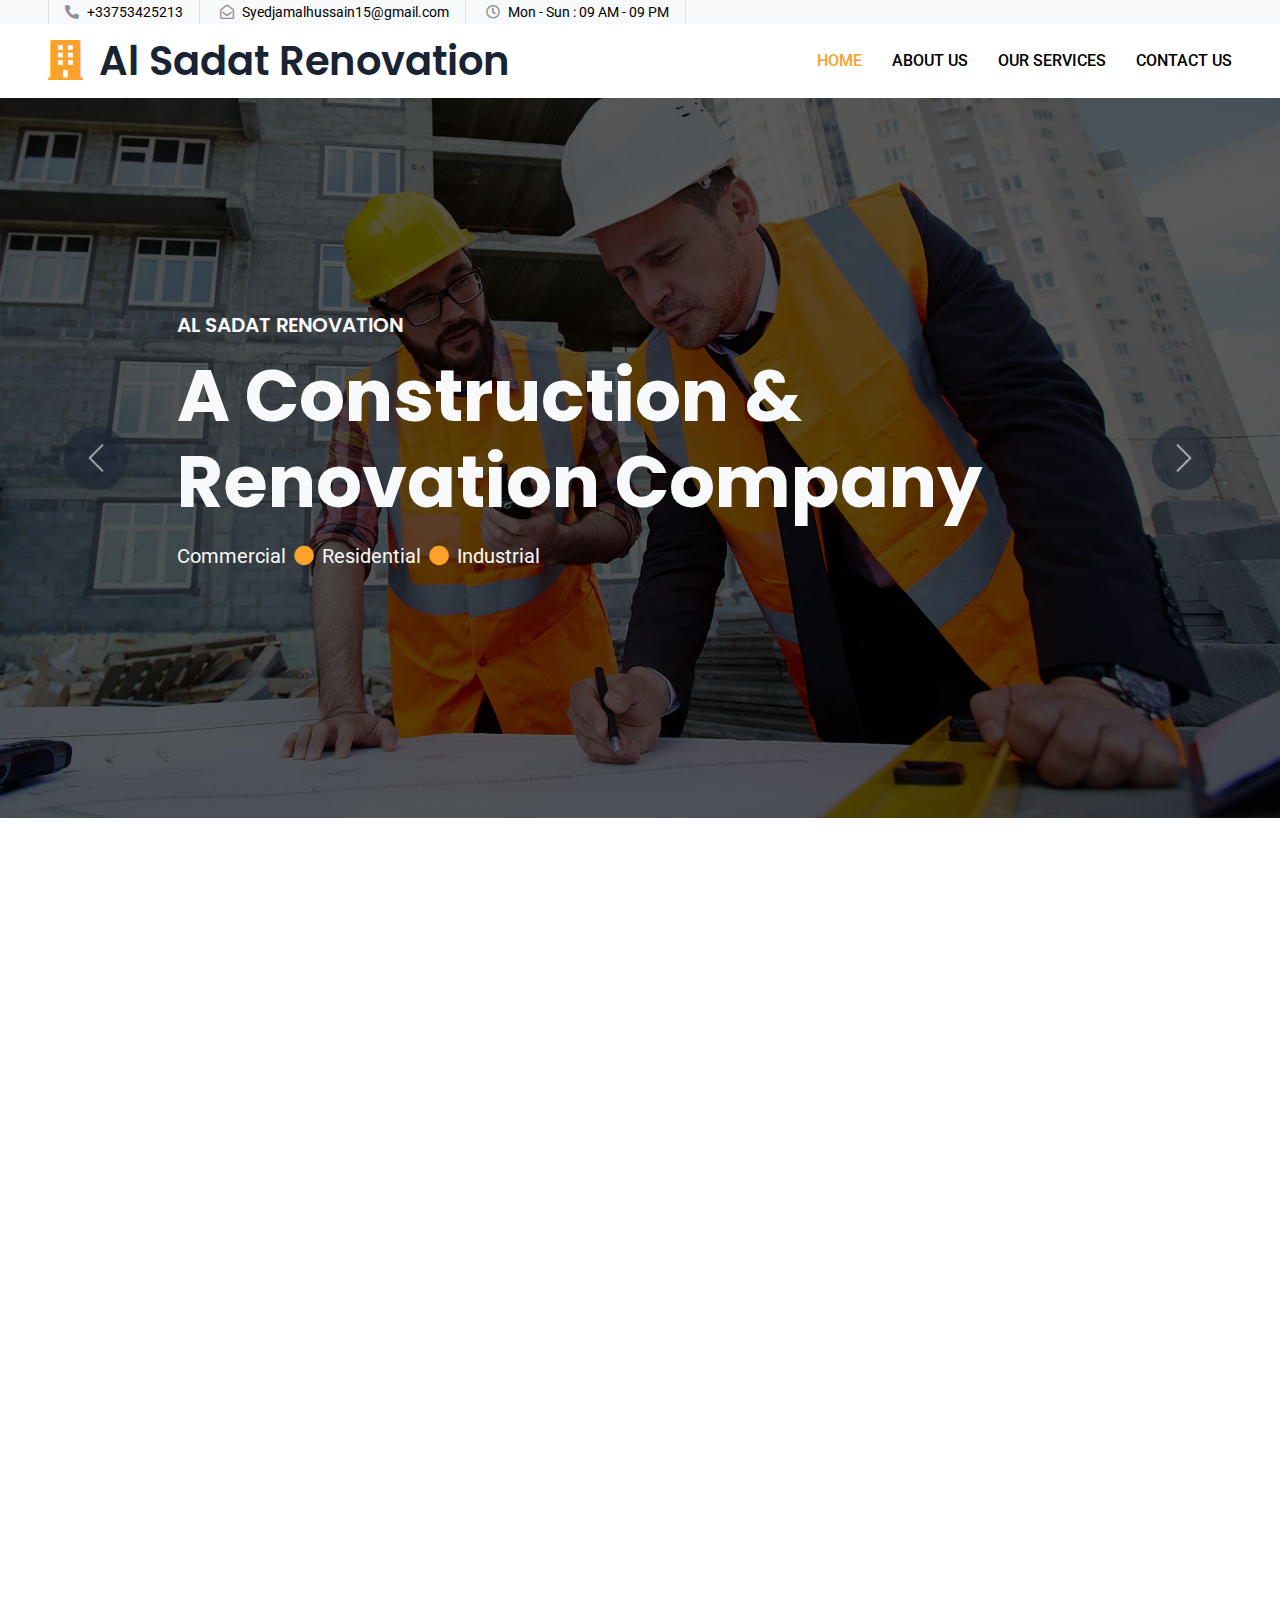
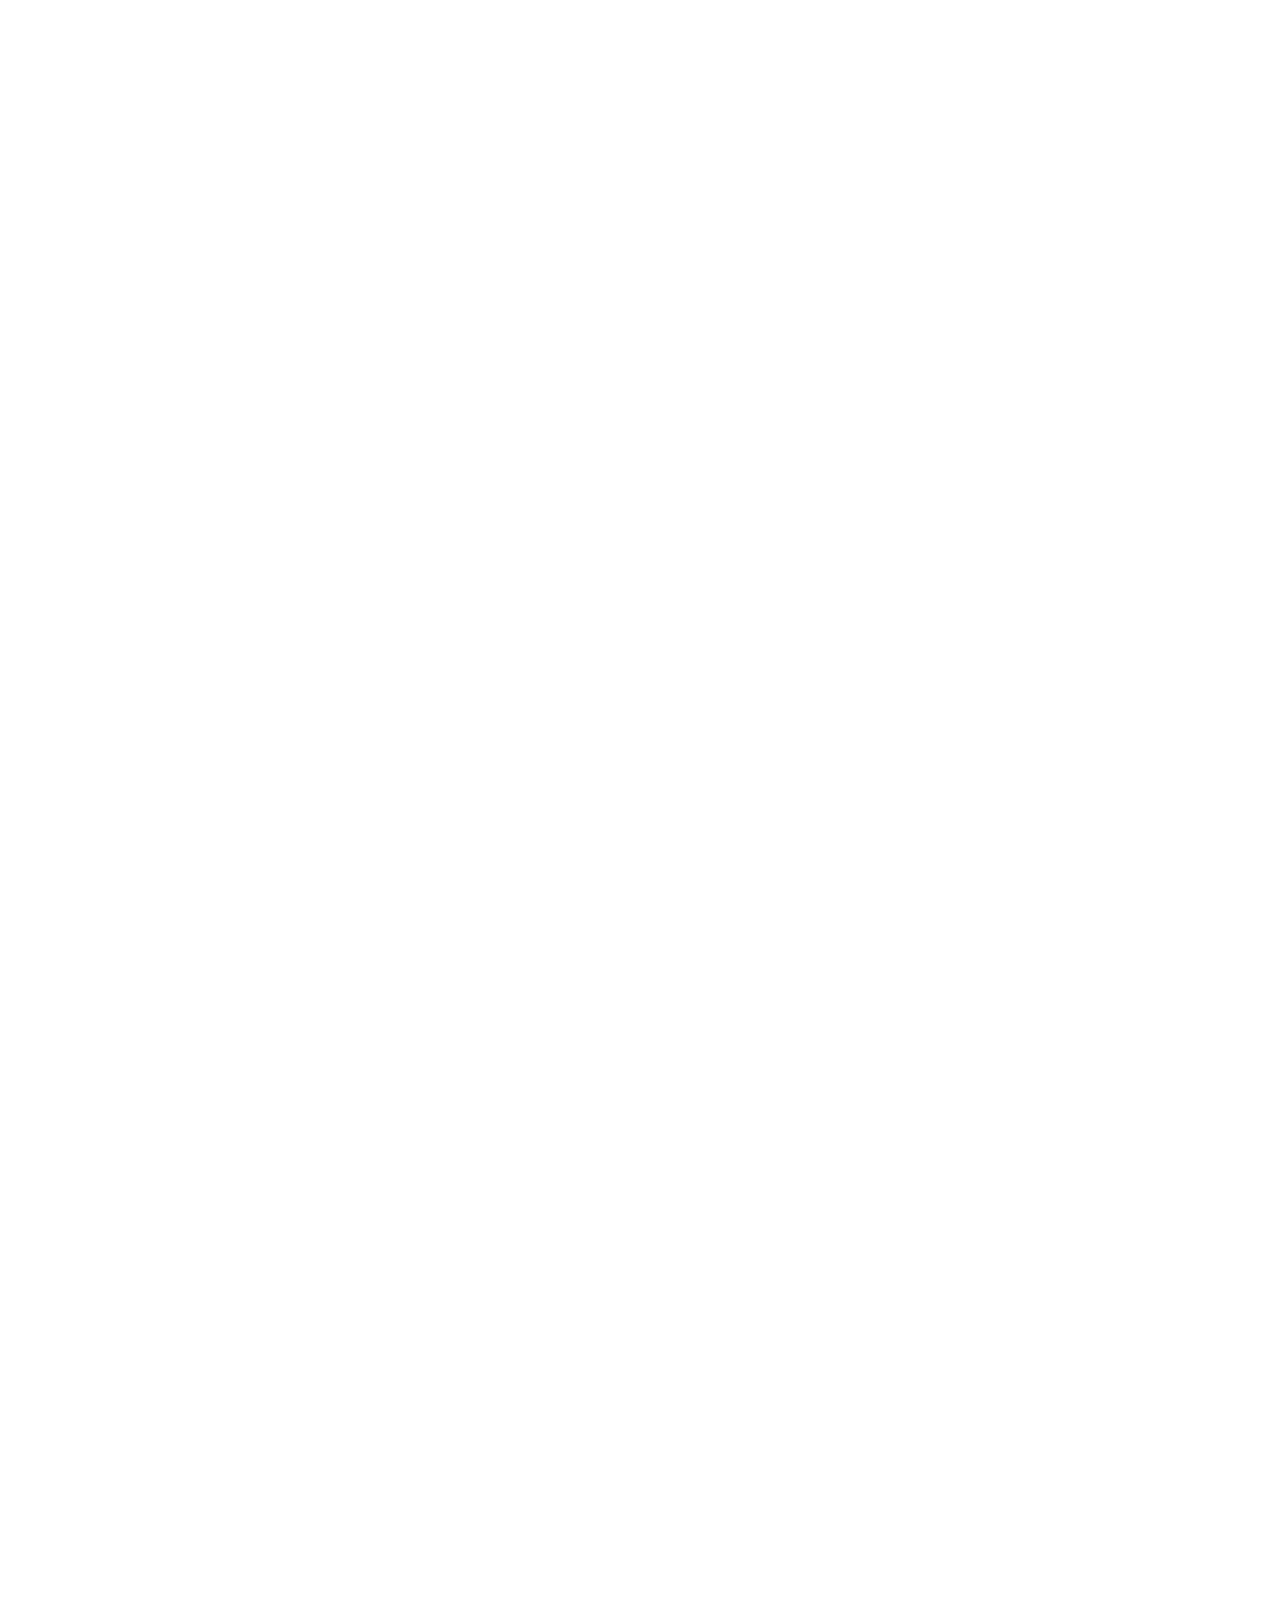
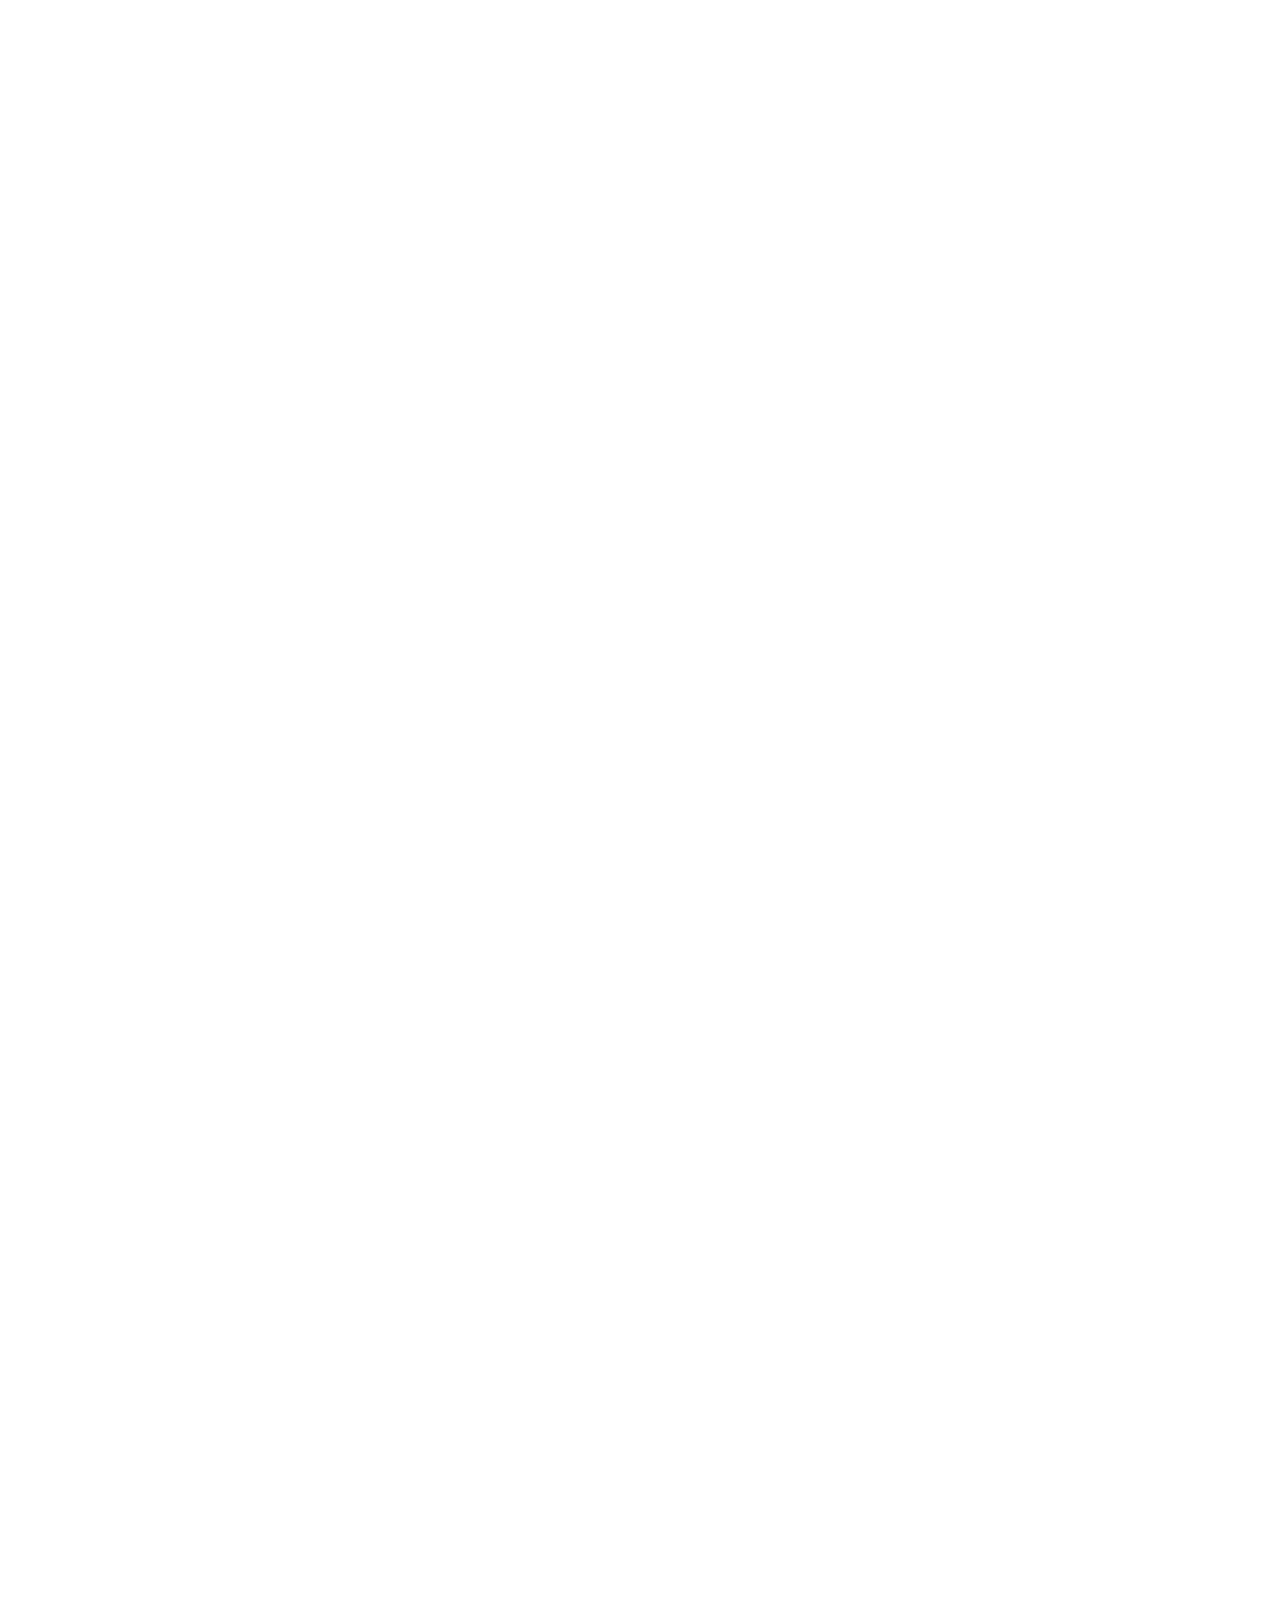
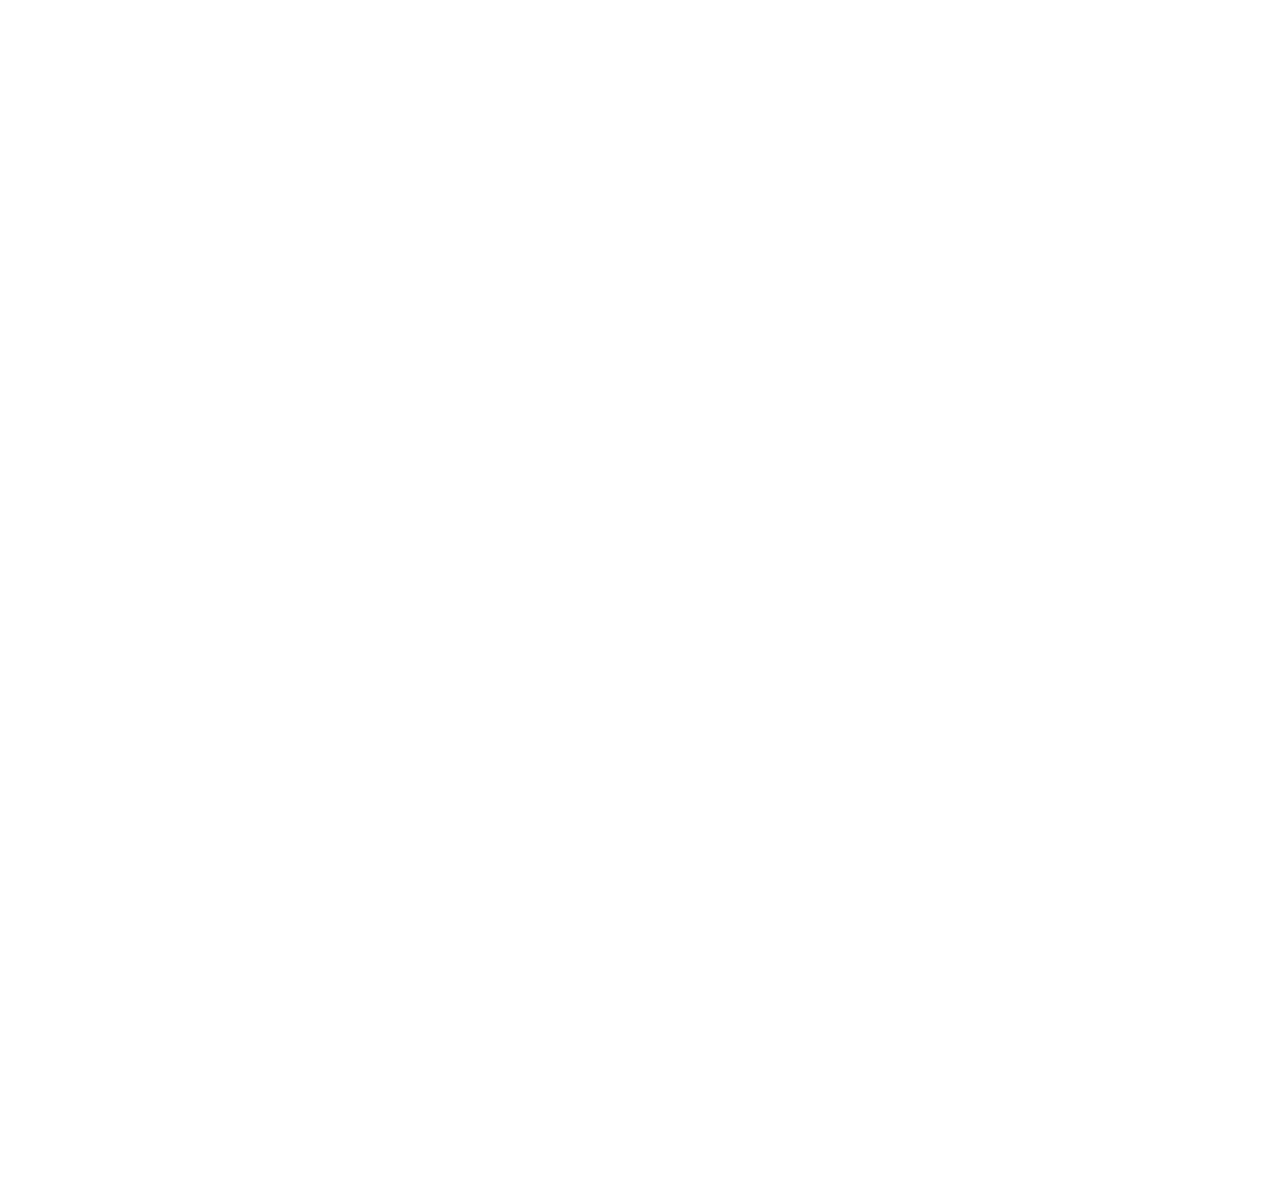
<file: index.html>
<!DOCTYPE html>
<html lang="en">

<head>
    <meta charset="utf-8">
    <title>Al Sadat Renovation - Home Repair Renovation Website</title>
    <meta content="width=device-width, initial-scale=1.0" name="viewport">
    <meta content="Home Maintainance" name="keywords">
    <meta content="Home Renovation" name="description">

    <!-- Favicon -->
    <link href="renovation-house-painter-and-decorator-home-improvement-icon-png-favpng-NrMF8RzxsM4G33CCn5xkPu1r6.jpg" rel="icon">

    <!-- Google Web Fonts -->
    <link rel="preconnect" href="https://fonts.googleapis.com">
    <link rel="preconnect" href="https://fonts.gstatic.com" crossorigin>
    <link href="https://fonts.googleapis.com/css2?family=Roboto:wght@400;500&family=Poppins:wght@600;700&display=swap" rel="stylesheet"> 

    <!-- Icon Font Stylesheet -->
    <link href="https://cdnjs.cloudflare.com/ajax/libs/font-awesome/5.10.0/css/all.min.css" rel="stylesheet">
    <link href="https://cdn.jsdelivr.net/npm/bootstrap-icons@1.4.1/font/bootstrap-icons.css" rel="stylesheet">

    <!-- Libraries Stylesheet -->
    <link href="lib/animate/animate.min.css" rel="stylesheet">
    <link href="lib/owlcarousel/assets/owl.carousel.min.css" rel="stylesheet">

    <!-- Customized Bootstrap Stylesheet -->
    <link href="css/bootstrap.min.css" rel="stylesheet">

    <!-- Template Stylesheet -->
    <link href="css/style.css" rel="stylesheet">
</head>

<body>
    <!-- Spinner Start -->
    <div id="spinner" class="show bg-white position-fixed translate-middle w-100 vh-100 top-50 start-50 d-flex align-items-center justify-content-center">
        <div class="spinner-grow text-primary" role="status"></div>
    </div>
    <!-- Spinner End -->


    <!-- Topbar Start -->
    <div class="container-fluid bg-light p-0">
        <div class="row gx-0 d-none d-lg-flex">
            <div class="col-lg-7 px-5 text-start">
                <div class="h-100 d-inline-flex align-items-center border-start border-end px-3">
                    <small class="fa fa-phone-alt me-2"></small>
                    <small style="color: black;">+33753425213</small>
                </div>
                <div class="h-100 d-inline-flex align-items-center border-end px-3">
                    <small class="far fa-envelope-open me-2"></small>
                    <small style="color: black;">Syedjamalhussain15@gmail.com</small>
                    
                </div>
                <div class="h-100 d-inline-flex align-items-center border-end px-3">
                    <small class="far fa-clock me-2"></small>
                    <small style="color: black;">Mon - Sun : 09 AM - 09 PM</small>
                </div>
            </div>
            <div class="col-lg-5 px-5 text-end">
                
            </div>
        </div>
    </div>
    <!-- Topbar End -->


    <!-- Navbar Start -->
    <nav class="navbar navbar-expand-lg bg-white navbar-light sticky-top px-4 px-lg-5 py-lg-0">
        <a href="index.html" class="navbar-brand d-flex align-items-center">
            <h1 class="m-0"><i class="fa fa-building text-primary me-3"></i>Al Sadat Renovation</h1>
        </a>
        <button type="button" class="navbar-toggler" data-bs-toggle="collapse" data-bs-target="#navbarCollapse">
            <span class="navbar-toggler-icon"></span>
        </button>
        <div class="collapse navbar-collapse" id="navbarCollapse">
            <div class="navbar-nav ms-auto py-3 py-lg-0">
                <a href="index.html" class="nav-item nav-link active">Home</a>
                <a style="color: black;" href="about.html" class="nav-item nav-link">About Us</a>
                <a style="color: black;" href="service.html" class="nav-item nav-link">Our Services</a>
            
                <a style="color: black;" href="contact.html" class="nav-item nav-link">Contact Us</a>
            </div>
        </div>
    </nav>
    <!-- Navbar End -->


    <!-- Carousel Start -->
    <div class="container-fluid p-0 mb-5 wow fadeIn" data-wow-delay="0.1s">
        <div id="header-carousel" class="carousel slide" data-bs-ride="carousel">
            <div class="carousel-inner">
                <div class="carousel-item active">
                    <img class="w-100" src="img/carousel-1.jpg" alt="Image">
                    <div class="carousel-caption">
                        <div class="container">
                            <div class="row justify-content-center">
                                <div class="col-12 col-lg-10">
                                    <h5 class="text-light text-uppercase mb-3 animated slideInDown">Al Sadat Renovation</h5>
                                    <h1 class="display-2 text-light mb-3 animated slideInDown">A Construction & Renovation Company</h1>
                                    <ol class="breadcrumb mb-4 pb-2">
                                        
                                        <li class="breadcrumb-item fs-5 text-light">Commercial</li>
                                        <li class="breadcrumb-item fs-5 text-light">Residential</li>
                                        
                                        <li class="breadcrumb-item fs-5 text-light">Industrial</li>
                                    </ol>
                                </div>
                            </div>
                        </div>
                    </div>
                </div>
                <div class="carousel-item">
                    <img class="w-100" src="img/carousel-2.jpg" alt="Image">
                    <div class="carousel-caption">
                        <div class="container">
                            <div class="row justify-content-center">
                                <div class="col-12 col-lg-10">
                                    <h5 class="text-light text-uppercase mb-3 animated slideInDown">Al Sadat Renovation>
                                    <h1 class="display-2 text-light mb-3 animated slideInDown">Professional Tiling & Painting Services</h1>
                                    <ol class="breadcrumb mb-4 pb-2">
                                        <li class="breadcrumb-item fs-5 text-light">Commercial</li>
                                        <li class="breadcrumb-item fs-5 text-light">Residential</li>
                                        <li class="breadcrumb-item fs-5 text-light">Industrial</li>
                                    </ol>
                                    
                                </div>
                            </div>
                        </div>
                    </div>
                </div>
            </div>
            <button class="carousel-control-prev" type="button" data-bs-target="#header-carousel"
                data-bs-slide="prev">
                <span class="carousel-control-prev-icon" aria-hidden="true"></span>
                <span class="visually-hidden">Previous</span>
            </button>
            <button class="carousel-control-next" type="button" data-bs-target="#header-carousel"
                data-bs-slide="next">
                <span class="carousel-control-next-icon" aria-hidden="true"></span>
                <span class="visually-hidden">Next</span>
            </button>
        </div>
    </div>
    <!-- Carousel End -->


    <!-- About Start -->
    <div class="container-xxl py-5">
        <div class="container">
            <div class="row g-5">
                <div class="col-lg-6 wow fadeInUp" data-wow-delay="0.1s">
                    <div class="position-relative overflow-hidden ps-5 pt-5 h-100" style="min-height: 400px;">
                        <img class="position-absolute w-100 h-100" src="img/about.jpg" alt="" style="object-fit: cover;">
                        <div class="position-absolute top-0 start-0 bg-white pe-3 pb-3" style="width: 200px; height: 200px;">
                            <div class="d-flex flex-column justify-content-center text-center bg-primary h-100 p-3">
                                <h1 class="text-white">25</h1>
                                <h2 class="text-white">Years</h2>
                                <h5 class="text-white mb-0">Experience</h5>
                            </div>
                        </div>
                    </div>
                </div>
                <div class="col-lg-6 wow fadeInUp" data-wow-delay="0.5s">
                    <div class="h-100">
                        <div class="border-start border-5 border-primary ps-4 mb-5">
                            <h6 class="text-body text-uppercase mb-2">About Us</h6>
                            <h1 class="display-6 mb-0">Unique Solutions For Residentials & Industries!</h1>
                        </div>
                        <p style="color: black ;">Al Sadat Renovation is a full-service construction & renovation firm offering expert solutions across commercial, residential, and industrial projects. With over 25 years of experience, the company delivers reliable, affordable, and high-quality tiling, painting, interior design, wiring, and maintenance services. Available daily from 9 AM to 9 PM, Al Sadat Renovation operates with verified professionals and a focus on timely, customer-focused results.</p>
                        <div class="border-top mt-4 pt-4">
                            <div class="row g-4">
                                <div class="col-sm-4 d-flex wow fadeIn" data-wow-delay="0.1s">
                                    <i class="fa fa-check fa-2x text-primary flex-shrink-0 me-3"></i>
                                    <h6 class="mb-0">Ontime at services</h6>
                                </div>
                                <div class="col-sm-4 d-flex wow fadeIn" data-wow-delay="0.3s">
                                    <i class="fa fa-check fa-2x text-primary flex-shrink-0 me-3"></i>
                                    <h6 class="mb-0">24/7 hours services</h6>
                                </div>
                                <div class="col-sm-4 d-flex wow fadeIn" data-wow-delay="0.5s">
                                    <i class="fa fa-check fa-2x text-primary flex-shrink-0 me-3"></i>
                                    <h6 class="mb-0">Verified professionals</h6>
                                </div>
                            </div>
                        </div>
                    </div>
                </div>
            </div>
        </div>
    </div>
    <!-- About End -->


    <!-- Facts Start -->
    <div class="container-fluid my-5 p-0">
        <div class="row g-0">
            <div class="col-xl-3 col-sm-6 wow fadeIn" data-wow-delay="0.1s">
                <div class="position-relative">
                    <img class="img-fluid w-100" src="img/fact-1.jpg" alt="">
                    <div class="facts-overlay">
                        <h1 class="display-1">01</h1>
                        <h4 class="text-white mb-3">Interior Design</h4>
                        <p class="text-white">Elegant interior design solutions for homes & offices. Modern, functional, and stylish spaces crafted to reflect your lifestyle with comfort, beauty, and lasting value.</p>
                    </div>
                </div>
            </div>
            <div class="col-xl-3 col-sm-6 wow fadeIn" data-wow-delay="0.3s">
                <div class="position-relative">
                    <img class="img-fluid w-100" src="img/fact-2.jpg" alt="">
                    <div class="facts-overlay">
                        <h1 class="display-1">02</h1>
                        <h4 class="text-white mb-3">Mechanical</h4>
                        <p class="text-white">We provide expert mechanical work services, including installation, repair, and maintenance. Our skilled team ensures efficiency, safety, and reliable performance, delivering long-lasting solutions for residential, commercial, and industrial projects.</p>
                    </div>
                </div>
            </div>
            <div class="col-xl-3 col-sm-6 wow fadeIn" data-wow-delay="0.5s">
                <div class="position-relative">
                    <img class="img-fluid w-100" src="img/fact-3.jpg" alt="">
                    <div class="facts-overlay">
                        <h1 class="display-1">03</h1>
                        <h4 class="text-white mb-3">Architecture</h4>
                        <p class="text-white">Innovative architectural services creating functional, aesthetic, and sustainable designs. We maximize space, ensure quality, and deliver lasting value for residential, commercial, and industrial projects.</p>
                    </div>
                </div>
            </div>
            <div class="col-xl-3 col-sm-6 wow fadeIn" data-wow-delay="0.7s">
                <div class="position-relative">
                    <img class="img-fluid w-100" src="img/fact-4.jpg" alt="">
                    <div class="facts-overlay">
                        <h1 class="display-1">04</h1>
                        <h4 class="text-white mb-3">commercial</h4>
                        <p class="text-white">We deliver reliable commercial renovation and construction services, creating modern, functional, and cost-effective spaces. From offices to retail, our expert team ensures quality, efficiency, and lasting results tailored to business needs.</p>
                    </div>
                </div>
            </div>
        </div>
    </div>
    <!-- Facts End -->


    <!-- Features Start -->
    <div class="container-xxl py-5">
        <div class="container">
            <div class="row g-5">
                <div class="col-lg-6 wow fadeInUp" data-wow-delay="0.1s">
                    <div class="border-start border-5 border-primary ps-4 mb-5">
                        <h6 class="text-body text-uppercase mb-2">Why Choose Us!</h6>
                        <h1 class="display-6 mb-0">Our Specialization And Company Features</h1>
                    </div>
                    <p class="mb-5" style="color: black;">Choose us for expert renovation and design services. We specialize in quality craftsmanship, innovative solutions, timely delivery, and customer satisfaction, ensuring reliable results for residential, commercial, and industrial projects.</p>
                    <div class="row gy-5 gx-4">
                        <div class="col-sm-6 wow fadeIn" data-wow-delay="0.1s">
                            <div class="d-flex align-items-center mb-3">
                                <i class="fa fa-check fa-2x text-primary flex-shrink-0 me-3"></i>
                                <h6 class="mb-0">Large number of services provided</h6>
                            </div>
                        </div>
                        <div class="col-sm-6 wow fadeIn" data-wow-delay="0.2s">
                            <div class="d-flex align-items-center mb-3">
                                <i class="fa fa-check fa-2x text-primary flex-shrink-0 me-3"></i>
                                <h6 class="mb-0">25+ years of professional experience</h6>
                            </div>
                        </div>
                        <div class="col-sm-6 wow fadeIn" data-wow-delay="0.3s">
                            <div class="d-flex align-items-center mb-3">
                                <i class="fa fa-check fa-2x text-primary flex-shrink-0 me-3"></i>
                                <h6 class="mb-0">A large number of grateful customers</h6>
                            </div>
                        </div>
                        <div class="col-sm-6 wow fadeIn" data-wow-delay="0.4s">
                            <div class="d-flex align-items-center mb-3">
                                <i class="fa fa-check fa-2x text-primary flex-shrink-0 me-3"></i>
                                <h6 class="mb-0">Always reliable and affordable prices</h6>
                            </div>
                        </div>
                    </div>
                </div>
                <div class="col-lg-6 wow fadeInUp" data-wow-delay="0.5s">
                    <div class="position-relative overflow-hidden ps-5 pt-5 h-100" style="min-height: 400px;">
                        <img class="position-absolute w-100 h-100" src="img/feature.jpg" alt="" style="object-fit: cover;">
                        <div class="position-absolute top-0 start-0 bg-white pe-3 pb-3" style="width: 200px; height: 200px;">
                            <div class="d-flex flex-column justify-content-center text-center bg-primary h-100 p-3">
                                <h1 class="text-white">25</h1>
                                <h2 class="text-white">Years</h2>
                                <h5 class="text-white mb-0">Experience</h5>
                            </div>
                        </div>
                    </div>
                </div>
            </div>
        </div>
    </div>
    <!-- Features End -->


    <!-- Service Start -->
    <div class="container-xxl py-5">
        <div class="container">
            <div class="row g-5 align-items-end mb-5">
                <div class="col-lg-6 wow fadeInUp" data-wow-delay="0.1s">
                    <div class="border-start border-5 border-primary ps-4">
                        <h6 class="text-body text-uppercase mb-2">Our Services</h6>
                        <h1 class="display-6 mb-0">Construction And Renovation Solutions</h1>
                    </div>
                </div>
                <div class="col-lg-6 text-lg-end wow fadeInUp" data-wow-delay="0.3s">
                    <a class="btn btn-primary py-3 px-5" href="service.html">More Services</a>
                </div>
            </div>
            <div class="row g-4 justify-content-center">
                <div class="col-lg-4 col-md-6 wow fadeInUp" data-wow-delay="0.5s">
                    <div class="service-item bg-light overflow-hidden h-100">
                        <img class="img-fluid" src="img/service-3.jpg" alt="">
                        <div class="service-text position-relative text-center h-100 p-4">
                            <h5 class="mb-3">Renovation and Painting</h5>
                            <p style="color: black; display: flex; justify-content: center; " >Expert renovation and painting services to refresh and transform your spaces. We deliver high-quality finishes, durable solutions, and modern designs that enhance beauty, value, and comfort for homes and businesses.</p>
                        </div>
                    </div>
                </div>
                <div class="col-lg-4 col-md-6 wow fadeInUp" data-wow-delay="0.1s">
                    <div class="service-item bg-light overflow-hidden h-100">
                        <img class="img-fluid" src="img/service-1.jpg" alt="">
                        <div class="service-text position-relative text-center h-100 p-4">
                            <h5 class="mb-3">Building Construction</h5>
                            <p style="color: black; display: flex; justify-content: center; ">Professional building construction services delivering strong, durable, and aesthetically pleasing structures. Our expert team ensures timely, cost-effective solutions for residential, commercial, and industrial projects with quality craftsmanship and reliability.</p>
                        </div>
                    </div>
                </div>
                <div class="col-lg-4 col-md-6 wow fadeInUp" data-wow-delay="0.3s">
                    <div class="service-item bg-light overflow-hidden h-100">
                        <img class="img-fluid" src="img/service-2.jpg" alt="">
                        <div class="service-text position-relative text-center h-100 p-4">
                            <h5 class="mb-3">Home Maintainance</h5>
                            <p style="color: black; display: flex; justify-content: center; ">Reliable home maintenance services ensuring your property stays safe, functional, and beautiful. We handle repairs, upkeep, and preventive solutions with skilled professionals, timely service, and lasting quality for every home.</p>
                        </div>
                    </div>
                </div>
                
                <div class="col-lg-4 col-md-6 wow fadeInUp" data-wow-delay="0.1s">
                    <div class="service-item bg-light overflow-hidden h-100">
                        <img class="img-fluid" src="img/service-4.jpg" alt="">
                        <div class="service-text position-relative text-center h-100 p-4">
                            <h5 class="mb-3">Wiring and installation</h5>
                            <p style="color: black; display: flex; justify-content: center; ">Expert wiring and installation services for homes, offices, and commercial spaces. We ensure safe, efficient, and reliable electrical solutions, delivered with precision, quality workmanship, and long-lasting performance.</p>
                        </div>
                    </div>
                </div>
                <div class="col-lg-4 col-md-6 wow fadeInUp" data-wow-delay="0.3s">
                    <div class="service-item bg-light overflow-hidden h-100">
                        <img class="img-fluid" src="img/service-5.jpg" alt="">
                        <div class="service-text position-relative text-center h-100 p-4">
                            <h5 class="mb-3">Tiling and Painting</h5>
                            <p style="color: black; display: flex; justify-content: center; ">Transform your spaces with expert tiling and painting services. We provide flawless finishes, premium materials, and stylish designs, ensuring durable, beautiful results for homes, offices, and commercial projects</p>
                        </div>
                    </div>
                </div>
                <div class="col-lg-4 col-md-6 wow fadeInUp" data-wow-delay="0.5s">
                    <div class="service-item bg-light overflow-hidden h-100">
                        <img class="img-fluid" src="img/service-6.jpg" alt="">
                        <div class="service-text position-relative text-center h-100 p-4">
                            <h5 class="mb-3">Interior Design</h5>
                            <p style="color: black; display: flex; justify-content: center; ">Elevate your spaces with professional interior design services. We create stylish, functional, and personalized interiors for homes, offices, and commercial spaces, blending aesthetics, comfort, and lasting value.</p>
                        </div>
                    </div>
                </div>
            </div>
        </div>
    </div>
    <!-- Service End -->


    <!-- Appointment Start -->
    <div class="container-fluid appointment my-5 py-5 wow fadeIn" data-wow-delay="0.1s">
        <div class="container py-5">
            <div class="row g-5">
                <div class="col-lg-5 col-md-6 wow fadeIn" data-wow-delay="0.3s">
                    <div class="border-start border-5 border-primary ps-4 mb-5">
                        <h6 class="text-white text-uppercase mb-2">Talk To US</h6>
                        <h1 class="display-6 text-white mb-0">A Company Involved In Service And Maintenance</h1>
                    </div>
                </div>
                <div class="col-lg-7 col-md-6 wow fadeIn" data-wow-delay="0.5s">
                            <div class="col-12">
                                <a class="btn btn-primary py-3 px-5" style= "justify-content: center; align-items: center;" href="https://wa.me/33753425213?text=Hello! I would like to inquire about renovation services." >Contact Us</button> </a>
                                
                            </div>
                            <script async src='https://d2mpatx37cqexb.cloudfront.net/delightchat-whatsapp-widget/embeds/embed.min.js'></script>
        <script>
          var wa_btnSetting = {"btnColor":"#16BE45","ctaText":"WhatsApp Us","cornerRadius":40,"marginBottom":20,"marginLeft":20,"marginRight":20,"btnPosition":"right","whatsAppNumber":"33753425213","welcomeMessage":"Hello! I would like to inquire about renovation services.","zIndex":999999,"btnColorScheme":"light"};
          var wa_widgetSetting = {"title":"Al Sadat Renovation","subTitle":"Typically replies in minutes","headerBackgroundColor":"#FBFFC8","headerColorScheme":"dark","greetingText":"Hi there! \nHow can I help you?","ctaText":"Start Chat","btnColor":"#1A1A1A","cornerRadius":40,"welcomeMessage":"Hello","btnColorScheme":"light","brandImage":"https://uploads-ssl.webflow.com/5f68a65cd5188c058e27c898/6204c4267b92625c9770f687_whatsapp-chat-widget-dummy-logo.png","darkHeaderColorScheme":{"title":"#333333","subTitle":"#4F4F4F"}};  
          window.onload = () => {
            _waEmbed(wa_btnSetting, wa_widgetSetting);
          };
        </script>
      
                        </div>
                    
                </div>
            </div>
        </div>
    </div>
    <!-- Appointment End -->


    <!-- Team Start -->
    <div class="container-xxl py-5">
        <div class="container">
            <div class="row g-5 align-items-end mb-5">
                <div class="col-lg-6 wow fadeInUp" data-wow-delay="0.1s">
                    <div class="border-start border-5 border-primary ps-4">
                        <h6 class="text-body text-uppercase mb-2">Our Team</h6>
                        <h1 class="display-6 mb-0">Our Expert Worker</h1>
                    </div>
                </div>
                <div class="col-lg-6 wow fadeInUp" data-wow-delay="0.3s">
                    <p style="color: black;" class="mb-0">Our expert workers deliver skilled, reliable, and detail-oriented services. With experience and dedication, they ensure quality craftsmanship, timely completion, and customer satisfaction for renovation, construction, and maintenance projects.</p>
                </div>
            </div>
            <div class="row g-4">
                <div class="col-lg-4 col-md-6 wow fadeInUp" data-wow-delay="0.1s">
                    <div class="team-item position-relative">
                        <img class="img-fluid" src="img/team-1.jpg" alt="">
                        <div class="team-text bg-white p-4">
                            <h5>Syed Jamal</h5>
                            <span>CEO</span>
                        </div>
                    </div>
                </div>
                <div class="col-lg-4 col-md-6 wow fadeInUp" data-wow-delay="0.3s">
                    <div class="team-item position-relative">
                        <img class="img-fluid" src="img/team-2.jpg" alt="">
                        <div class="team-text bg-white p-4">
                            <h5>Farooq Khan</h5>
                            <span>Engineer</span>
                        </div>
                    </div>
                </div>
                <div class="col-lg-4 col-md-6 wow fadeInUp" data-wow-delay="0.5s">
                    <div class="team-item position-relative">
                        <img class="img-fluid" src="img/team-3.jpg" alt="">
                        <div class="team-text bg-white p-4">
                            <h5>Ali Hamza</h5>
                            <span>Engineer</span>
                        </div>
                    </div>
                </div>
            </div>
        </div>
    </div>
    <!-- Team End -->


    <!-- Testimonial Start -->
    <div class="container-xxl py-5">
        <div class="container">
            <div class="row g-5">
                <div class="col-lg-5 wow fadeInUp" data-wow-delay="0.1s">
                    <div class="border-start border-5 border-primary ps-4 mb-5">
                        <h6 class="text-body text-uppercase mb-2">Testimonial</h6>
                        <h1 class="display-6 mb-0">What Our Happy Clients Say!</h1>
                    </div>
                    <p style="color: black;" class="mb-4">Our clients praise our reliable, high-quality renovation and construction services. We deliver timely, professional, and satisfying results, turning their visions into beautifully crafted, functional, and long-lasting spaces.</p>
                    <div class="row g-4">
                        <div class="col-sm-6">
                            <div class="d-flex align-items-center mb-2">
                                <i class="fa fa-users fa-2x text-primary flex-shrink-0"></i>
                                <h1 class="ms-3 mb-0">123+</h1>
                            </div>
                            <h5 class="mb-0">Happy Clients</h5>
                        </div>
                        <div class="col-sm-6">
                            <div class="d-flex align-items-center mb-2">
                                <i class="fa fa-check fa-2x text-primary flex-shrink-0"></i>
                                <h1 class="ms-3 mb-0">123+</h1>
                            </div>
                            <h5 class="mb-0">Projects Done</h5>
                        </div>
                    </div>
                </div>
                <div class="col-lg-7 wow fadeInUp" data-wow-delay="0.5s">
                    <div class="owl-carousel testimonial-carousel">
                        <div class="testimonial-item">
                            <img class="img-fluid mb-4" src="img/testimonial-1.jpg" alt="">
                            <p style="color: black;" class="fs-5">“I’m thrilled with the renovation work! The team was professional, efficient, and detail-oriented. My home looks stunning, and every project was completed on time with excellent quality.”</p>
                            <div class="bg-primary mb-3" style="width: 60px; height: 5px"></div>
                            <h5>Benjamin</h5>
                            
                        </div>
                        <div class="testimonial-item">
                            <img class="img-fluid mb-4" src="img/testimonial-2.jpg" alt="">
                            <p style="color: black;" class="fs-5">“Amazing service from start to finish! The interior design and painting exceeded my expectations. The workers were skilled, polite, and ensured everything was perfect. Highly recommend their services!”</p>
                            <div class="bg-primary mb-3" style="width: 60px; height: 5px"></div>
                            <h5>Lisa Ann</h5>
                           
                        </div>
                    </div>
                </div>
            </div>
        </div>
    </div>
    <!-- Testimonial End -->


    <!-- Footer Start -->
    <div class="container-fluid bg-dark footer mt-5 pt-5 wow fadeIn" data-wow-delay="0.1s">
        <div class="container py-5">
            <div class="row g-5">
                <div class="col-lg-3 col-md-6">
                    <h1 class="text-white mb-4"><i class="fa fa-building text-primary me-3"></i>Al Sadat Renovation</h1>
                    <p style="color: white;">Expert renovation services with 25+ years experience in tiling, painting, interiors, wiring & maintenance. Reliable & affordable.</p>
                    <div class="d-flex pt-2">
                        <a class="btn btn-square btn-outline-primary me-1" href="https://www.google.com/maps/place/Al'sadat+renovation+houses/@48.9236667,2.2595286,17z/data=!3m1!4b1!4m6!3m5!1s0x20068e9b58396449:0x3c455763f8e8186a!8m2!3d48.9236667!4d2.2595286!16s%2Fg%2F11xn5jz10_?entry=ttu&g_ep=EgoyMDI1MDkxNi4wIKXMDSoASAFQAw%3D%3D"><i class="fab fa-twitter"></i></a>
                        <a class="btn btn-square btn-outline-primary me-1" href="https://www.google.com/maps/place/Al'sadat+renovation+houses/@48.9236667,2.2595286,17z/data=!3m1!4b1!4m6!3m5!1s0x20068e9b58396449:0x3c455763f8e8186a!8m2!3d48.9236667!4d2.2595286!16s%2Fg%2F11xn5jz10_?entry=ttu&g_ep=EgoyMDI1MDkxNi4wIKXMDSoASAFQAw%3D%3D"><i class="fab fa-facebook-f"></i></a>
                        <a class="btn btn-square btn-outline-primary me-1" href="https://www.google.com/maps/place/Al'sadat+renovation+houses/@48.9236667,2.2595286,17z/data=!3m1!4b1!4m6!3m5!1s0x20068e9b58396449:0x3c455763f8e8186a!8m2!3d48.9236667!4d2.2595286!16s%2Fg%2F11xn5jz10_?entry=ttu&g_ep=EgoyMDI1MDkxNi4wIKXMDSoASAFQAw%3D%3D"><i class="fab fa-youtube"></i></a>
                        <a class="btn btn-square btn-outline-primary me-0" href="https://www.google.com/maps/place/Al'sadat+renovation+houses/@48.9236667,2.2595286,17z/data=!3m1!4b1!4m6!3m5!1s0x20068e9b58396449:0x3c455763f8e8186a!8m2!3d48.9236667!4d2.2595286!16s%2Fg%2F11xn5jz10_?entry=ttu&g_ep=EgoyMDI1MDkxNi4wIKXMDSoASAFQAw%3D%3D"><i class="fab fa-linkedin-in"></i></a>
                     </div>
                </div>
                <div class="col-lg-3 col-md-6">
                    <h4 style="color: white;" class="text-light mb-4">Address</h4>
                    <p style="color: white;"><i class="fa fa-map-marker-alt me-3"></i>32 Rue Julien Gall, 92700, Colombes, France</p>
                    <p style="color: white;"><i class="fa fa-phone-alt me-3"></i>+33753425213</p>
                    <p style="color: white;"><i class="fa fa-envelope me-3"></i>Syedjamalhussain15@gmail.com</p>
                </div>
                <div class="col-lg-4 col-md-8">
                    <h4 class="text-light mb-8">Quick Links</h4>
                    <a style="color: white;" class="btn btn-link" href="index.html">Home</a>                    
                    <a style="color: white;" class="btn btn-link" href="about.html">About Us</a>
                    <a style="color: white;" class="btn btn-link" href="service.html">Our Services</a>
                    <a style="color: white;" class="btn btn-link" href="contact.html">Contact Us</a>
                    

                </div>
            </div>
        </div>
        <div class="container-fluid copyright">
            <div class="container">
                <div class="row">
                    <div class="col-md-6 text-center text-md-start mb-3 mb-md-0">
                        &copy; <a href="#">Al Sadat Renovation</a>, All Right Reserved.
                    </div>
                    <div class="col-md-6 text-center text-md-end">
                        <!--/*** This template is free as long as you keep the footer author’s credit link/attribution link/backlink. If you'd like to use the template without the footer author’s credit link/attribution link/backlink, you can purchase the Credit Removal License from "https://htmlcodex.com/credit-removal". Thank you for your support. ***/-->
                        Designed By <a href="https://usamashahzad.netlify.app/">Usama</a>
                        
                    </div>
                    
                </div>
            </div>
        </div>
    </div>
    <!-- Footer End -->


      <!-- Back to Top
<a id="whatsappFab" class="whatsapp-fab" target="_blank" rel="noopener noreferrer" title="Chat with us"><svg viewBox="0 0 32 32">
    <path d="M16 .4C7.5.4.6 7.3.6 15.8c0 2.8.7 5.4 2 7.7L0 32l8.7-2.3c2.3 1.2 4.9 1.8 7.5 1.8 8.5 0 15.4-6.9 15.4-15.4S24.5.4 16 .4zm0 28c-2.5 0-4.9-.7-7-2l-.5-.3-5.1 1.4 1.4-5-.3-.5c-1.3-2.1-2-4.6-2-7.1 0-7.4 6-13.4 13.4-13.4S29.4 8.4 29.4 15.8 23.4 28.4 16 28.4zm7.4-10.8c-.4-.2-2.3-1.1-2.6-1.2-.3-.1-.6-.2-.9.2s-1 1.2-1.2 1.5c-.2.3-.4.3-.7.1-2.1-1-3.4-1.9-4.7-4.2-.4-.7.4-.7 1.1-2.4.1-.3 0-.5-.1-.7-.2-.2-.9-2.1-1.3-2.8-.3-.7-.5-.6-.8-.6h-.7c-.3 0-.7.1-1.1.5s-1.5 1.5-1.5 3.7 1.5 4.3 1.7 4.6c.2.3 3 4.6 7.4 6.4.3.1.6.2.8.2.3 0 .6 0 .9-.1.3-.1 2.3-1.1 2.6-2.1.3-1 .3-1.9.2-2.1-.1-.2-.4-.3-.8-.5z"/>
  </svg></a>
  <script>
    const PHONE = "33753425213"; 
    const TEXT = "Hello! I would like to inquire about renovation services.";
    const encoded = encodeURIComponent(TEXT);
    document.getElementById("whatsappFab").href = `https://wa.me/${PHONE}?text=${encoded}`;
  </script>
   -->

    <!-- JavaScript Libraries -->
    <script src="https://code.jquery.com/jquery-3.4.1.min.js"></script>
    <script src="https://cdn.jsdelivr.net/npm/bootstrap@5.0.0/dist/js/bootstrap.bundle.min.js"></script>
    <script src="lib/wow/wow.min.js"></script>
    <script src="lib/easing/easing.min.js"></script>
    <script src="lib/waypoints/waypoints.min.js"></script>
    <script src="lib/owlcarousel/owl.carousel.min.js"></script>

    <!-- Template Javascript -->
    <script src="js/main.js"></script>
</body>

</html>
</file>
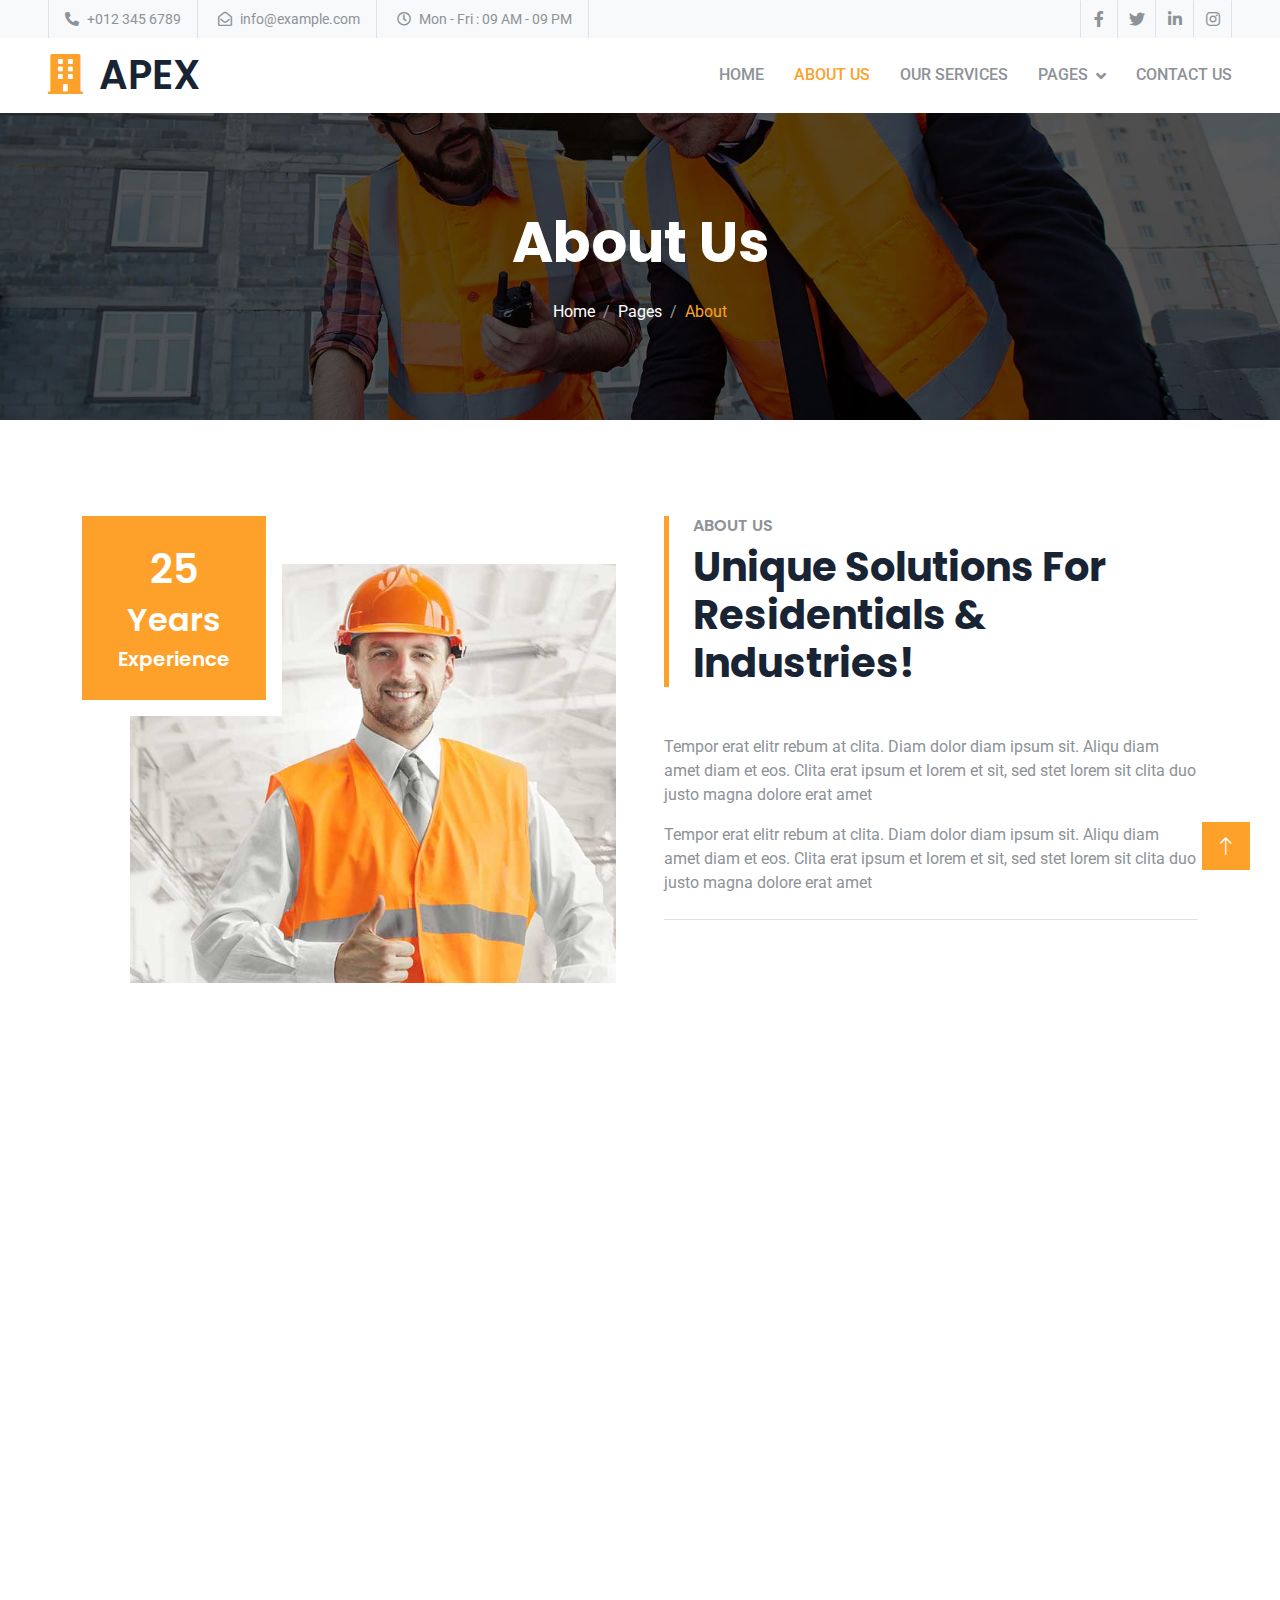
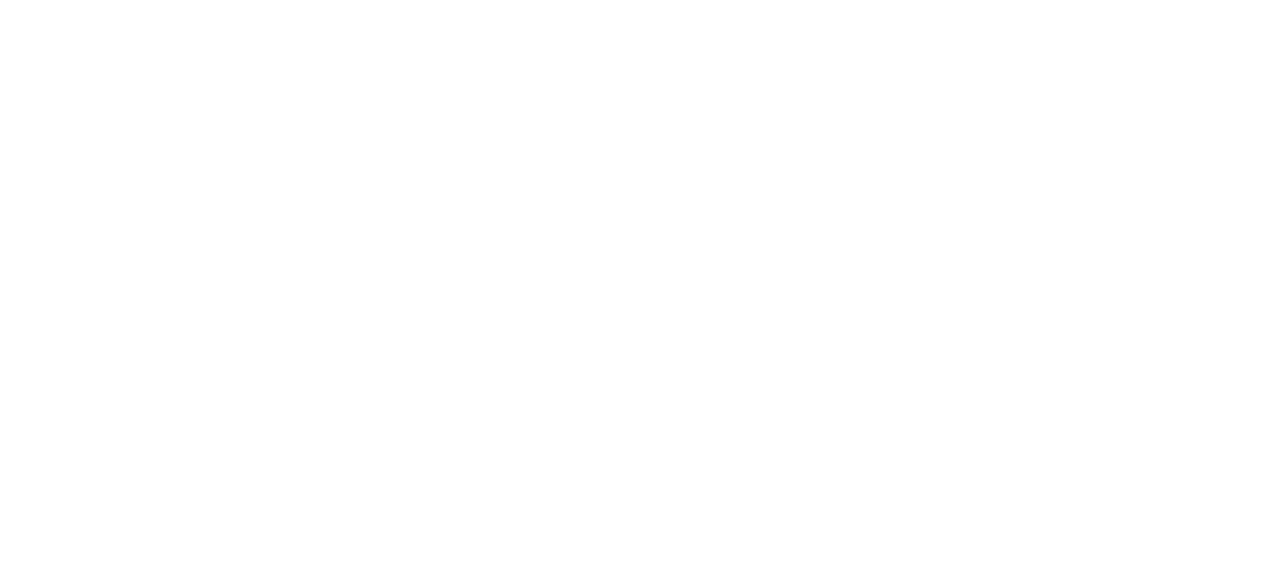
<file: about.html>
<!DOCTYPE html>
<html lang="en">

<head>
    <meta charset="utf-8">
    <title>Apex - Home Repair Website Template</title>
    <meta content="width=device-width, initial-scale=1.0" name="viewport">
    <meta content="" name="keywords">
    <meta content="" name="description">

    <!-- Favicon -->
    <link href="img/favicon.ico" rel="icon">

    <!-- Google Web Fonts -->
    <link rel="preconnect" href="https://fonts.googleapis.com">
    <link rel="preconnect" href="https://fonts.gstatic.com" crossorigin>
    <link href="https://fonts.googleapis.com/css2?family=Roboto:wght@400;500&family=Poppins:wght@600;700&display=swap" rel="stylesheet"> 

    <!-- Icon Font Stylesheet -->
    <link href="https://cdnjs.cloudflare.com/ajax/libs/font-awesome/5.10.0/css/all.min.css" rel="stylesheet">
    <link href="https://cdn.jsdelivr.net/npm/bootstrap-icons@1.4.1/font/bootstrap-icons.css" rel="stylesheet">

    <!-- Libraries Stylesheet -->
    <link href="lib/animate/animate.min.css" rel="stylesheet">
    <link href="lib/owlcarousel/assets/owl.carousel.min.css" rel="stylesheet">

    <!-- Customized Bootstrap Stylesheet -->
    <link href="css/bootstrap.min.css" rel="stylesheet">

    <!-- Template Stylesheet -->
    <link href="css/style.css" rel="stylesheet">
</head>

<body>
    <!-- Spinner Start -->
    <div id="spinner" class="show bg-white position-fixed translate-middle w-100 vh-100 top-50 start-50 d-flex align-items-center justify-content-center">
        <div class="spinner-grow text-primary" role="status"></div>
    </div>
    <!-- Spinner End -->


    <!-- Topbar Start -->
    <div class="container-fluid bg-light p-0">
        <div class="row gx-0 d-none d-lg-flex">
            <div class="col-lg-7 px-5 text-start">
                <div class="h-100 d-inline-flex align-items-center border-start border-end px-3">
                    <small class="fa fa-phone-alt me-2"></small>
                    <small>+012 345 6789</small>
                </div>
                <div class="h-100 d-inline-flex align-items-center border-end px-3">
                    <small class="far fa-envelope-open me-2"></small>
                    <small>info@example.com</small>
                </div>
                <div class="h-100 d-inline-flex align-items-center border-end px-3">
                    <small class="far fa-clock me-2"></small>
                    <small>Mon - Fri : 09 AM - 09 PM</small>
                </div>
            </div>
            <div class="col-lg-5 px-5 text-end">
                <div class="h-100 d-inline-flex align-items-center">
                    <a class="btn btn-square border-end border-start" href=""><i class="fab fa-facebook-f"></i></a>
                    <a class="btn btn-square border-end" href=""><i class="fab fa-twitter"></i></a>
                    <a class="btn btn-square border-end" href=""><i class="fab fa-linkedin-in"></i></a>
                    <a class="btn btn-square border-end" href=""><i class="fab fa-instagram"></i></a>
                </div>
            </div>
        </div>
    </div>
    <!-- Topbar End -->


    <!-- Navbar Start -->
    <nav class="navbar navbar-expand-lg bg-white navbar-light sticky-top px-4 px-lg-5 py-lg-0">
        <a href="index.html" class="navbar-brand d-flex align-items-center">
            <h1 class="m-0"><i class="fa fa-building text-primary me-3"></i>APEX</h1>
        </a>
        <button type="button" class="navbar-toggler" data-bs-toggle="collapse" data-bs-target="#navbarCollapse">
            <span class="navbar-toggler-icon"></span>
        </button>
        <div class="collapse navbar-collapse" id="navbarCollapse">
            <div class="navbar-nav ms-auto py-3 py-lg-0">
                <a href="index.html" class="nav-item nav-link">Home</a>
                <a href="about.html" class="nav-item nav-link active">About Us</a>
                <a href="service.html" class="nav-item nav-link">Our Services</a>
                <div class="nav-item dropdown">
                    <a href="#" class="nav-link dropdown-toggle" data-bs-toggle="dropdown">Pages</a>
                    <div class="dropdown-menu bg-light m-0">
                        <a href="feature.html" class="dropdown-item">Features</a>
                        <a href="appointment.html" class="dropdown-item">Appointment</a>
                        <a href="team.html" class="dropdown-item">Our Team</a>
                        <a href="testimonial.html" class="dropdown-item">Testimonial</a>
                        <a href="404.html" class="dropdown-item">404 Page</a>
                    </div>
                </div>
                <a href="contact.html" class="nav-item nav-link">Contact Us</a>
            </div>
        </div>
    </nav>
    <!-- Navbar End -->


    <!-- Page Header Start -->
    <div class="container-fluid page-header py-5 mb-5 wow fadeIn" data-wow-delay="0.1s">
        <div class="container text-center py-5">
            <h1 class="display-4 text-white animated slideInDown mb-4">About Us</h1>
            <nav aria-label="breadcrumb animated slideInDown">
                <ol class="breadcrumb justify-content-center mb-0">
                    <li class="breadcrumb-item"><a class="text-white" href="#">Home</a></li>
                    <li class="breadcrumb-item"><a class="text-white" href="#">Pages</a></li>
                    <li class="breadcrumb-item text-primary active" aria-current="page">About</li>
                </ol>
            </nav>
        </div>
    </div>
    <!-- Page Header End -->


    <!-- About Start -->
    <div class="container-xxl py-5">
        <div class="container">
            <div class="row g-5">
                <div class="col-lg-6 wow fadeInUp" data-wow-delay="0.1s">
                    <div class="position-relative overflow-hidden ps-5 pt-5 h-100" style="min-height: 400px;">
                        <img class="position-absolute w-100 h-100" src="img/about.jpg" alt="" style="object-fit: cover;">
                        <div class="position-absolute top-0 start-0 bg-white pe-3 pb-3" style="width: 200px; height: 200px;">
                            <div class="d-flex flex-column justify-content-center text-center bg-primary h-100 p-3">
                                <h1 class="text-white">25</h1>
                                <h2 class="text-white">Years</h2>
                                <h5 class="text-white mb-0">Experience</h5>
                            </div>
                        </div>
                    </div>
                </div>
                <div class="col-lg-6 wow fadeInUp" data-wow-delay="0.5s">
                    <div class="h-100">
                        <div class="border-start border-5 border-primary ps-4 mb-5">
                            <h6 class="text-body text-uppercase mb-2">About Us</h6>
                            <h1 class="display-6 mb-0">Unique Solutions For Residentials & Industries!</h1>
                        </div>
                        <p>Tempor erat elitr rebum at clita. Diam dolor diam ipsum sit. Aliqu diam amet diam et eos. Clita erat ipsum et lorem et sit, sed stet lorem sit clita duo justo magna dolore erat amet</p>
                        <p class="mb-4">Tempor erat elitr rebum at clita. Diam dolor diam ipsum sit. Aliqu diam amet diam et eos. Clita erat ipsum et lorem et sit, sed stet lorem sit clita duo justo magna dolore erat amet</p>
                        <div class="border-top mt-4 pt-4">
                            <div class="row g-4">
                                <div class="col-sm-4 d-flex wow fadeIn" data-wow-delay="0.1s">
                                    <i class="fa fa-check fa-2x text-primary flex-shrink-0 me-3"></i>
                                    <h6 class="mb-0">Ontime at services</h6>
                                </div>
                                <div class="col-sm-4 d-flex wow fadeIn" data-wow-delay="0.3s">
                                    <i class="fa fa-check fa-2x text-primary flex-shrink-0 me-3"></i>
                                    <h6 class="mb-0">24/7 hours services</h6>
                                </div>
                                <div class="col-sm-4 d-flex wow fadeIn" data-wow-delay="0.5s">
                                    <i class="fa fa-check fa-2x text-primary flex-shrink-0 me-3"></i>
                                    <h6 class="mb-0">Verified professionals</h6>
                                </div>
                            </div>
                        </div>
                    </div>
                </div>
            </div>
        </div>
    </div>
    <!-- About End -->


    <!-- Team Start -->
    <div class="container-xxl py-5">
        <div class="container">
            <div class="row g-5 align-items-end mb-5">
                <div class="col-lg-6 wow fadeInUp" data-wow-delay="0.1s">
                    <div class="border-start border-5 border-primary ps-4">
                        <h6 class="text-body text-uppercase mb-2">Our Team</h6>
                        <h1 class="display-6 mb-0">Our Expert Worker</h1>
                    </div>
                </div>
                <div class="col-lg-6 wow fadeInUp" data-wow-delay="0.3s">
                    <p class="mb-0">Tempor erat elitr rebum at clita. Diam dolor diam ipsum sit. Aliqu diam amet diam et eos. Clita erat ipsum et lorem et sit, sed stet lorem sit clita duo justo magna dolore erat amet</p>
                </div>
            </div>
            <div class="row g-4">
                <div class="col-lg-4 col-md-6 wow fadeInUp" data-wow-delay="0.1s">
                    <div class="team-item position-relative">
                        <img class="img-fluid" src="img/team-1.jpg" alt="">
                        <div class="team-text bg-white p-4">
                            <h5>Full Name</h5>
                            <span>Engineer</span>
                        </div>
                    </div>
                </div>
                <div class="col-lg-4 col-md-6 wow fadeInUp" data-wow-delay="0.3s">
                    <div class="team-item position-relative">
                        <img class="img-fluid" src="img/team-2.jpg" alt="">
                        <div class="team-text bg-white p-4">
                            <h5>Full Name</h5>
                            <span>Engineer</span>
                        </div>
                    </div>
                </div>
                <div class="col-lg-4 col-md-6 wow fadeInUp" data-wow-delay="0.5s">
                    <div class="team-item position-relative">
                        <img class="img-fluid" src="img/team-3.jpg" alt="">
                        <div class="team-text bg-white p-4">
                            <h5>Full Name</h5>
                            <span>Engineer</span>
                        </div>
                    </div>
                </div>
            </div>
        </div>
    </div>
    <!-- Team End -->


    <!-- Footer Start -->
    <div class="container-fluid bg-dark footer mt-5 pt-5 wow fadeIn" data-wow-delay="0.1s">
        <div class="container py-5">
            <div class="row g-5">
                <div class="col-lg-3 col-md-6">
                    <h1 class="text-white mb-4"><i class="fa fa-building text-primary me-3"></i>APEX</h1>
                    <p>Diam dolor diam ipsum sit. Aliqu diam amet diam et eos. Clita erat ipsum et lorem et sit, sed stet lorem sit clita</p>
                    <div class="d-flex pt-2">
                        <a class="btn btn-square btn-outline-primary me-1" href=""><i class="fab fa-twitter"></i></a>
                        <a class="btn btn-square btn-outline-primary me-1" href=""><i class="fab fa-facebook-f"></i></a>
                        <a class="btn btn-square btn-outline-primary me-1" href=""><i class="fab fa-youtube"></i></a>
                        <a class="btn btn-square btn-outline-primary me-0" href=""><i class="fab fa-linkedin-in"></i></a>
                    </div>
                </div>
                <div class="col-lg-3 col-md-6">
                    <h4 class="text-light mb-4">Address</h4>
                    <p><i class="fa fa-map-marker-alt me-3"></i>123 Street, New York, USA</p>
                    <p><i class="fa fa-phone-alt me-3"></i>+012 345 67890</p>
                    <p><i class="fa fa-envelope me-3"></i>info@example.com</p>
                </div>
                <div class="col-lg-3 col-md-6">
                    <h4 class="text-light mb-4">Quick Links</h4>
                    <a class="btn btn-link" href="">About Us</a>
                    <a class="btn btn-link" href="">Contact Us</a>
                    <a class="btn btn-link" href="">Our Services</a>
                    <a class="btn btn-link" href="">Terms & Condition</a>
                    <a class="btn btn-link" href="">Support</a>
                </div>
                <div class="col-lg-3 col-md-6">
                    <h4 class="text-light mb-4">Newsletter</h4>
                    <p>Dolor amet sit justo amet elitr clita ipsum elitr est.</p>
                    <div class="position-relative mx-auto" style="max-width: 400px;">
                        <input class="form-control bg-transparent w-100 py-3 ps-4 pe-5" type="text" placeholder="Your email">
                        <button type="button" class="btn btn-primary py-2 position-absolute top-0 end-0 mt-2 me-2">SignUp</button>
                    </div>
                </div>
            </div>
        </div>
        <div class="container-fluid copyright">
            <div class="container">
                <div class="row">
                    <div class="col-md-6 text-center text-md-start mb-3 mb-md-0">
                        &copy; <a href="#">Your Site Name</a>, All Right Reserved.
                    </div>
                    <div class="col-md-6 text-center text-md-end">
                        <!--/*** This template is free as long as you keep the footer author’s credit link/attribution link/backlink. If you'd like to use the template without the footer author’s credit link/attribution link/backlink, you can purchase the Credit Removal License from "https://htmlcodex.com/credit-removal". Thank you for your support. ***/-->
                        Designed By <a href="https://htmlcodex.com">HTML Codex</a>
                    </div>
                </div>
            </div>
        </div>
    </div>
    <!-- Footer End -->


    <!-- Back to Top -->
    <a href="#" class="btn btn-lg btn-primary btn-lg-square back-to-top"><i class="bi bi-arrow-up"></i></a>


    <!-- JavaScript Libraries -->
    <script src="https://code.jquery.com/jquery-3.4.1.min.js"></script>
    <script src="https://cdn.jsdelivr.net/npm/bootstrap@5.0.0/dist/js/bootstrap.bundle.min.js"></script>
    <script src="lib/wow/wow.min.js"></script>
    <script src="lib/easing/easing.min.js"></script>
    <script src="lib/waypoints/waypoints.min.js"></script>
    <script src="lib/owlcarousel/owl.carousel.min.js"></script>

    <!-- Template Javascript -->
    <script src="js/main.js"></script>
</body>

</html>
</file>
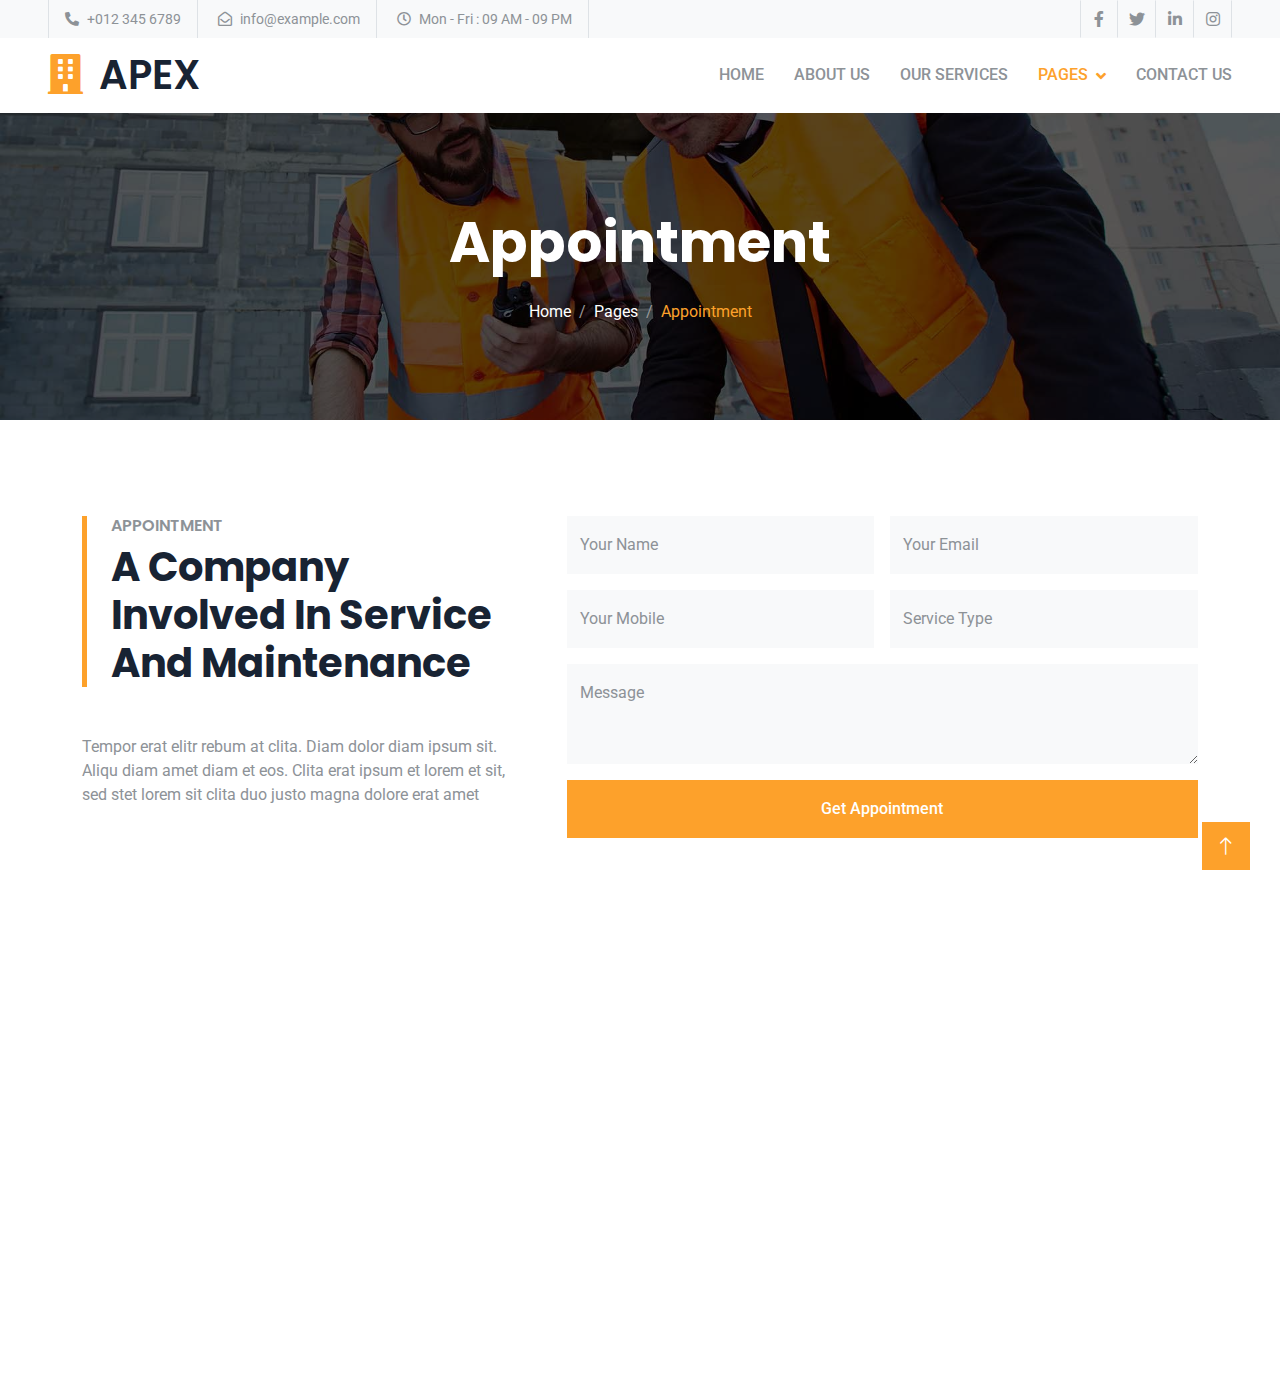
<file: appointment.html>
<!DOCTYPE html>
<html lang="en">

<head>
    <meta charset="utf-8">
    <title>Apex - Home Repair Website Template</title>
    <meta content="width=device-width, initial-scale=1.0" name="viewport">
    <meta content="" name="keywords">
    <meta content="" name="description">

    <!-- Favicon -->
    <link href="img/favicon.ico" rel="icon">

    <!-- Google Web Fonts -->
    <link rel="preconnect" href="https://fonts.googleapis.com">
    <link rel="preconnect" href="https://fonts.gstatic.com" crossorigin>
    <link href="https://fonts.googleapis.com/css2?family=Roboto:wght@400;500&family=Poppins:wght@600;700&display=swap" rel="stylesheet"> 

    <!-- Icon Font Stylesheet -->
    <link href="https://cdnjs.cloudflare.com/ajax/libs/font-awesome/5.10.0/css/all.min.css" rel="stylesheet">
    <link href="https://cdn.jsdelivr.net/npm/bootstrap-icons@1.4.1/font/bootstrap-icons.css" rel="stylesheet">

    <!-- Libraries Stylesheet -->
    <link href="lib/animate/animate.min.css" rel="stylesheet">
    <link href="lib/owlcarousel/assets/owl.carousel.min.css" rel="stylesheet">

    <!-- Customized Bootstrap Stylesheet -->
    <link href="css/bootstrap.min.css" rel="stylesheet">

    <!-- Template Stylesheet -->
    <link href="css/style.css" rel="stylesheet">
</head>

<body>
    <!-- Spinner Start -->
    <div id="spinner" class="show bg-white position-fixed translate-middle w-100 vh-100 top-50 start-50 d-flex align-items-center justify-content-center">
        <div class="spinner-grow text-primary" role="status"></div>
    </div>
    <!-- Spinner End -->


    <!-- Topbar Start -->
    <div class="container-fluid bg-light p-0">
        <div class="row gx-0 d-none d-lg-flex">
            <div class="col-lg-7 px-5 text-start">
                <div class="h-100 d-inline-flex align-items-center border-start border-end px-3">
                    <small class="fa fa-phone-alt me-2"></small>
                    <small>+012 345 6789</small>
                </div>
                <div class="h-100 d-inline-flex align-items-center border-end px-3">
                    <small class="far fa-envelope-open me-2"></small>
                    <small>info@example.com</small>
                </div>
                <div class="h-100 d-inline-flex align-items-center border-end px-3">
                    <small class="far fa-clock me-2"></small>
                    <small>Mon - Fri : 09 AM - 09 PM</small>
                </div>
            </div>
            <div class="col-lg-5 px-5 text-end">
                <div class="h-100 d-inline-flex align-items-center">
                    <a class="btn btn-square border-end border-start" href=""><i class="fab fa-facebook-f"></i></a>
                    <a class="btn btn-square border-end" href=""><i class="fab fa-twitter"></i></a>
                    <a class="btn btn-square border-end" href=""><i class="fab fa-linkedin-in"></i></a>
                    <a class="btn btn-square border-end" href=""><i class="fab fa-instagram"></i></a>
                </div>
            </div>
        </div>
    </div>
    <!-- Topbar End -->


    <!-- Navbar Start -->
    <nav class="navbar navbar-expand-lg bg-white navbar-light sticky-top px-4 px-lg-5 py-lg-0">
        <a href="index.html" class="navbar-brand d-flex align-items-center">
            <h1 class="m-0"><i class="fa fa-building text-primary me-3"></i>APEX</h1>
        </a>
        <button type="button" class="navbar-toggler" data-bs-toggle="collapse" data-bs-target="#navbarCollapse">
            <span class="navbar-toggler-icon"></span>
        </button>
        <div class="collapse navbar-collapse" id="navbarCollapse">
            <div class="navbar-nav ms-auto py-3 py-lg-0">
                <a href="index.html" class="nav-item nav-link">Home</a>
                <a href="about.html" class="nav-item nav-link">About Us</a>
                <a href="service.html" class="nav-item nav-link">Our Services</a>
                <div class="nav-item dropdown">
                    <a href="#" class="nav-link dropdown-toggle active" data-bs-toggle="dropdown">Pages</a>
                    <div class="dropdown-menu bg-light m-0">
                        <a href="feature.html" class="dropdown-item">Features</a>
                        <a href="appointment.html" class="dropdown-item active">Appointment</a>
                        <a href="team.html" class="dropdown-item">Our Team</a>
                        <a href="testimonial.html" class="dropdown-item">Testimonial</a>
                        <a href="404.html" class="dropdown-item">404 Page</a>
                    </div>
                </div>
                <a href="contact.html" class="nav-item nav-link">Contact Us</a>
            </div>
        </div>
    </nav>
    <!-- Navbar End -->


    <!-- Page Header Start -->
    <div class="container-fluid page-header py-5 mb-5 wow fadeIn" data-wow-delay="0.1s">
        <div class="container text-center py-5">
            <h1 class="display-4 text-white animated slideInDown mb-4">Appointment</h1>
            <nav aria-label="breadcrumb animated slideInDown">
                <ol class="breadcrumb justify-content-center mb-0">
                    <li class="breadcrumb-item"><a class="text-white" href="#">Home</a></li>
                    <li class="breadcrumb-item"><a class="text-white" href="#">Pages</a></li>
                    <li class="breadcrumb-item text-primary active" aria-current="page">Appointment</li>
                </ol>
            </nav>
        </div>
    </div>
    <!-- Page Header End -->


    <!-- Appointment Start -->
    <div class="container-xxl py-5">
        <div class="container">
            <div class="row g-5">
                <div class="col-lg-5 col-md-6 wow fadeInUp" data-wow-delay="0.1s">
                    <div class="border-start border-5 border-primary ps-4 mb-5">
                        <h6 class="text-body text-uppercase mb-2">Appointment</h6>
                        <h1 class="display-6 mb-0">A Company Involved In Service And Maintenance</h1>
                    </div>
                    <p class="mb-0">Tempor erat elitr rebum at clita. Diam dolor diam ipsum sit. Aliqu diam amet diam et eos. Clita erat ipsum et lorem et sit, sed stet lorem sit clita duo justo magna dolore erat amet</p>
                </div>
                <div class="col-lg-7 col-md-6 wow fadeInUp" data-wow-delay="0.5s">
                    <form>
                        <div class="row g-3">
                            <div class="col-sm-6">
                                <div class="form-floating">
                                    <input type="text" class="form-control bg-light border-0" id="gname" placeholder="Gurdian Name">
                                    <label for="gname">Your Name</label>
                                </div>
                            </div>
                            <div class="col-sm-6">
                                <div class="form-floating">
                                    <input type="email" class="form-control bg-light border-0" id="gmail" placeholder="Gurdian Email">
                                    <label for="gmail">Your Email</label>
                                </div>
                            </div>
                            <div class="col-sm-6">
                                <div class="form-floating">
                                    <input type="text" class="form-control bg-light border-0" id="cname" placeholder="Child Name">
                                    <label for="cname">Your Mobile</label>
                                </div>
                            </div>
                            <div class="col-sm-6">
                                <div class="form-floating">
                                    <input type="text" class="form-control bg-light border-0" id="cage" placeholder="Child Age">
                                    <label for="cage">Service Type</label>
                                </div>
                            </div>
                            <div class="col-12">
                                <div class="form-floating">
                                    <textarea class="form-control bg-light border-0" placeholder="Leave a message here" id="message" style="height: 100px"></textarea>
                                    <label for="message">Message</label>
                                </div>
                            </div>
                            <div class="col-12">
                                <button class="btn btn-primary w-100 py-3" type="submit">Get Appointment</button>
                            </div>
                        </div>
                    </form>
                </div>
            </div>
        </div>
    </div>
    <!-- Appointment End -->


    <!-- Footer Start -->
    <div class="container-fluid bg-dark footer mt-5 pt-5 wow fadeIn" data-wow-delay="0.1s">
        <div class="container py-5">
            <div class="row g-5">
                <div class="col-lg-3 col-md-6">
                    <h1 class="text-white mb-4"><i class="fa fa-building text-primary me-3"></i>APEX</h1>
                    <p>Diam dolor diam ipsum sit. Aliqu diam amet diam et eos. Clita erat ipsum et lorem et sit, sed stet lorem sit clita</p>
                    <div class="d-flex pt-2">
                        <a class="btn btn-square btn-outline-primary me-1" href=""><i class="fab fa-twitter"></i></a>
                        <a class="btn btn-square btn-outline-primary me-1" href=""><i class="fab fa-facebook-f"></i></a>
                        <a class="btn btn-square btn-outline-primary me-1" href=""><i class="fab fa-youtube"></i></a>
                        <a class="btn btn-square btn-outline-primary me-0" href=""><i class="fab fa-linkedin-in"></i></a>
                    </div>
                </div>
                <div class="col-lg-3 col-md-6">
                    <h4 class="text-light mb-4">Address</h4>
                    <p><i class="fa fa-map-marker-alt me-3"></i>123 Street, New York, USA</p>
                    <p><i class="fa fa-phone-alt me-3"></i>+012 345 67890</p>
                    <p><i class="fa fa-envelope me-3"></i>info@example.com</p>
                </div>
                <div class="col-lg-3 col-md-6">
                    <h4 class="text-light mb-4">Quick Links</h4>
                    <a class="btn btn-link" href="">About Us</a>
                    <a class="btn btn-link" href="">Contact Us</a>
                    <a class="btn btn-link" href="">Our Services</a>
                    <a class="btn btn-link" href="">Terms & Condition</a>
                    <a class="btn btn-link" href="">Support</a>
                </div>
                <div class="col-lg-3 col-md-6">
                    <h4 class="text-light mb-4">Newsletter</h4>
                    <p>Dolor amet sit justo amet elitr clita ipsum elitr est.</p>
                    <div class="position-relative mx-auto" style="max-width: 400px;">
                        <input class="form-control bg-transparent w-100 py-3 ps-4 pe-5" type="text" placeholder="Your email">
                        <button type="button" class="btn btn-primary py-2 position-absolute top-0 end-0 mt-2 me-2">SignUp</button>
                    </div>
                </div>
            </div>
        </div>
        <div class="container-fluid copyright">
            <div class="container">
                <div class="row">
                    <div class="col-md-6 text-center text-md-start mb-3 mb-md-0">
                        &copy; <a href="#">Your Site Name</a>, All Right Reserved.
                    </div>
                    <div class="col-md-6 text-center text-md-end">
                        <!--/*** This template is free as long as you keep the footer author’s credit link/attribution link/backlink. If you'd like to use the template without the footer author’s credit link/attribution link/backlink, you can purchase the Credit Removal License from "https://htmlcodex.com/credit-removal". Thank you for your support. ***/-->
                        Designed By <a href="https://htmlcodex.com">HTML Codex</a>
                    </div>
                </div>
            </div>
        </div>
    </div>
    <!-- Footer End -->


    <!-- Back to Top -->
    <a href="#" class="btn btn-lg btn-primary btn-lg-square back-to-top"><i class="bi bi-arrow-up"></i></a>


    <!-- JavaScript Libraries -->
    <script src="https://code.jquery.com/jquery-3.4.1.min.js"></script>
    <script src="https://cdn.jsdelivr.net/npm/bootstrap@5.0.0/dist/js/bootstrap.bundle.min.js"></script>
    <script src="lib/wow/wow.min.js"></script>
    <script src="lib/easing/easing.min.js"></script>
    <script src="lib/waypoints/waypoints.min.js"></script>
    <script src="lib/owlcarousel/owl.carousel.min.js"></script>

    <!-- Template Javascript -->
    <script src="js/main.js"></script>
</body>

</html>
</file>
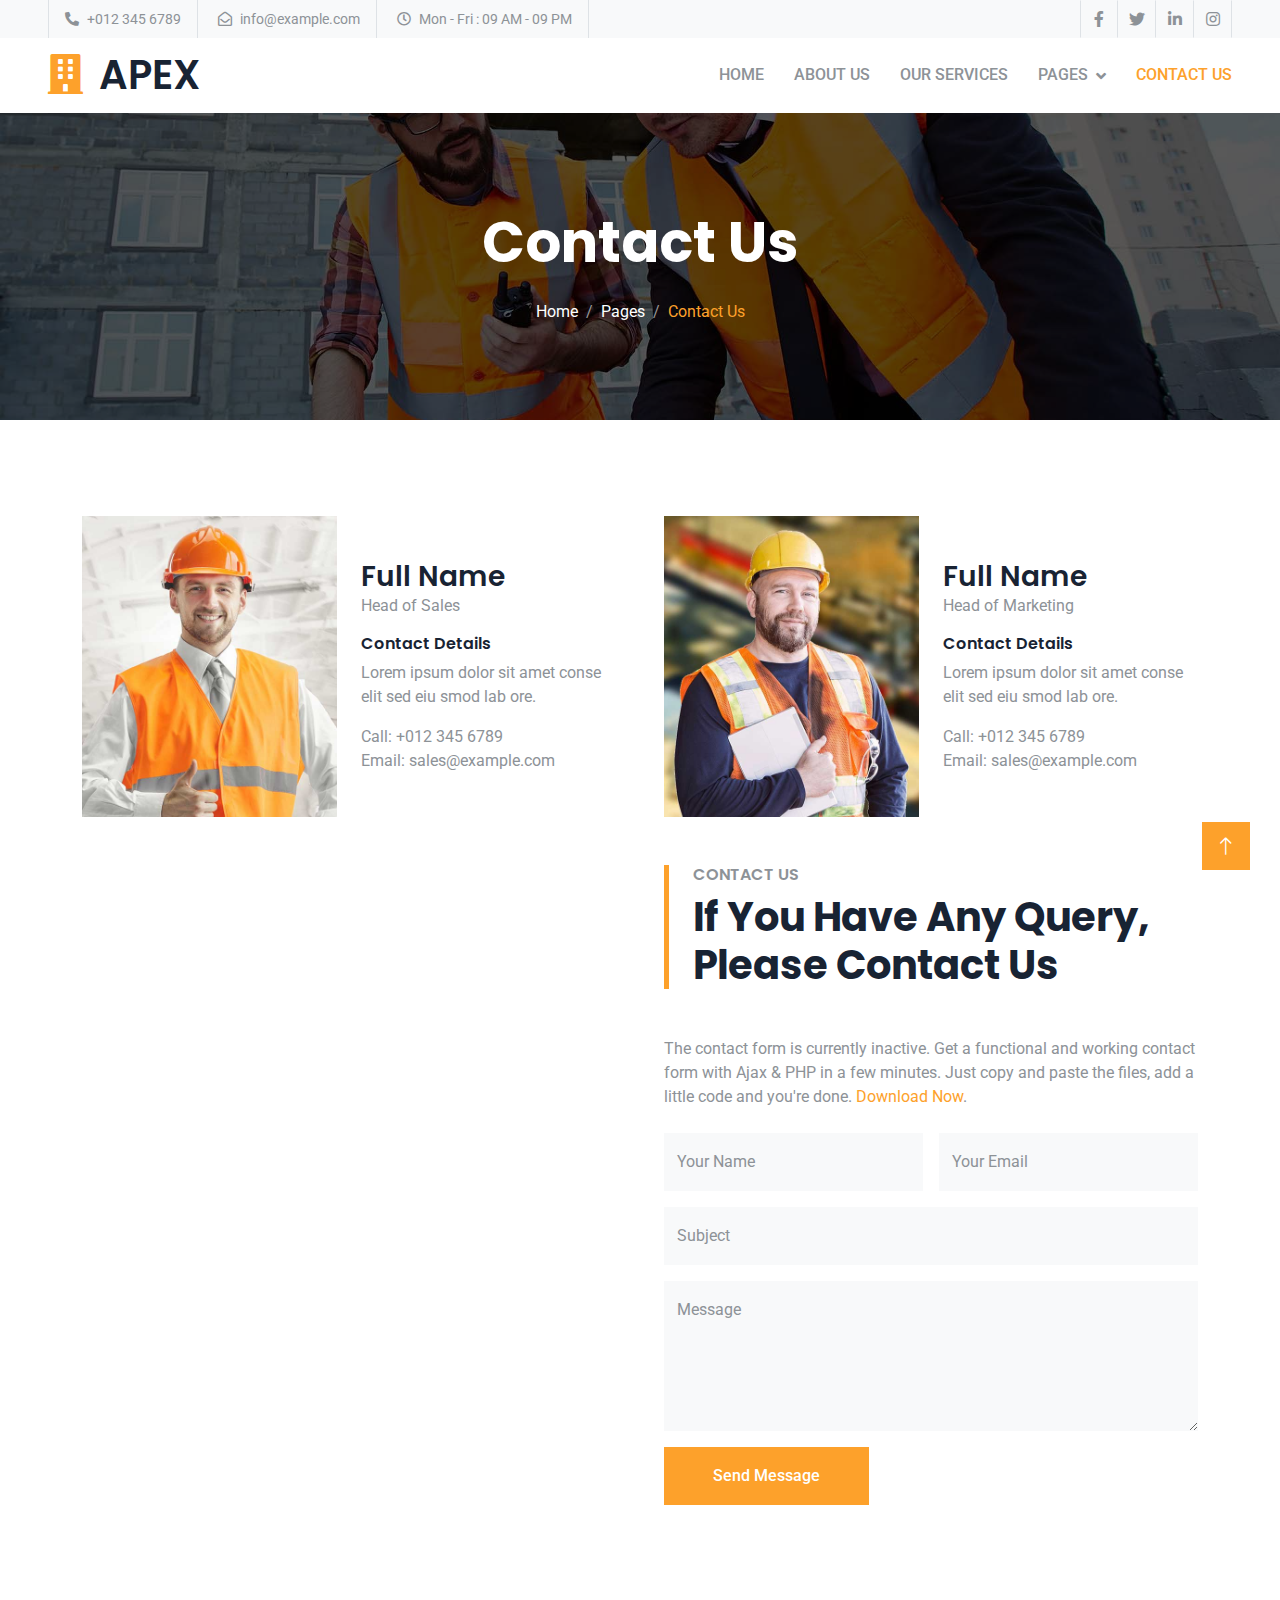
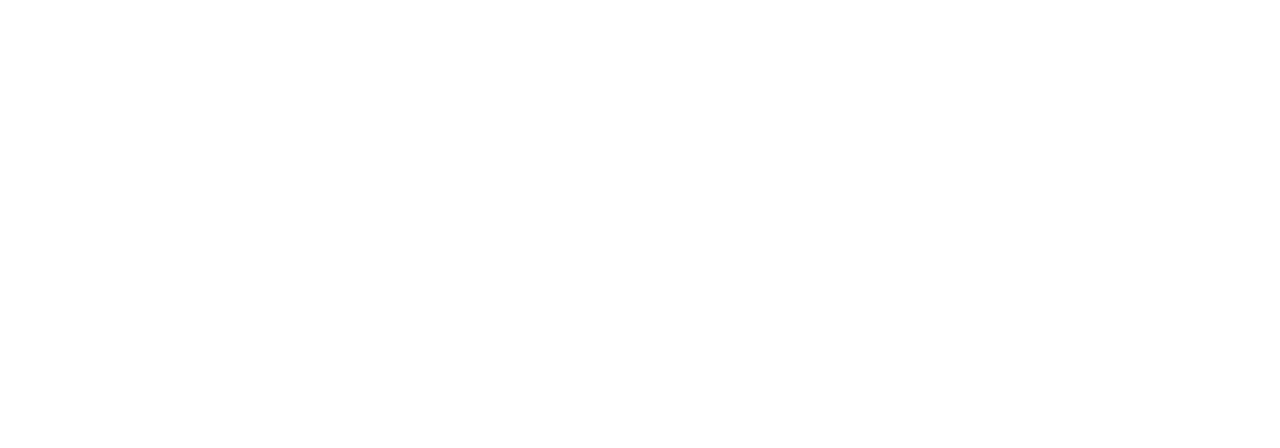
<file: contact.html>
<!DOCTYPE html>
<html lang="en">

<head>
    <meta charset="utf-8">
    <title>Apex - Home Repair Website Template</title>
    <meta content="width=device-width, initial-scale=1.0" name="viewport">
    <meta content="" name="keywords">
    <meta content="" name="description">

    <!-- Favicon -->
    <link href="img/favicon.ico" rel="icon">

    <!-- Google Web Fonts -->
    <link rel="preconnect" href="https://fonts.googleapis.com">
    <link rel="preconnect" href="https://fonts.gstatic.com" crossorigin>
    <link href="https://fonts.googleapis.com/css2?family=Roboto:wght@400;500&family=Poppins:wght@600;700&display=swap" rel="stylesheet"> 

    <!-- Icon Font Stylesheet -->
    <link href="https://cdnjs.cloudflare.com/ajax/libs/font-awesome/5.10.0/css/all.min.css" rel="stylesheet">
    <link href="https://cdn.jsdelivr.net/npm/bootstrap-icons@1.4.1/font/bootstrap-icons.css" rel="stylesheet">

    <!-- Libraries Stylesheet -->
    <link href="lib/animate/animate.min.css" rel="stylesheet">
    <link href="lib/owlcarousel/assets/owl.carousel.min.css" rel="stylesheet">

    <!-- Customized Bootstrap Stylesheet -->
    <link href="css/bootstrap.min.css" rel="stylesheet">

    <!-- Template Stylesheet -->
    <link href="css/style.css" rel="stylesheet">
</head>

<body>
    <!-- Spinner Start -->
    <div id="spinner" class="show bg-white position-fixed translate-middle w-100 vh-100 top-50 start-50 d-flex align-items-center justify-content-center">
        <div class="spinner-grow text-primary" role="status"></div>
    </div>
    <!-- Spinner End -->


    <!-- Topbar Start -->
    <div class="container-fluid bg-light p-0">
        <div class="row gx-0 d-none d-lg-flex">
            <div class="col-lg-7 px-5 text-start">
                <div class="h-100 d-inline-flex align-items-center border-start border-end px-3">
                    <small class="fa fa-phone-alt me-2"></small>
                    <small>+012 345 6789</small>
                </div>
                <div class="h-100 d-inline-flex align-items-center border-end px-3">
                    <small class="far fa-envelope-open me-2"></small>
                    <small>info@example.com</small>
                </div>
                <div class="h-100 d-inline-flex align-items-center border-end px-3">
                    <small class="far fa-clock me-2"></small>
                    <small>Mon - Fri : 09 AM - 09 PM</small>
                </div>
            </div>
            <div class="col-lg-5 px-5 text-end">
                <div class="h-100 d-inline-flex align-items-center">
                    <a class="btn btn-square border-end border-start" href=""><i class="fab fa-facebook-f"></i></a>
                    <a class="btn btn-square border-end" href=""><i class="fab fa-twitter"></i></a>
                    <a class="btn btn-square border-end" href=""><i class="fab fa-linkedin-in"></i></a>
                    <a class="btn btn-square border-end" href=""><i class="fab fa-instagram"></i></a>
                </div>
            </div>
        </div>
    </div>
    <!-- Topbar End -->


    <!-- Navbar Start -->
    <nav class="navbar navbar-expand-lg bg-white navbar-light sticky-top px-4 px-lg-5 py-lg-0">
        <a href="index.html" class="navbar-brand d-flex align-items-center">
            <h1 class="m-0"><i class="fa fa-building text-primary me-3"></i>APEX</h1>
        </a>
        <button type="button" class="navbar-toggler" data-bs-toggle="collapse" data-bs-target="#navbarCollapse">
            <span class="navbar-toggler-icon"></span>
        </button>
        <div class="collapse navbar-collapse" id="navbarCollapse">
            <div class="navbar-nav ms-auto py-3 py-lg-0">
                <a href="index.html" class="nav-item nav-link">Home</a>
                <a href="about.html" class="nav-item nav-link">About Us</a>
                <a href="service.html" class="nav-item nav-link">Our Services</a>
                <div class="nav-item dropdown">
                    <a href="#" class="nav-link dropdown-toggle" data-bs-toggle="dropdown">Pages</a>
                    <div class="dropdown-menu bg-light m-0">
                        <a href="feature.html" class="dropdown-item">Features</a>
                        <a href="appointment.html" class="dropdown-item">Appointment</a>
                        <a href="team.html" class="dropdown-item">Our Team</a>
                        <a href="testimonial.html" class="dropdown-item">Testimonial</a>
                        <a href="404.html" class="dropdown-item">404 Page</a>
                    </div>
                </div>
                <a href="contact.html" class="nav-item nav-link active">Contact Us</a>
            </div>
        </div>
    </nav>
    <!-- Navbar End -->


    <!-- Page Header Start -->
    <div class="container-fluid page-header py-5 mb-5 wow fadeIn" data-wow-delay="0.1s">
        <div class="container text-center py-5">
            <h1 class="display-4 text-white animated slideInDown mb-4">Contact Us</h1>
            <nav aria-label="breadcrumb animated slideInDown">
                <ol class="breadcrumb justify-content-center mb-0">
                    <li class="breadcrumb-item"><a class="text-white" href="#">Home</a></li>
                    <li class="breadcrumb-item"><a class="text-white" href="#">Pages</a></li>
                    <li class="breadcrumb-item text-primary active" aria-current="page">Contact Us</li>
                </ol>
            </nav>
        </div>
    </div>
    <!-- Page Header End -->


    <!-- Contact Start -->
    <div class="container-xxl py-5">
        <div class="container">
            <div class="row g-5">
                <div class="col-lg-6 wow fadeInUp" data-wow-delay="0.1s">
                    <div class="row g-4 align-items-center">
                        <div class="col-sm-6">
                            <img class="img-fluid" src="img/team-1.jpg" alt="">
                        </div>
                        <div class="col-sm-6">
                            <h3 class="mb-0">Full Name</h3>
                            <p>Head of Sales</p>
                            <h6>Contact Details</h6>
                            <p>Lorem ipsum dolor sit amet conse elit sed eiu smod lab ore.</p>
                            <p class="mb-0">Call: +012 345 6789</p>
                            <p class="mb-0">Email: sales@example.com</p>
                        </div>
                    </div>
                </div>
                <div class="col-lg-6 wow fadeInUp" data-wow-delay="0.1s">
                    <div class="row g-4 align-items-center">
                        <div class="col-sm-6">
                            <img class="img-fluid" src="img/team-2.jpg" alt="">
                        </div>
                        <div class="col-sm-6">
                            <h3 class="mb-0">Full Name</h3>
                            <p>Head of Marketing</p>
                            <h6>Contact Details</h6>
                            <p>Lorem ipsum dolor sit amet conse elit sed eiu smod lab ore.</p>
                            <p class="mb-0">Call: +012 345 6789</p>
                            <p class="mb-0">Email: sales@example.com</p>
                        </div>
                    </div>
                </div>
                <div class="col-lg-6 wow fadeInUp" data-wow-delay="0.1s" style="min-height: 450px;">
                    <div class="position-relative h-100">
                        <iframe class="position-relative w-100 h-100"
                        src="https://www.google.com/maps/embed?pb=!1m18!1m12!1m3!1d3001156.4288297426!2d-78.01371936852176!3d42.72876761954724!2m3!1f0!2f0!3f0!3m2!1i1024!2i768!4f13.1!3m3!1m2!1s0x4ccc4bf0f123a5a9%3A0xddcfc6c1de189567!2sNew%20York%2C%20USA!5e0!3m2!1sen!2sbd!4v1603794290143!5m2!1sen!2sbd"
                        frameborder="0" style="min-height: 450px; border:0;" allowfullscreen="" aria-hidden="false"
                        tabindex="0"></iframe>
                    </div>
                </div>
                <div class="col-lg-6 wow fadeInUp" data-wow-delay="0.5s">
                    <div class="border-start border-5 border-primary ps-4 mb-5">
                        <h6 class="text-body text-uppercase mb-2">Contact Us</h6>
                        <h1 class="display-6 mb-0">If You Have Any Query, Please Contact Us</h1>
                    </div>
                    <p class="mb-4">The contact form is currently inactive. Get a functional and working contact form with Ajax & PHP in a few minutes. Just copy and paste the files, add a little code and you're done. <a href="https://htmlcodex.com/contact-form">Download Now</a>.</p>
                    <form>
                        <div class="row g-3">
                            <div class="col-md-6">
                                <div class="form-floating">
                                    <input type="text" class="form-control border-0 bg-light" id="name" placeholder="Your Name">
                                    <label for="name">Your Name</label>
                                </div>
                            </div>
                            <div class="col-md-6">
                                <div class="form-floating">
                                    <input type="email" class="form-control border-0 bg-light" id="email" placeholder="Your Email">
                                    <label for="email">Your Email</label>
                                </div>
                            </div>
                            <div class="col-12">
                                <div class="form-floating">
                                    <input type="text" class="form-control border-0 bg-light" id="subject" placeholder="Subject">
                                    <label for="subject">Subject</label>
                                </div>
                            </div>
                            <div class="col-12">
                                <div class="form-floating">
                                    <textarea class="form-control border-0 bg-light" placeholder="Leave a message here" id="message" style="height: 150px"></textarea>
                                    <label for="message">Message</label>
                                </div>
                            </div>
                            <div class="col-12">
                                <button class="btn btn-primary py-3 px-5" type="submit">Send Message</button>
                            </div>
                        </div>
                    </form>
                </div>
            </div>
        </div>
    </div>
    <!-- Contact End -->


    <!-- Footer Start -->
    <div class="container-fluid bg-dark footer mt-5 pt-5 wow fadeIn" data-wow-delay="0.1s">
        <div class="container py-5">
            <div class="row g-5">
                <div class="col-lg-3 col-md-6">
                    <h1 class="text-white mb-4"><i class="fa fa-building text-primary me-3"></i>APEX</h1>
                    <p>Diam dolor diam ipsum sit. Aliqu diam amet diam et eos. Clita erat ipsum et lorem et sit, sed stet lorem sit clita</p>
                    <div class="d-flex pt-2">
                        <a class="btn btn-square btn-outline-primary me-1" href=""><i class="fab fa-twitter"></i></a>
                        <a class="btn btn-square btn-outline-primary me-1" href=""><i class="fab fa-facebook-f"></i></a>
                        <a class="btn btn-square btn-outline-primary me-1" href=""><i class="fab fa-youtube"></i></a>
                        <a class="btn btn-square btn-outline-primary me-0" href=""><i class="fab fa-linkedin-in"></i></a>
                    </div>
                </div>
                <div class="col-lg-3 col-md-6">
                    <h4 class="text-light mb-4">Address</h4>
                    <p><i class="fa fa-map-marker-alt me-3"></i>123 Street, New York, USA</p>
                    <p><i class="fa fa-phone-alt me-3"></i>+012 345 67890</p>
                    <p><i class="fa fa-envelope me-3"></i>info@example.com</p>
                </div>
                <div class="col-lg-3 col-md-6">
                    <h4 class="text-light mb-4">Quick Links</h4>
                    <a class="btn btn-link" href="">About Us</a>
                    <a class="btn btn-link" href="">Contact Us</a>
                    <a class="btn btn-link" href="">Our Services</a>
                    <a class="btn btn-link" href="">Terms & Condition</a>
                    <a class="btn btn-link" href="">Support</a>
                </div>
                <div class="col-lg-3 col-md-6">
                    <h4 class="text-light mb-4">Newsletter</h4>
                    <p>Dolor amet sit justo amet elitr clita ipsum elitr est.</p>
                    <div class="position-relative mx-auto" style="max-width: 400px;">
                        <input class="form-control bg-transparent w-100 py-3 ps-4 pe-5" type="text" placeholder="Your email">
                        <button type="button" class="btn btn-primary py-2 position-absolute top-0 end-0 mt-2 me-2">SignUp</button>
                    </div>
                </div>
            </div>
        </div>
        <div class="container-fluid copyright">
            <div class="container">
                <div class="row">
                    <div class="col-md-6 text-center text-md-start mb-3 mb-md-0">
                        &copy; <a href="#">Your Site Name</a>, All Right Reserved.
                    </div>
                    <div class="col-md-6 text-center text-md-end">
                        <!--/*** This template is free as long as you keep the footer author’s credit link/attribution link/backlink. If you'd like to use the template without the footer author’s credit link/attribution link/backlink, you can purchase the Credit Removal License from "https://htmlcodex.com/credit-removal". Thank you for your support. ***/-->
                        Designed By <a href="https://htmlcodex.com">HTML Codex</a>
                    </div>
                </div>
            </div>
        </div>
    </div>
    <!-- Footer End -->


    <!-- Back to Top -->
    <a href="#" class="btn btn-lg btn-primary btn-lg-square back-to-top"><i class="bi bi-arrow-up"></i></a>


    <!-- JavaScript Libraries -->
    <script src="https://code.jquery.com/jquery-3.4.1.min.js"></script>
    <script src="https://cdn.jsdelivr.net/npm/bootstrap@5.0.0/dist/js/bootstrap.bundle.min.js"></script>
    <script src="lib/wow/wow.min.js"></script>
    <script src="lib/easing/easing.min.js"></script>
    <script src="lib/waypoints/waypoints.min.js"></script>
    <script src="lib/owlcarousel/owl.carousel.min.js"></script>

    <!-- Template Javascript -->
    <script src="js/main.js"></script>
</body>

</html>
</file>
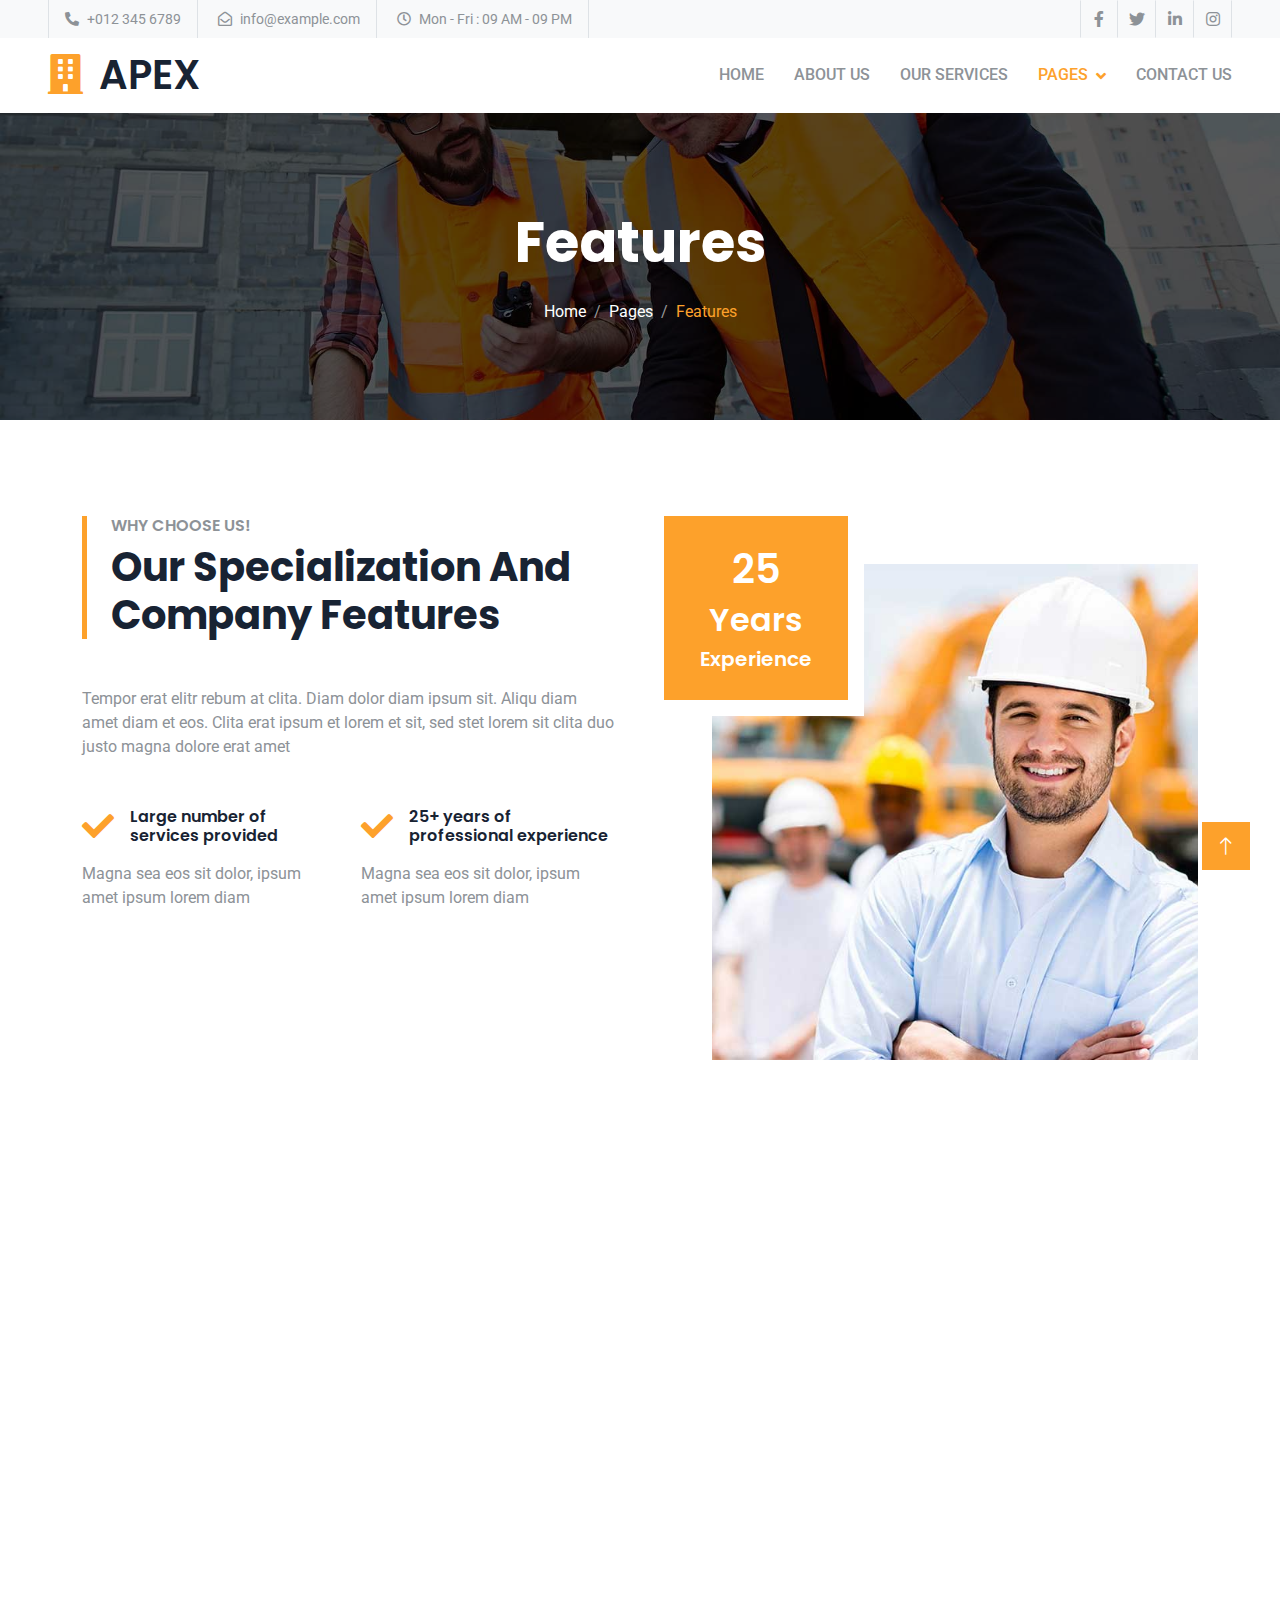
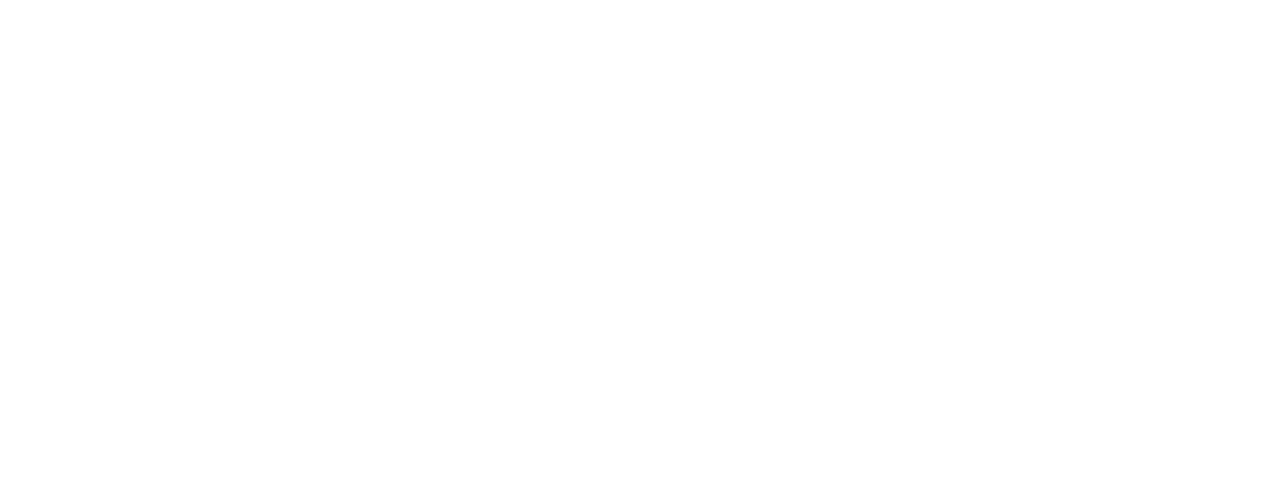
<file: feature.html>
<!DOCTYPE html>
<html lang="en">

<head>
    <meta charset="utf-8">
    <title>Apex - Home Repair Website Template</title>
    <meta content="width=device-width, initial-scale=1.0" name="viewport">
    <meta content="" name="keywords">
    <meta content="" name="description">

    <!-- Favicon -->
    <link href="img/favicon.ico" rel="icon">

    <!-- Google Web Fonts -->
    <link rel="preconnect" href="https://fonts.googleapis.com">
    <link rel="preconnect" href="https://fonts.gstatic.com" crossorigin>
    <link href="https://fonts.googleapis.com/css2?family=Roboto:wght@400;500&family=Poppins:wght@600;700&display=swap" rel="stylesheet"> 

    <!-- Icon Font Stylesheet -->
    <link href="https://cdnjs.cloudflare.com/ajax/libs/font-awesome/5.10.0/css/all.min.css" rel="stylesheet">
    <link href="https://cdn.jsdelivr.net/npm/bootstrap-icons@1.4.1/font/bootstrap-icons.css" rel="stylesheet">

    <!-- Libraries Stylesheet -->
    <link href="lib/animate/animate.min.css" rel="stylesheet">
    <link href="lib/owlcarousel/assets/owl.carousel.min.css" rel="stylesheet">

    <!-- Customized Bootstrap Stylesheet -->
    <link href="css/bootstrap.min.css" rel="stylesheet">

    <!-- Template Stylesheet -->
    <link href="css/style.css" rel="stylesheet">
</head>

<body>
    <!-- Spinner Start -->
    <div id="spinner" class="show bg-white position-fixed translate-middle w-100 vh-100 top-50 start-50 d-flex align-items-center justify-content-center">
        <div class="spinner-grow text-primary" role="status"></div>
    </div>
    <!-- Spinner End -->


    <!-- Topbar Start -->
    <div class="container-fluid bg-light p-0">
        <div class="row gx-0 d-none d-lg-flex">
            <div class="col-lg-7 px-5 text-start">
                <div class="h-100 d-inline-flex align-items-center border-start border-end px-3">
                    <small class="fa fa-phone-alt me-2"></small>
                    <small>+012 345 6789</small>
                </div>
                <div class="h-100 d-inline-flex align-items-center border-end px-3">
                    <small class="far fa-envelope-open me-2"></small>
                    <small>info@example.com</small>
                </div>
                <div class="h-100 d-inline-flex align-items-center border-end px-3">
                    <small class="far fa-clock me-2"></small>
                    <small>Mon - Fri : 09 AM - 09 PM</small>
                </div>
            </div>
            <div class="col-lg-5 px-5 text-end">
                <div class="h-100 d-inline-flex align-items-center">
                    <a class="btn btn-square border-end border-start" href=""><i class="fab fa-facebook-f"></i></a>
                    <a class="btn btn-square border-end" href=""><i class="fab fa-twitter"></i></a>
                    <a class="btn btn-square border-end" href=""><i class="fab fa-linkedin-in"></i></a>
                    <a class="btn btn-square border-end" href=""><i class="fab fa-instagram"></i></a>
                </div>
            </div>
        </div>
    </div>
    <!-- Topbar End -->


    <!-- Navbar Start -->
    <nav class="navbar navbar-expand-lg bg-white navbar-light sticky-top px-4 px-lg-5 py-lg-0">
        <a href="index.html" class="navbar-brand d-flex align-items-center">
            <h1 class="m-0"><i class="fa fa-building text-primary me-3"></i>APEX</h1>
        </a>
        <button type="button" class="navbar-toggler" data-bs-toggle="collapse" data-bs-target="#navbarCollapse">
            <span class="navbar-toggler-icon"></span>
        </button>
        <div class="collapse navbar-collapse" id="navbarCollapse">
            <div class="navbar-nav ms-auto py-3 py-lg-0">
                <a href="index.html" class="nav-item nav-link">Home</a>
                <a href="about.html" class="nav-item nav-link">About Us</a>
                <a href="service.html" class="nav-item nav-link">Our Services</a>
                <div class="nav-item dropdown">
                    <a href="#" class="nav-link dropdown-toggle active" data-bs-toggle="dropdown">Pages</a>
                    <div class="dropdown-menu bg-light m-0">
                        <a href="feature.html" class="dropdown-item active">Features</a>
                        <a href="appointment.html" class="dropdown-item">Appointment</a>
                        <a href="team.html" class="dropdown-item">Our Team</a>
                        <a href="testimonial.html" class="dropdown-item">Testimonial</a>
                        <a href="404.html" class="dropdown-item">404 Page</a>
                    </div>
                </div>
                <a href="contact.html" class="nav-item nav-link">Contact Us</a>
            </div>
        </div>
    </nav>
    <!-- Navbar End -->


    <!-- Page Header Start -->
    <div class="container-fluid page-header py-5 mb-5 wow fadeIn" data-wow-delay="0.1s">
        <div class="container text-center py-5">
            <h1 class="display-4 text-white animated slideInDown mb-4">Features</h1>
            <nav aria-label="breadcrumb animated slideInDown">
                <ol class="breadcrumb justify-content-center mb-0">
                    <li class="breadcrumb-item"><a class="text-white" href="#">Home</a></li>
                    <li class="breadcrumb-item"><a class="text-white" href="#">Pages</a></li>
                    <li class="breadcrumb-item text-primary active" aria-current="page">Features</li>
                </ol>
            </nav>
        </div>
    </div>
    <!-- Page Header End -->


    <!-- Features Start -->
    <div class="container-xxl py-5">
        <div class="container">
            <div class="row g-5">
                <div class="col-lg-6 wow fadeInUp" data-wow-delay="0.1s">
                    <div class="border-start border-5 border-primary ps-4 mb-5">
                        <h6 class="text-body text-uppercase mb-2">Why Choose Us!</h6>
                        <h1 class="display-6 mb-0">Our Specialization And Company Features</h1>
                    </div>
                    <p class="mb-5">Tempor erat elitr rebum at clita. Diam dolor diam ipsum sit. Aliqu diam amet diam et eos. Clita erat ipsum et lorem et sit, sed stet lorem sit clita duo justo magna dolore erat amet</p>
                    <div class="row gy-5 gx-4">
                        <div class="col-sm-6 wow fadeIn" data-wow-delay="0.1s">
                            <div class="d-flex align-items-center mb-3">
                                <i class="fa fa-check fa-2x text-primary flex-shrink-0 me-3"></i>
                                <h6 class="mb-0">Large number of services provided</h6>
                            </div>
                            <span>Magna sea eos sit dolor, ipsum amet ipsum lorem diam</span>
                        </div>
                        <div class="col-sm-6 wow fadeIn" data-wow-delay="0.2s">
                            <div class="d-flex align-items-center mb-3">
                                <i class="fa fa-check fa-2x text-primary flex-shrink-0 me-3"></i>
                                <h6 class="mb-0">25+ years of professional experience</h6>
                            </div>
                            <span>Magna sea eos sit dolor, ipsum amet ipsum lorem diam</span>
                        </div>
                        <div class="col-sm-6 wow fadeIn" data-wow-delay="0.3s">
                            <div class="d-flex align-items-center mb-3">
                                <i class="fa fa-check fa-2x text-primary flex-shrink-0 me-3"></i>
                                <h6 class="mb-0">A large number of grateful customers</h6>
                            </div>
                            <span>Magna sea eos sit dolor, ipsum amet ipsum lorem diam</span>
                        </div>
                        <div class="col-sm-6 wow fadeIn" data-wow-delay="0.4s">
                            <div class="d-flex align-items-center mb-3">
                                <i class="fa fa-check fa-2x text-primary flex-shrink-0 me-3"></i>
                                <h6 class="mb-0">Always reliable and affordable prices</h6>
                            </div>
                            <span>Magna sea eos sit dolor, ipsum amet ipsum lorem diam</span>
                        </div>
                    </div>
                </div>
                <div class="col-lg-6 wow fadeInUp" data-wow-delay="0.5s">
                    <div class="position-relative overflow-hidden ps-5 pt-5 h-100" style="min-height: 400px;">
                        <img class="position-absolute w-100 h-100" src="img/feature.jpg" alt="" style="object-fit: cover;">
                        <div class="position-absolute top-0 start-0 bg-white pe-3 pb-3" style="width: 200px; height: 200px;">
                            <div class="d-flex flex-column justify-content-center text-center bg-primary h-100 p-3">
                                <h1 class="text-white">25</h1>
                                <h2 class="text-white">Years</h2>
                                <h5 class="text-white mb-0">Experience</h5>
                            </div>
                        </div>
                    </div>
                </div>
            </div>
        </div>
    </div>
    <!-- Features End -->


    <!-- Testimonial Start -->
    <div class="container-xxl py-5">
        <div class="container">
            <div class="row g-5">
                <div class="col-lg-5 wow fadeInUp" data-wow-delay="0.1s">
                    <div class="border-start border-5 border-primary ps-4 mb-5">
                        <h6 class="text-body text-uppercase mb-2">Testimonial</h6>
                        <h1 class="display-6 mb-0">What Our Happy Clients Say!</h1>
                    </div>
                    <p class="mb-4">Diam dolor diam ipsum sit. Aliqu diam amet diam et eos. Clita erat ipsum et lorem et sit, sed stet lorem sit clita duo justo magna dolore erat amet</p>
                    <div class="row g-4">
                        <div class="col-sm-6">
                            <div class="d-flex align-items-center mb-2">
                                <i class="fa fa-users fa-2x text-primary flex-shrink-0"></i>
                                <h1 class="ms-3 mb-0">123+</h1>
                            </div>
                            <h5 class="mb-0">Happy Clients</h5>
                        </div>
                        <div class="col-sm-6">
                            <div class="d-flex align-items-center mb-2">
                                <i class="fa fa-check fa-2x text-primary flex-shrink-0"></i>
                                <h1 class="ms-3 mb-0">123+</h1>
                            </div>
                            <h5 class="mb-0">Projects Done</h5>
                        </div>
                    </div>
                </div>
                <div class="col-lg-7 wow fadeInUp" data-wow-delay="0.5s">
                    <div class="owl-carousel testimonial-carousel">
                        <div class="testimonial-item">
                            <img class="img-fluid mb-4" src="img/testimonial-1.jpg" alt="">
                            <p class="fs-5">Dolores sed duo clita tempor justo dolor et stet lorem kasd labore dolore lorem ipsum. At lorem lorem magna ut et, nonumy et labore et tempor diam tempor erat.</p>
                            <div class="bg-primary mb-3" style="width: 60px; height: 5px"></div>
                            <h5>Client Name</h5>
                            <span>Profession</span>
                        </div>
                        <div class="testimonial-item">
                            <img class="img-fluid mb-4" src="img/testimonial-2.jpg" alt="">
                            <p class="fs-5">Dolores sed duo clita tempor justo dolor et stet lorem kasd labore dolore lorem ipsum. At lorem lorem magna ut et, nonumy et labore et tempor diam tempor erat.</p>
                            <div class="bg-primary mb-3" style="width: 60px; height: 5px"></div>
                            <h5>Client Name</h5>
                            <span>Profession</span>
                        </div>
                    </div>
                </div>
            </div>
        </div>
    </div>
    <!-- Testimonial End -->


    <!-- Footer Start -->
    <div class="container-fluid bg-dark footer mt-5 pt-5 wow fadeIn" data-wow-delay="0.1s">
        <div class="container py-5">
            <div class="row g-5">
                <div class="col-lg-3 col-md-6">
                    <h1 class="text-white mb-4"><i class="fa fa-building text-primary me-3"></i>APEX</h1>
                    <p>Diam dolor diam ipsum sit. Aliqu diam amet diam et eos. Clita erat ipsum et lorem et sit, sed stet lorem sit clita</p>
                    <div class="d-flex pt-2">
                        <a class="btn btn-square btn-outline-primary me-1" href=""><i class="fab fa-twitter"></i></a>
                        <a class="btn btn-square btn-outline-primary me-1" href=""><i class="fab fa-facebook-f"></i></a>
                        <a class="btn btn-square btn-outline-primary me-1" href=""><i class="fab fa-youtube"></i></a>
                        <a class="btn btn-square btn-outline-primary me-0" href=""><i class="fab fa-linkedin-in"></i></a>
                    </div>
                </div>
                <div class="col-lg-3 col-md-6">
                    <h4 class="text-light mb-4">Address</h4>
                    <p><i class="fa fa-map-marker-alt me-3"></i>123 Street, New York, USA</p>
                    <p><i class="fa fa-phone-alt me-3"></i>+012 345 67890</p>
                    <p><i class="fa fa-envelope me-3"></i>info@example.com</p>
                </div>
                <div class="col-lg-3 col-md-6">
                    <h4 class="text-light mb-4">Quick Links</h4>
                    <a class="btn btn-link" href="">About Us</a>
                    <a class="btn btn-link" href="">Contact Us</a>
                    <a class="btn btn-link" href="">Our Services</a>
                    <a class="btn btn-link" href="">Terms & Condition</a>
                    <a class="btn btn-link" href="">Support</a>
                </div>
                <div class="col-lg-3 col-md-6">
                    <h4 class="text-light mb-4">Newsletter</h4>
                    <p>Dolor amet sit justo amet elitr clita ipsum elitr est.</p>
                    <div class="position-relative mx-auto" style="max-width: 400px;">
                        <input class="form-control bg-transparent w-100 py-3 ps-4 pe-5" type="text" placeholder="Your email">
                        <button type="button" class="btn btn-primary py-2 position-absolute top-0 end-0 mt-2 me-2">SignUp</button>
                    </div>
                </div>
            </div>
        </div>
        <div class="container-fluid copyright">
            <div class="container">
                <div class="row">
                    <div class="col-md-6 text-center text-md-start mb-3 mb-md-0">
                        &copy; <a href="#">Your Site Name</a>, All Right Reserved.
                    </div>
                    <div class="col-md-6 text-center text-md-end">
                        <!--/*** This template is free as long as you keep the footer author’s credit link/attribution link/backlink. If you'd like to use the template without the footer author’s credit link/attribution link/backlink, you can purchase the Credit Removal License from "https://htmlcodex.com/credit-removal". Thank you for your support. ***/-->
                        Designed By <a href="https://htmlcodex.com">HTML Codex</a>
                    </div>
                </div>
            </div>
        </div>
    </div>
    <!-- Footer End -->


    <!-- Back to Top -->
    <a href="#" class="btn btn-lg btn-primary btn-lg-square back-to-top"><i class="bi bi-arrow-up"></i></a>


    <!-- JavaScript Libraries -->
    <script src="https://code.jquery.com/jquery-3.4.1.min.js"></script>
    <script src="https://cdn.jsdelivr.net/npm/bootstrap@5.0.0/dist/js/bootstrap.bundle.min.js"></script>
    <script src="lib/wow/wow.min.js"></script>
    <script src="lib/easing/easing.min.js"></script>
    <script src="lib/waypoints/waypoints.min.js"></script>
    <script src="lib/owlcarousel/owl.carousel.min.js"></script>

    <!-- Template Javascript -->
    <script src="js/main.js"></script>
</body>

</html>
</file>
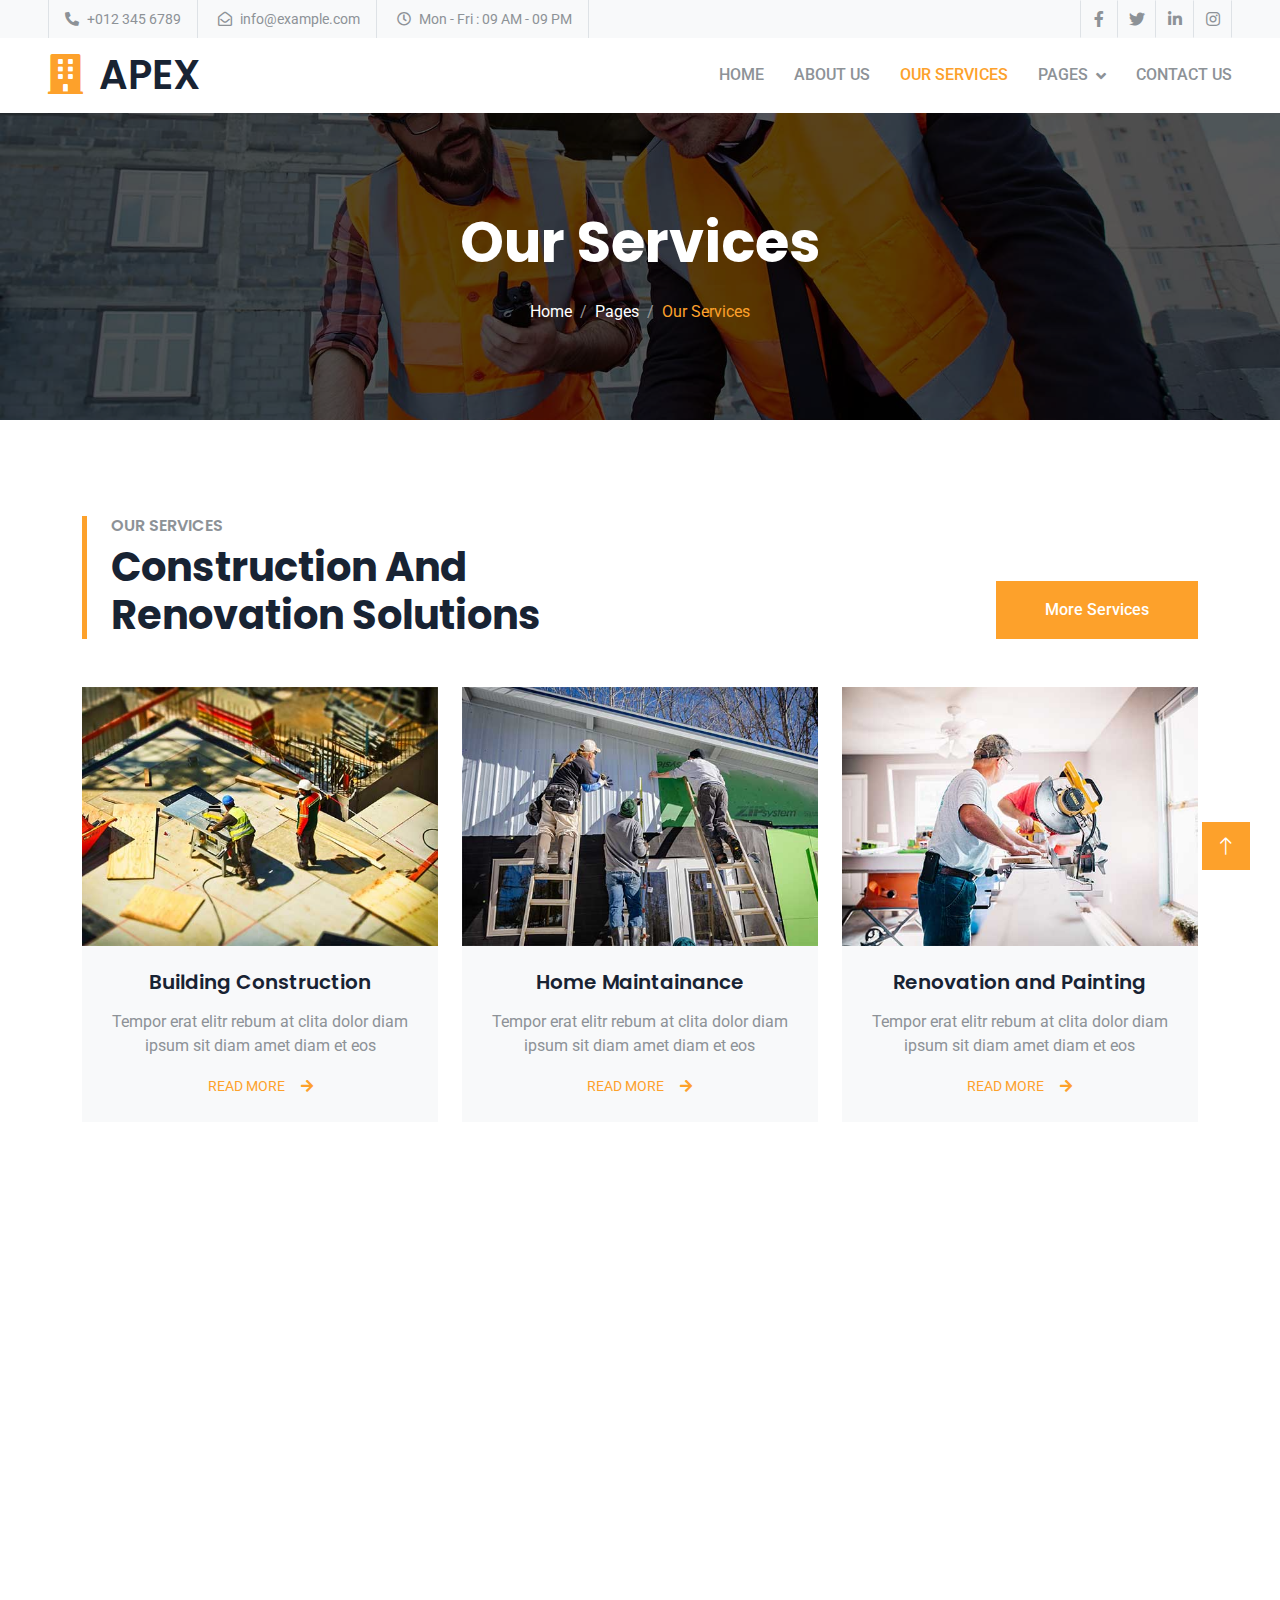
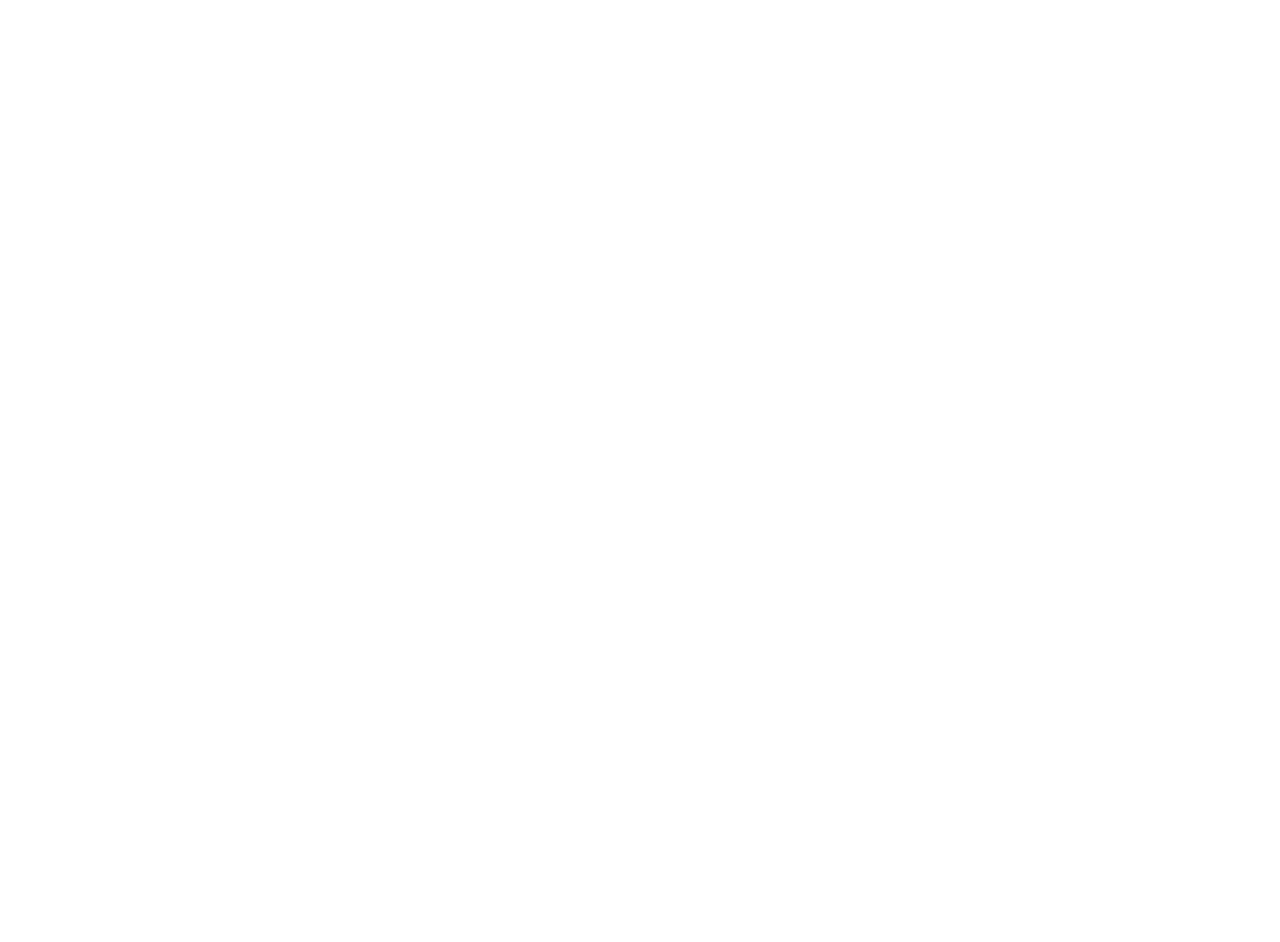
<file: service.html>
<!DOCTYPE html>
<html lang="en">

<head>
    <meta charset="utf-8">
    <title>Apex - Home Repair Website Template</title>
    <meta content="width=device-width, initial-scale=1.0" name="viewport">
    <meta content="" name="keywords">
    <meta content="" name="description">

    <!-- Favicon -->
    <link href="img/favicon.ico" rel="icon">

    <!-- Google Web Fonts -->
    <link rel="preconnect" href="https://fonts.googleapis.com">
    <link rel="preconnect" href="https://fonts.gstatic.com" crossorigin>
    <link href="https://fonts.googleapis.com/css2?family=Roboto:wght@400;500&family=Poppins:wght@600;700&display=swap" rel="stylesheet"> 

    <!-- Icon Font Stylesheet -->
    <link href="https://cdnjs.cloudflare.com/ajax/libs/font-awesome/5.10.0/css/all.min.css" rel="stylesheet">
    <link href="https://cdn.jsdelivr.net/npm/bootstrap-icons@1.4.1/font/bootstrap-icons.css" rel="stylesheet">

    <!-- Libraries Stylesheet -->
    <link href="lib/animate/animate.min.css" rel="stylesheet">
    <link href="lib/owlcarousel/assets/owl.carousel.min.css" rel="stylesheet">

    <!-- Customized Bootstrap Stylesheet -->
    <link href="css/bootstrap.min.css" rel="stylesheet">

    <!-- Template Stylesheet -->
    <link href="css/style.css" rel="stylesheet">
</head>

<body>
    <!-- Spinner Start -->
    <div id="spinner" class="show bg-white position-fixed translate-middle w-100 vh-100 top-50 start-50 d-flex align-items-center justify-content-center">
        <div class="spinner-grow text-primary" role="status"></div>
    </div>
    <!-- Spinner End -->


    <!-- Topbar Start -->
    <div class="container-fluid bg-light p-0">
        <div class="row gx-0 d-none d-lg-flex">
            <div class="col-lg-7 px-5 text-start">
                <div class="h-100 d-inline-flex align-items-center border-start border-end px-3">
                    <small class="fa fa-phone-alt me-2"></small>
                    <small>+012 345 6789</small>
                </div>
                <div class="h-100 d-inline-flex align-items-center border-end px-3">
                    <small class="far fa-envelope-open me-2"></small>
                    <small>info@example.com</small>
                </div>
                <div class="h-100 d-inline-flex align-items-center border-end px-3">
                    <small class="far fa-clock me-2"></small>
                    <small>Mon - Fri : 09 AM - 09 PM</small>
                </div>
            </div>
            <div class="col-lg-5 px-5 text-end">
                <div class="h-100 d-inline-flex align-items-center">
                    <a class="btn btn-square border-end border-start" href=""><i class="fab fa-facebook-f"></i></a>
                    <a class="btn btn-square border-end" href=""><i class="fab fa-twitter"></i></a>
                    <a class="btn btn-square border-end" href=""><i class="fab fa-linkedin-in"></i></a>
                    <a class="btn btn-square border-end" href=""><i class="fab fa-instagram"></i></a>
                </div>
            </div>
        </div>
    </div>
    <!-- Topbar End -->


    <!-- Navbar Start -->
    <nav class="navbar navbar-expand-lg bg-white navbar-light sticky-top px-4 px-lg-5 py-lg-0">
        <a href="index.html" class="navbar-brand d-flex align-items-center">
            <h1 class="m-0"><i class="fa fa-building text-primary me-3"></i>APEX</h1>
        </a>
        <button type="button" class="navbar-toggler" data-bs-toggle="collapse" data-bs-target="#navbarCollapse">
            <span class="navbar-toggler-icon"></span>
        </button>
        <div class="collapse navbar-collapse" id="navbarCollapse">
            <div class="navbar-nav ms-auto py-3 py-lg-0">
                <a href="index.html" class="nav-item nav-link">Home</a>
                <a href="about.html" class="nav-item nav-link">About Us</a>
                <a href="service.html" class="nav-item nav-link active">Our Services</a>
                <div class="nav-item dropdown">
                    <a href="#" class="nav-link dropdown-toggle" data-bs-toggle="dropdown">Pages</a>
                    <div class="dropdown-menu bg-light m-0">
                        <a href="feature.html" class="dropdown-item">Features</a>
                        <a href="appointment.html" class="dropdown-item">Appointment</a>
                        <a href="team.html" class="dropdown-item">Our Team</a>
                        <a href="testimonial.html" class="dropdown-item">Testimonial</a>
                        <a href="404.html" class="dropdown-item">404 Page</a>
                    </div>
                </div>
                <a href="contact.html" class="nav-item nav-link">Contact Us</a>
            </div>
        </div>
    </nav>
    <!-- Navbar End -->


    <!-- Page Header Start -->
    <div class="container-fluid page-header py-5 mb-5 wow fadeIn" data-wow-delay="0.1s">
        <div class="container text-center py-5">
            <h1 class="display-4 text-white animated slideInDown mb-4">Our Services</h1>
            <nav aria-label="breadcrumb animated slideInDown">
                <ol class="breadcrumb justify-content-center mb-0">
                    <li class="breadcrumb-item"><a class="text-white" href="#">Home</a></li>
                    <li class="breadcrumb-item"><a class="text-white" href="#">Pages</a></li>
                    <li class="breadcrumb-item text-primary active" aria-current="page">Our Services</li>
                </ol>
            </nav>
        </div>
    </div>
    <!-- Page Header End -->


    <!-- Service Start -->
    <div class="container-xxl py-5">
        <div class="container">
            <div class="row g-5 align-items-end mb-5">
                <div class="col-lg-6 wow fadeInUp" data-wow-delay="0.1s">
                    <div class="border-start border-5 border-primary ps-4">
                        <h6 class="text-body text-uppercase mb-2">Our Services</h6>
                        <h1 class="display-6 mb-0">Construction And Renovation Solutions</h1>
                    </div>
                </div>
                <div class="col-lg-6 text-lg-end wow fadeInUp" data-wow-delay="0.3s">
                    <a class="btn btn-primary py-3 px-5" href="">More Services</a>
                </div>
            </div>
            <div class="row g-4 justify-content-center">
                <div class="col-lg-4 col-md-6 wow fadeInUp" data-wow-delay="0.1s">
                    <div class="service-item bg-light overflow-hidden h-100">
                        <img class="img-fluid" src="img/service-1.jpg" alt="">
                        <div class="service-text position-relative text-center h-100 p-4">
                            <h5 class="mb-3">Building Construction</h5>
                            <p>Tempor erat elitr rebum at clita dolor diam ipsum sit diam amet diam et eos</p>
                            <a class="small" href="">READ MORE<i class="fa fa-arrow-right ms-3"></i></a>
                        </div>
                    </div>
                </div>
                <div class="col-lg-4 col-md-6 wow fadeInUp" data-wow-delay="0.3s">
                    <div class="service-item bg-light overflow-hidden h-100">
                        <img class="img-fluid" src="img/service-2.jpg" alt="">
                        <div class="service-text position-relative text-center h-100 p-4">
                            <h5 class="mb-3">Home Maintainance</h5>
                            <p>Tempor erat elitr rebum at clita dolor diam ipsum sit diam amet diam et eos</p>
                            <a class="small" href="">READ MORE<i class="fa fa-arrow-right ms-3"></i></a>
                        </div>
                    </div>
                </div>
                <div class="col-lg-4 col-md-6 wow fadeInUp" data-wow-delay="0.5s">
                    <div class="service-item bg-light overflow-hidden h-100">
                        <img class="img-fluid" src="img/service-3.jpg" alt="">
                        <div class="service-text position-relative text-center h-100 p-4">
                            <h5 class="mb-3">Renovation and Painting</h5>
                            <p>Tempor erat elitr rebum at clita dolor diam ipsum sit diam amet diam et eos</p>
                            <a class="small" href="">READ MORE<i class="fa fa-arrow-right ms-3"></i></a>
                        </div>
                    </div>
                </div>
                <div class="col-lg-4 col-md-6 wow fadeInUp" data-wow-delay="0.1s">
                    <div class="service-item bg-light overflow-hidden h-100">
                        <img class="img-fluid" src="img/service-4.jpg" alt="">
                        <div class="service-text position-relative text-center h-100 p-4">
                            <h5 class="mb-3">Wiring and installation</h5>
                            <p>Tempor erat elitr rebum at clita dolor diam ipsum sit diam amet diam et eos</p>
                            <a class="small" href="">READ MORE<i class="fa fa-arrow-right ms-3"></i></a>
                        </div>
                    </div>
                </div>
                <div class="col-lg-4 col-md-6 wow fadeInUp" data-wow-delay="0.3s">
                    <div class="service-item bg-light overflow-hidden h-100">
                        <img class="img-fluid" src="img/service-5.jpg" alt="">
                        <div class="service-text position-relative text-center h-100 p-4">
                            <h5 class="mb-3">Tiling and Painting</h5>
                            <p>Tempor erat elitr rebum at clita dolor diam ipsum sit diam amet diam et eos</p>
                            <a class="small" href="">READ MORE<i class="fa fa-arrow-right ms-3"></i></a>
                        </div>
                    </div>
                </div>
                <div class="col-lg-4 col-md-6 wow fadeInUp" data-wow-delay="0.5s">
                    <div class="service-item bg-light overflow-hidden h-100">
                        <img class="img-fluid" src="img/service-6.jpg" alt="">
                        <div class="service-text position-relative text-center h-100 p-4">
                            <h5 class="mb-3">Interior Design</h5>
                            <p>Tempor erat elitr rebum at clita dolor diam ipsum sit diam amet diam et eos</p>
                            <a class="small" href="">READ MORE<i class="fa fa-arrow-right ms-3"></i></a>
                        </div>
                    </div>
                </div>
            </div>
        </div>
    </div>
    <!-- Service End -->


    <!-- Appointment Start -->
    <div class="container-xxl py-5">
        <div class="container">
            <div class="row g-5">
                <div class="col-lg-5 col-md-6 wow fadeInUp" data-wow-delay="0.1s">
                    <div class="border-start border-5 border-primary ps-4 mb-5">
                        <h6 class="text-body text-uppercase mb-2">Appointment</h6>
                        <h1 class="display-6 mb-0">A Company Involved In Service And Maintenance</h1>
                    </div>
                    <p class="mb-0">Tempor erat elitr rebum at clita. Diam dolor diam ipsum sit. Aliqu diam amet diam et eos. Clita erat ipsum et lorem et sit, sed stet lorem sit clita duo justo magna dolore erat amet</p>
                </div>
                <div class="col-lg-7 col-md-6 wow fadeInUp" data-wow-delay="0.5s">
                    <form>
                        <div class="row g-3">
                            <div class="col-sm-6">
                                <div class="form-floating">
                                    <input type="text" class="form-control bg-light border-0" id="gname" placeholder="Gurdian Name">
                                    <label for="gname">Your Name</label>
                                </div>
                            </div>
                            <div class="col-sm-6">
                                <div class="form-floating">
                                    <input type="email" class="form-control bg-light border-0" id="gmail" placeholder="Gurdian Email">
                                    <label for="gmail">Your Email</label>
                                </div>
                            </div>
                            <div class="col-sm-6">
                                <div class="form-floating">
                                    <input type="text" class="form-control bg-light border-0" id="cname" placeholder="Child Name">
                                    <label for="cname">Your Mobile</label>
                                </div>
                            </div>
                            <div class="col-sm-6">
                                <div class="form-floating">
                                    <input type="text" class="form-control bg-light border-0" id="cage" placeholder="Child Age">
                                    <label for="cage">Service Type</label>
                                </div>
                            </div>
                            <div class="col-12">
                                <div class="form-floating">
                                    <textarea class="form-control bg-light border-0" placeholder="Leave a message here" id="message" style="height: 100px"></textarea>
                                    <label for="message">Message</label>
                                </div>
                            </div>
                            <div class="col-12">
                                <button class="btn btn-primary w-100 py-3" type="submit">Get Appointment</button>
                            </div>
                        </div>
                    </form>
                </div>
            </div>
        </div>
    </div>
    <!-- Appointment End -->


    <!-- Footer Start -->
    <div class="container-fluid bg-dark footer mt-5 pt-5 wow fadeIn" data-wow-delay="0.1s">
        <div class="container py-5">
            <div class="row g-5">
                <div class="col-lg-3 col-md-6">
                    <h1 class="text-white mb-4"><i class="fa fa-building text-primary me-3"></i>APEX</h1>
                    <p>Diam dolor diam ipsum sit. Aliqu diam amet diam et eos. Clita erat ipsum et lorem et sit, sed stet lorem sit clita</p>
                    <div class="d-flex pt-2">
                        <a class="btn btn-square btn-outline-primary me-1" href=""><i class="fab fa-twitter"></i></a>
                        <a class="btn btn-square btn-outline-primary me-1" href=""><i class="fab fa-facebook-f"></i></a>
                        <a class="btn btn-square btn-outline-primary me-1" href=""><i class="fab fa-youtube"></i></a>
                        <a class="btn btn-square btn-outline-primary me-0" href=""><i class="fab fa-linkedin-in"></i></a>
                    </div>
                </div>
                <div class="col-lg-3 col-md-6">
                    <h4 class="text-light mb-4">Address</h4>
                    <p><i class="fa fa-map-marker-alt me-3"></i>123 Street, New York, USA</p>
                    <p><i class="fa fa-phone-alt me-3"></i>+012 345 67890</p>
                    <p><i class="fa fa-envelope me-3"></i>info@example.com</p>
                </div>
                <div class="col-lg-3 col-md-6">
                    <h4 class="text-light mb-4">Quick Links</h4>
                    <a class="btn btn-link" href="">About Us</a>
                    <a class="btn btn-link" href="">Contact Us</a>
                    <a class="btn btn-link" href="">Our Services</a>
                    <a class="btn btn-link" href="">Terms & Condition</a>
                    <a class="btn btn-link" href="">Support</a>
                </div>
                <div class="col-lg-3 col-md-6">
                    <h4 class="text-light mb-4">Newsletter</h4>
                    <p>Dolor amet sit justo amet elitr clita ipsum elitr est.</p>
                    <div class="position-relative mx-auto" style="max-width: 400px;">
                        <input class="form-control bg-transparent w-100 py-3 ps-4 pe-5" type="text" placeholder="Your email">
                        <button type="button" class="btn btn-primary py-2 position-absolute top-0 end-0 mt-2 me-2">SignUp</button>
                    </div>
                </div>
            </div>
        </div>
        <div class="container-fluid copyright">
            <div class="container">
                <div class="row">
                    <div class="col-md-6 text-center text-md-start mb-3 mb-md-0">
                        &copy; <a href="#">Your Site Name</a>, All Right Reserved.
                    </div>
                    <div class="col-md-6 text-center text-md-end">
                        <!--/*** This template is free as long as you keep the footer author’s credit link/attribution link/backlink. If you'd like to use the template without the footer author’s credit link/attribution link/backlink, you can purchase the Credit Removal License from "https://htmlcodex.com/credit-removal". Thank you for your support. ***/-->
                        Designed By <a href="https://htmlcodex.com">HTML Codex</a>
                    </div>
                </div>
            </div>
        </div>
    </div>
    <!-- Footer End -->


    <!-- Back to Top -->
    <a href="#" class="btn btn-lg btn-primary btn-lg-square back-to-top"><i class="bi bi-arrow-up"></i></a>


    <!-- JavaScript Libraries -->
    <script src="https://code.jquery.com/jquery-3.4.1.min.js"></script>
    <script src="https://cdn.jsdelivr.net/npm/bootstrap@5.0.0/dist/js/bootstrap.bundle.min.js"></script>
    <script src="lib/wow/wow.min.js"></script>
    <script src="lib/easing/easing.min.js"></script>
    <script src="lib/waypoints/waypoints.min.js"></script>
    <script src="lib/owlcarousel/owl.carousel.min.js"></script>

    <!-- Template Javascript -->
    <script src="js/main.js"></script>
</body>

</html>
</file>
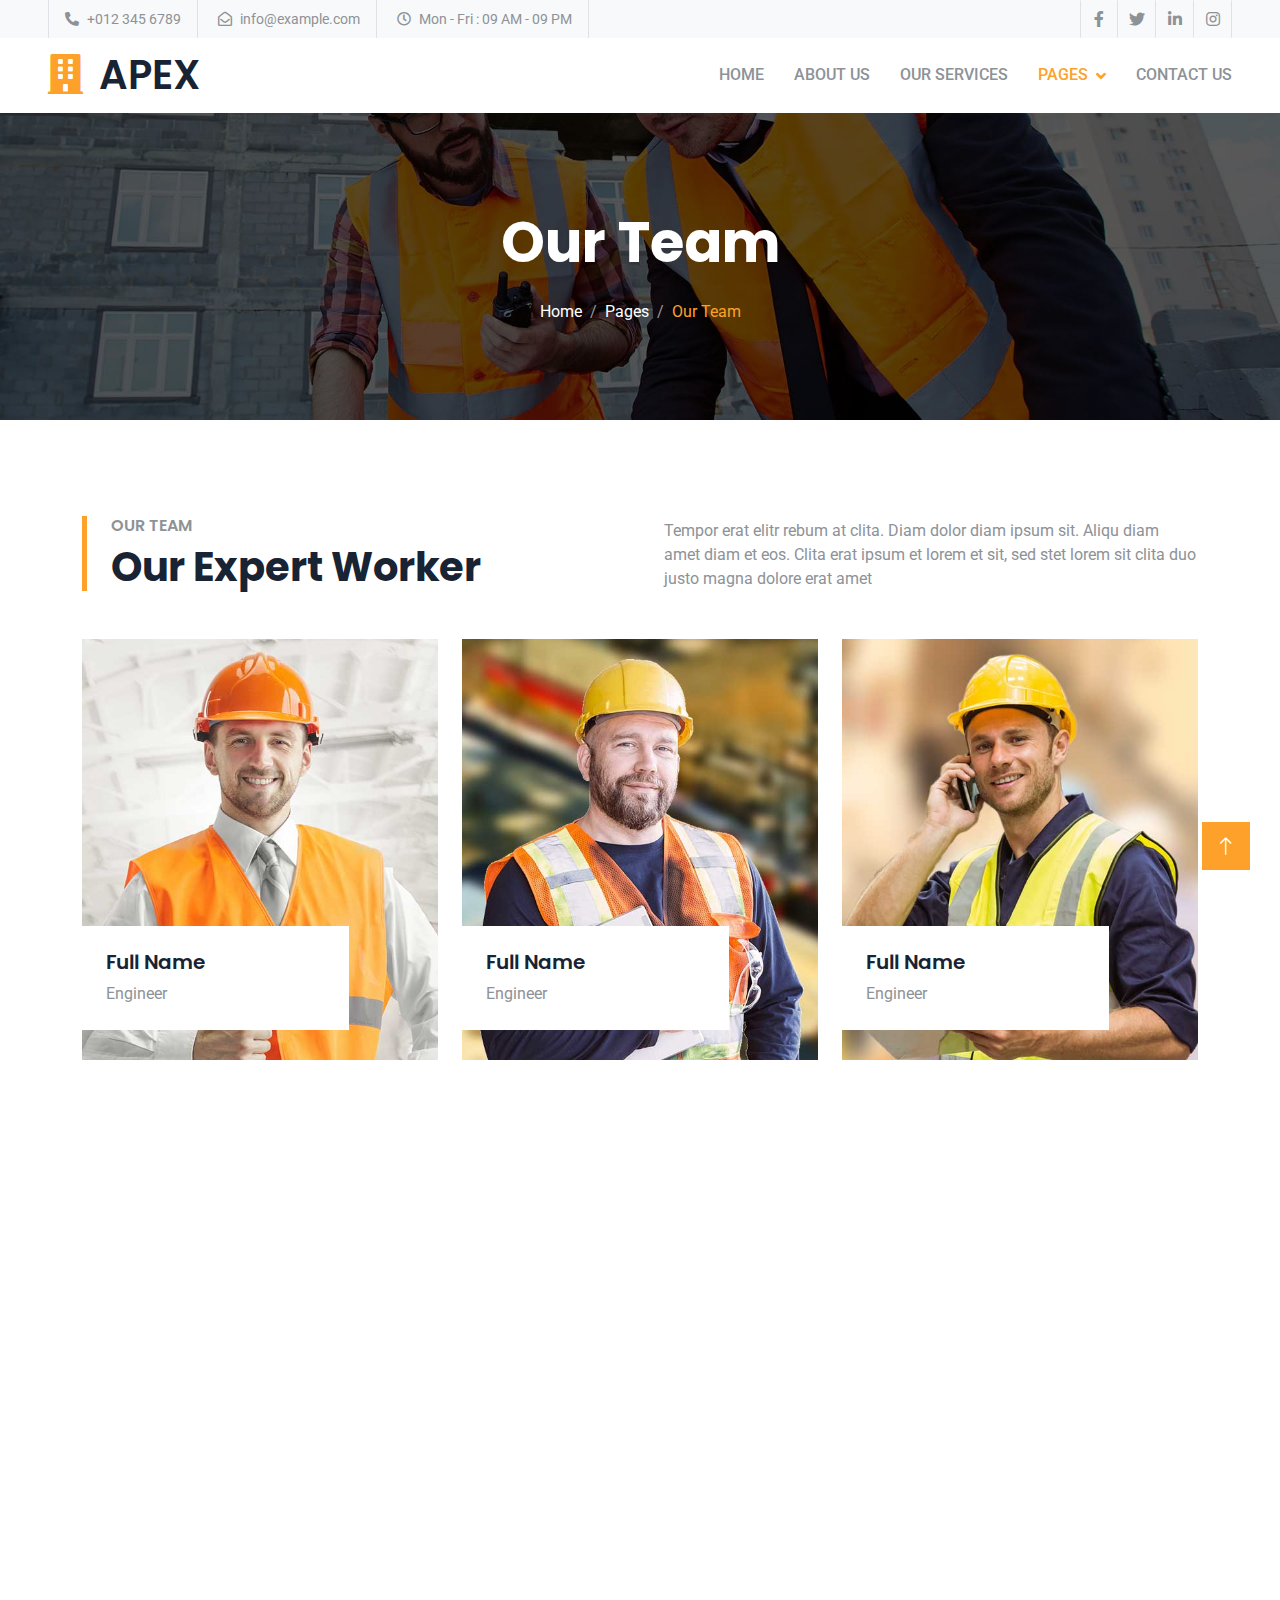
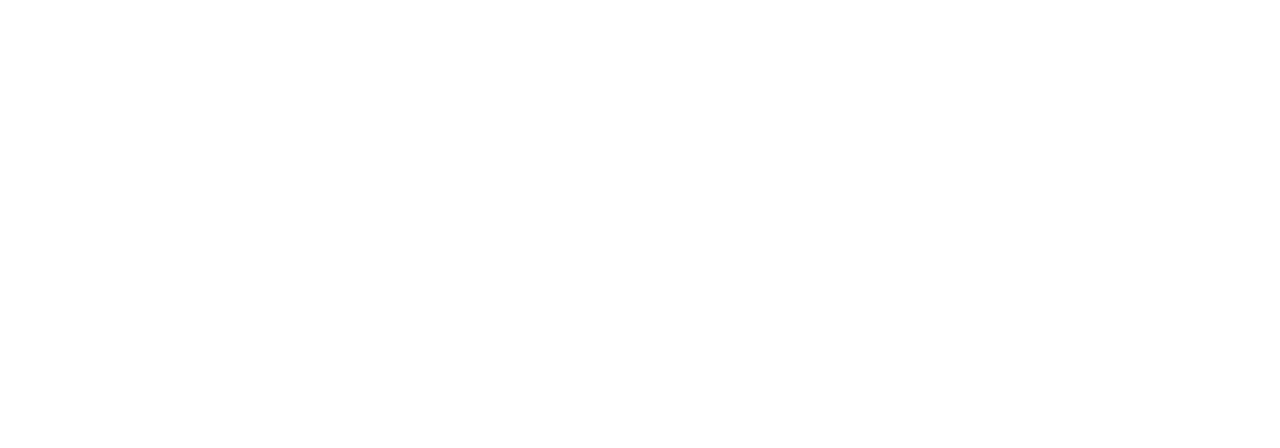
<file: team.html>
<!DOCTYPE html>
<html lang="en">

<head>
    <meta charset="utf-8">
    <title>Apex - Home Repair Website Template</title>
    <meta content="width=device-width, initial-scale=1.0" name="viewport">
    <meta content="" name="keywords">
    <meta content="" name="description">

    <!-- Favicon -->
    <link href="img/favicon.ico" rel="icon">

    <!-- Google Web Fonts -->
    <link rel="preconnect" href="https://fonts.googleapis.com">
    <link rel="preconnect" href="https://fonts.gstatic.com" crossorigin>
    <link href="https://fonts.googleapis.com/css2?family=Roboto:wght@400;500&family=Poppins:wght@600;700&display=swap" rel="stylesheet"> 

    <!-- Icon Font Stylesheet -->
    <link href="https://cdnjs.cloudflare.com/ajax/libs/font-awesome/5.10.0/css/all.min.css" rel="stylesheet">
    <link href="https://cdn.jsdelivr.net/npm/bootstrap-icons@1.4.1/font/bootstrap-icons.css" rel="stylesheet">

    <!-- Libraries Stylesheet -->
    <link href="lib/animate/animate.min.css" rel="stylesheet">
    <link href="lib/owlcarousel/assets/owl.carousel.min.css" rel="stylesheet">

    <!-- Customized Bootstrap Stylesheet -->
    <link href="css/bootstrap.min.css" rel="stylesheet">

    <!-- Template Stylesheet -->
    <link href="css/style.css" rel="stylesheet">
</head>

<body>
    <!-- Spinner Start -->
    <div id="spinner" class="show bg-white position-fixed translate-middle w-100 vh-100 top-50 start-50 d-flex align-items-center justify-content-center">
        <div class="spinner-grow text-primary" role="status"></div>
    </div>
    <!-- Spinner End -->


    <!-- Topbar Start -->
    <div class="container-fluid bg-light p-0">
        <div class="row gx-0 d-none d-lg-flex">
            <div class="col-lg-7 px-5 text-start">
                <div class="h-100 d-inline-flex align-items-center border-start border-end px-3">
                    <small class="fa fa-phone-alt me-2"></small>
                    <small>+012 345 6789</small>
                </div>
                <div class="h-100 d-inline-flex align-items-center border-end px-3">
                    <small class="far fa-envelope-open me-2"></small>
                    <small>info@example.com</small>
                </div>
                <div class="h-100 d-inline-flex align-items-center border-end px-3">
                    <small class="far fa-clock me-2"></small>
                    <small>Mon - Fri : 09 AM - 09 PM</small>
                </div>
            </div>
            <div class="col-lg-5 px-5 text-end">
                <div class="h-100 d-inline-flex align-items-center">
                    <a class="btn btn-square border-end border-start" href=""><i class="fab fa-facebook-f"></i></a>
                    <a class="btn btn-square border-end" href=""><i class="fab fa-twitter"></i></a>
                    <a class="btn btn-square border-end" href=""><i class="fab fa-linkedin-in"></i></a>
                    <a class="btn btn-square border-end" href=""><i class="fab fa-instagram"></i></a>
                </div>
            </div>
        </div>
    </div>
    <!-- Topbar End -->


    <!-- Navbar Start -->
    <nav class="navbar navbar-expand-lg bg-white navbar-light sticky-top px-4 px-lg-5 py-lg-0">
        <a href="index.html" class="navbar-brand d-flex align-items-center">
            <h1 class="m-0"><i class="fa fa-building text-primary me-3"></i>APEX</h1>
        </a>
        <button type="button" class="navbar-toggler" data-bs-toggle="collapse" data-bs-target="#navbarCollapse">
            <span class="navbar-toggler-icon"></span>
        </button>
        <div class="collapse navbar-collapse" id="navbarCollapse">
            <div class="navbar-nav ms-auto py-3 py-lg-0">
                <a href="index.html" class="nav-item nav-link">Home</a>
                <a href="about.html" class="nav-item nav-link">About Us</a>
                <a href="service.html" class="nav-item nav-link">Our Services</a>
                <div class="nav-item dropdown">
                    <a href="#" class="nav-link dropdown-toggle active" data-bs-toggle="dropdown">Pages</a>
                    <div class="dropdown-menu bg-light m-0">
                        <a href="feature.html" class="dropdown-item">Features</a>
                        <a href="appointment.html" class="dropdown-item">Appointment</a>
                        <a href="team.html" class="dropdown-item active">Our Team</a>
                        <a href="testimonial.html" class="dropdown-item">Testimonial</a>
                        <a href="404.html" class="dropdown-item">404 Page</a>
                    </div>
                </div>
                <a href="contact.html" class="nav-item nav-link">Contact Us</a>
            </div>
        </div>
    </nav>
    <!-- Navbar End -->


    <!-- Page Header Start -->
    <div class="container-fluid page-header py-5 mb-5 wow fadeIn" data-wow-delay="0.1s">
        <div class="container text-center py-5">
            <h1 class="display-4 text-white animated slideInDown mb-4">Our Team</h1>
            <nav aria-label="breadcrumb animated slideInDown">
                <ol class="breadcrumb justify-content-center mb-0">
                    <li class="breadcrumb-item"><a class="text-white" href="#">Home</a></li>
                    <li class="breadcrumb-item"><a class="text-white" href="#">Pages</a></li>
                    <li class="breadcrumb-item text-primary active" aria-current="page">Our Team</li>
                </ol>
            </nav>
        </div>
    </div>
    <!-- Page Header End -->


    <!-- Team Start -->
    <div class="container-xxl py-5">
        <div class="container">
            <div class="row g-5 align-items-end mb-5">
                <div class="col-lg-6 wow fadeInUp" data-wow-delay="0.1s">
                    <div class="border-start border-5 border-primary ps-4">
                        <h6 class="text-body text-uppercase mb-2">Our Team</h6>
                        <h1 class="display-6 mb-0">Our Expert Worker</h1>
                    </div>
                </div>
                <div class="col-lg-6 wow fadeInUp" data-wow-delay="0.3s">
                    <p class="mb-0">Tempor erat elitr rebum at clita. Diam dolor diam ipsum sit. Aliqu diam amet diam et eos. Clita erat ipsum et lorem et sit, sed stet lorem sit clita duo justo magna dolore erat amet</p>
                </div>
            </div>
            <div class="row g-4">
                <div class="col-lg-4 col-md-6 wow fadeInUp" data-wow-delay="0.1s">
                    <div class="team-item position-relative">
                        <img class="img-fluid" src="img/team-1.jpg" alt="">
                        <div class="team-text bg-white p-4">
                            <h5>Full Name</h5>
                            <span>Engineer</span>
                        </div>
                    </div>
                </div>
                <div class="col-lg-4 col-md-6 wow fadeInUp" data-wow-delay="0.3s">
                    <div class="team-item position-relative">
                        <img class="img-fluid" src="img/team-2.jpg" alt="">
                        <div class="team-text bg-white p-4">
                            <h5>Full Name</h5>
                            <span>Engineer</span>
                        </div>
                    </div>
                </div>
                <div class="col-lg-4 col-md-6 wow fadeInUp" data-wow-delay="0.5s">
                    <div class="team-item position-relative">
                        <img class="img-fluid" src="img/team-3.jpg" alt="">
                        <div class="team-text bg-white p-4">
                            <h5>Full Name</h5>
                            <span>Engineer</span>
                        </div>
                    </div>
                </div>
                <div class="col-lg-4 col-md-6 wow fadeInUp" data-wow-delay="0.1s">
                    <div class="team-item position-relative">
                        <img class="img-fluid" src="img/team-2.jpg" alt="">
                        <div class="team-text bg-white p-4">
                            <h5>Full Name</h5>
                            <span>Engineer</span>
                        </div>
                    </div>
                </div>
                <div class="col-lg-4 col-md-6 wow fadeInUp" data-wow-delay="0.3s">
                    <div class="team-item position-relative">
                        <img class="img-fluid" src="img/team-3.jpg" alt="">
                        <div class="team-text bg-white p-4">
                            <h5>Full Name</h5>
                            <span>Engineer</span>
                        </div>
                    </div>
                </div>
                <div class="col-lg-4 col-md-6 wow fadeInUp" data-wow-delay="0.5s">
                    <div class="team-item position-relative">
                        <img class="img-fluid" src="img/team-1.jpg" alt="">
                        <div class="team-text bg-white p-4">
                            <h5>Full Name</h5>
                            <span>Engineer</span>
                        </div>
                    </div>
                </div>
            </div>
        </div>
    </div>
    <!-- Team End -->


    <!-- Footer Start -->
    <div class="container-fluid bg-dark footer mt-5 pt-5 wow fadeIn" data-wow-delay="0.1s">
        <div class="container py-5">
            <div class="row g-5">
                <div class="col-lg-3 col-md-6">
                    <h1 class="text-white mb-4"><i class="fa fa-building text-primary me-3"></i>APEX</h1>
                    <p>Diam dolor diam ipsum sit. Aliqu diam amet diam et eos. Clita erat ipsum et lorem et sit, sed stet lorem sit clita</p>
                    <div class="d-flex pt-2">
                        <a class="btn btn-square btn-outline-primary me-1" href=""><i class="fab fa-twitter"></i></a>
                        <a class="btn btn-square btn-outline-primary me-1" href=""><i class="fab fa-facebook-f"></i></a>
                        <a class="btn btn-square btn-outline-primary me-1" href=""><i class="fab fa-youtube"></i></a>
                        <a class="btn btn-square btn-outline-primary me-0" href=""><i class="fab fa-linkedin-in"></i></a>
                    </div>
                </div>
                <div class="col-lg-3 col-md-6">
                    <h4 class="text-light mb-4">Address</h4>
                    <p><i class="fa fa-map-marker-alt me-3"></i>123 Street, New York, USA</p>
                    <p><i class="fa fa-phone-alt me-3"></i>+012 345 67890</p>
                    <p><i class="fa fa-envelope me-3"></i>info@example.com</p>
                </div>
                <div class="col-lg-3 col-md-6">
                    <h4 class="text-light mb-4">Quick Links</h4>
                    <a class="btn btn-link" href="">About Us</a>
                    <a class="btn btn-link" href="">Contact Us</a>
                    <a class="btn btn-link" href="">Our Services</a>
                    <a class="btn btn-link" href="">Terms & Condition</a>
                    <a class="btn btn-link" href="">Support</a>
                </div>
                <div class="col-lg-3 col-md-6">
                    <h4 class="text-light mb-4">Newsletter</h4>
                    <p>Dolor amet sit justo amet elitr clita ipsum elitr est.</p>
                    <div class="position-relative mx-auto" style="max-width: 400px;">
                        <input class="form-control bg-transparent w-100 py-3 ps-4 pe-5" type="text" placeholder="Your email">
                        <button type="button" class="btn btn-primary py-2 position-absolute top-0 end-0 mt-2 me-2">SignUp</button>
                    </div>
                </div>
            </div>
        </div>
        <div class="container-fluid copyright">
            <div class="container">
                <div class="row">
                    <div class="col-md-6 text-center text-md-start mb-3 mb-md-0">
                        &copy; <a href="#">Your Site Name</a>, All Right Reserved.
                    </div>
                    <div class="col-md-6 text-center text-md-end">
                        <!--/*** This template is free as long as you keep the footer author’s credit link/attribution link/backlink. If you'd like to use the template without the footer author’s credit link/attribution link/backlink, you can purchase the Credit Removal License from "https://htmlcodex.com/credit-removal". Thank you for your support. ***/-->
                        Designed By <a href="https://htmlcodex.com">HTML Codex</a>
                    </div>
                </div>
            </div>
        </div>
    </div>
    <!-- Footer End -->


    <!-- Back to Top -->
    <a href="#" class="btn btn-lg btn-primary btn-lg-square back-to-top"><i class="bi bi-arrow-up"></i></a>


    <!-- JavaScript Libraries -->
    <script src="https://code.jquery.com/jquery-3.4.1.min.js"></script>
    <script src="https://cdn.jsdelivr.net/npm/bootstrap@5.0.0/dist/js/bootstrap.bundle.min.js"></script>
    <script src="lib/wow/wow.min.js"></script>
    <script src="lib/easing/easing.min.js"></script>
    <script src="lib/waypoints/waypoints.min.js"></script>
    <script src="lib/owlcarousel/owl.carousel.min.js"></script>

    <!-- Template Javascript -->
    <script src="js/main.js"></script>
</body>

</html>
</file>
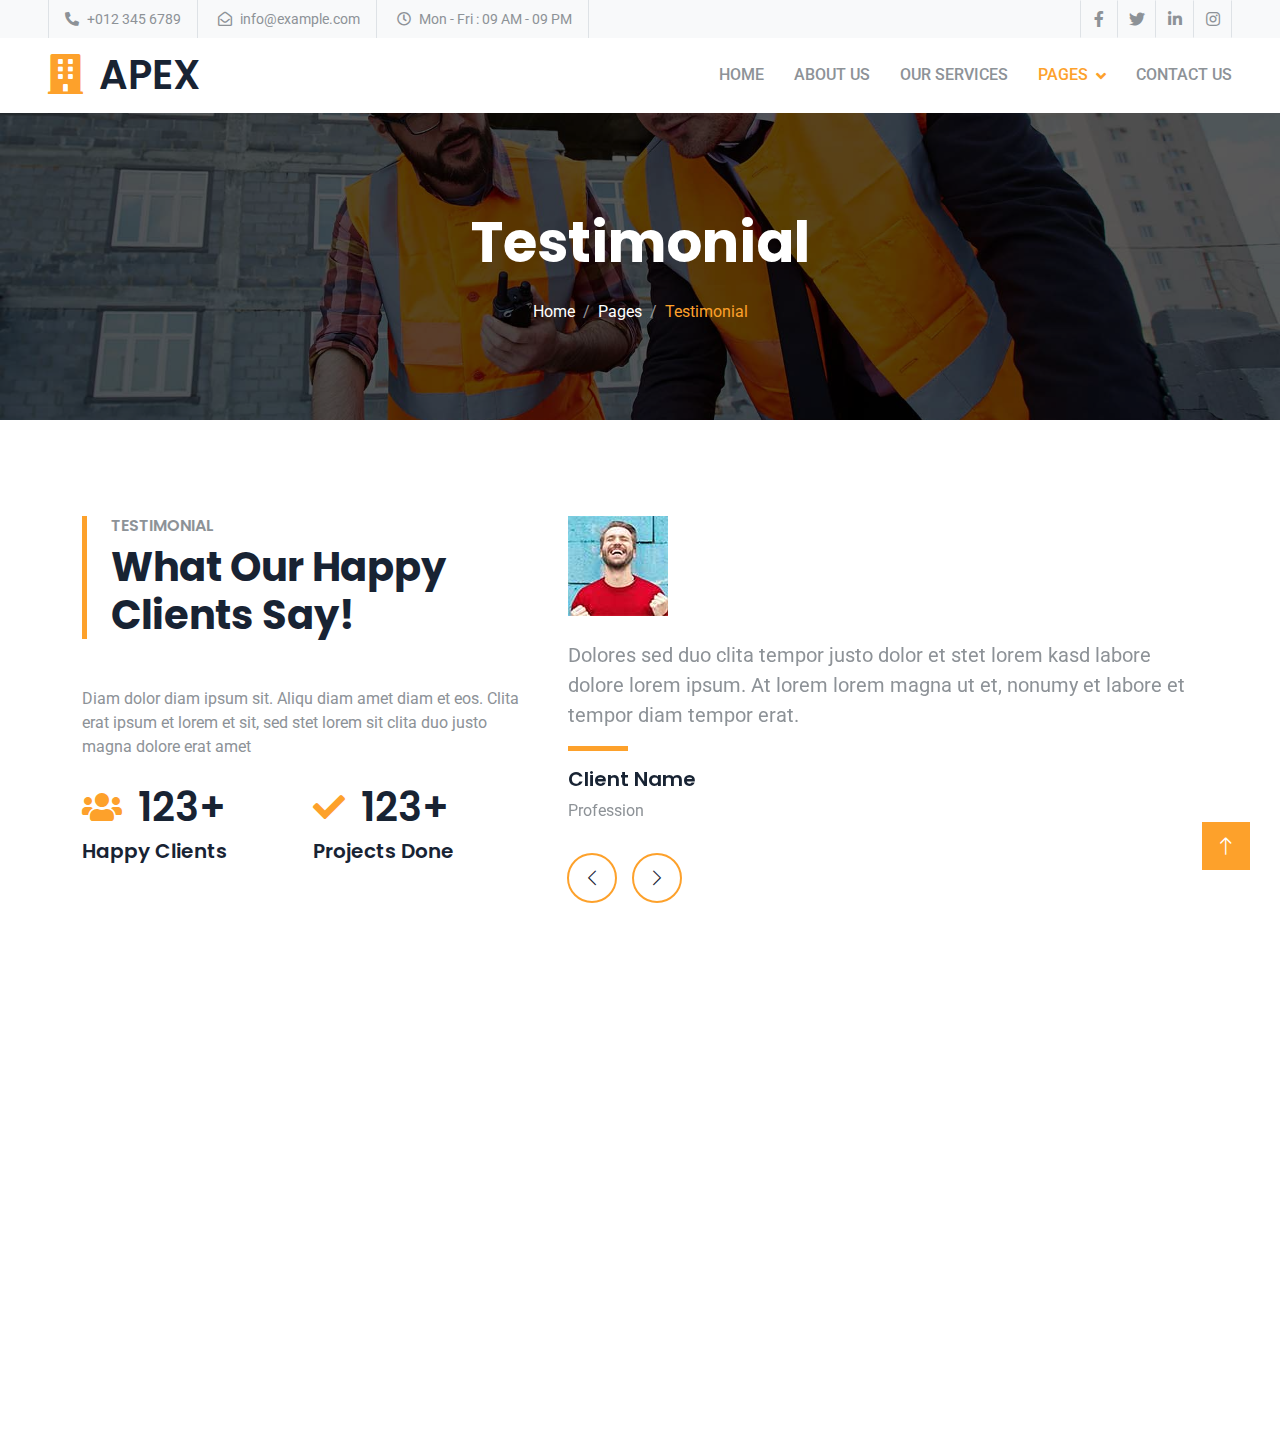
<file: testimonial.html>
<!DOCTYPE html>
<html lang="en">

<head>
    <meta charset="utf-8">
    <title>Apex - Home Repair Website Template</title>
    <meta content="width=device-width, initial-scale=1.0" name="viewport">
    <meta content="" name="keywords">
    <meta content="" name="description">

    <!-- Favicon -->
    <link href="img/favicon.ico" rel="icon">

    <!-- Google Web Fonts -->
    <link rel="preconnect" href="https://fonts.googleapis.com">
    <link rel="preconnect" href="https://fonts.gstatic.com" crossorigin>
    <link href="https://fonts.googleapis.com/css2?family=Roboto:wght@400;500&family=Poppins:wght@600;700&display=swap" rel="stylesheet"> 

    <!-- Icon Font Stylesheet -->
    <link href="https://cdnjs.cloudflare.com/ajax/libs/font-awesome/5.10.0/css/all.min.css" rel="stylesheet">
    <link href="https://cdn.jsdelivr.net/npm/bootstrap-icons@1.4.1/font/bootstrap-icons.css" rel="stylesheet">

    <!-- Libraries Stylesheet -->
    <link href="lib/animate/animate.min.css" rel="stylesheet">
    <link href="lib/owlcarousel/assets/owl.carousel.min.css" rel="stylesheet">

    <!-- Customized Bootstrap Stylesheet -->
    <link href="css/bootstrap.min.css" rel="stylesheet">

    <!-- Template Stylesheet -->
    <link href="css/style.css" rel="stylesheet">
</head>

<body>
    <!-- Spinner Start -->
    <div id="spinner" class="show bg-white position-fixed translate-middle w-100 vh-100 top-50 start-50 d-flex align-items-center justify-content-center">
        <div class="spinner-grow text-primary" role="status"></div>
    </div>
    <!-- Spinner End -->


    <!-- Topbar Start -->
    <div class="container-fluid bg-light p-0">
        <div class="row gx-0 d-none d-lg-flex">
            <div class="col-lg-7 px-5 text-start">
                <div class="h-100 d-inline-flex align-items-center border-start border-end px-3">
                    <small class="fa fa-phone-alt me-2"></small>
                    <small>+012 345 6789</small>
                </div>
                <div class="h-100 d-inline-flex align-items-center border-end px-3">
                    <small class="far fa-envelope-open me-2"></small>
                    <small>info@example.com</small>
                </div>
                <div class="h-100 d-inline-flex align-items-center border-end px-3">
                    <small class="far fa-clock me-2"></small>
                    <small>Mon - Fri : 09 AM - 09 PM</small>
                </div>
            </div>
            <div class="col-lg-5 px-5 text-end">
                <div class="h-100 d-inline-flex align-items-center">
                    <a class="btn btn-square border-end border-start" href=""><i class="fab fa-facebook-f"></i></a>
                    <a class="btn btn-square border-end" href=""><i class="fab fa-twitter"></i></a>
                    <a class="btn btn-square border-end" href=""><i class="fab fa-linkedin-in"></i></a>
                    <a class="btn btn-square border-end" href=""><i class="fab fa-instagram"></i></a>
                </div>
            </div>
        </div>
    </div>
    <!-- Topbar End -->


    <!-- Navbar Start -->
    <nav class="navbar navbar-expand-lg bg-white navbar-light sticky-top px-4 px-lg-5 py-lg-0">
        <a href="index.html" class="navbar-brand d-flex align-items-center">
            <h1 class="m-0"><i class="fa fa-building text-primary me-3"></i>APEX</h1>
        </a>
        <button type="button" class="navbar-toggler" data-bs-toggle="collapse" data-bs-target="#navbarCollapse">
            <span class="navbar-toggler-icon"></span>
        </button>
        <div class="collapse navbar-collapse" id="navbarCollapse">
            <div class="navbar-nav ms-auto py-3 py-lg-0">
                <a href="index.html" class="nav-item nav-link">Home</a>
                <a href="about.html" class="nav-item nav-link">About Us</a>
                <a href="service.html" class="nav-item nav-link">Our Services</a>
                <div class="nav-item dropdown">
                    <a href="#" class="nav-link dropdown-toggle active" data-bs-toggle="dropdown">Pages</a>
                    <div class="dropdown-menu bg-light m-0">
                        <a href="feature.html" class="dropdown-item">Features</a>
                        <a href="appointment.html" class="dropdown-item">Appointment</a>
                        <a href="team.html" class="dropdown-item">Our Team</a>
                        <a href="testimonial.html" class="dropdown-item active">Testimonial</a>
                        <a href="404.html" class="dropdown-item">404 Page</a>
                    </div>
                </div>
                <a href="contact.html" class="nav-item nav-link">Contact Us</a>
            </div>
        </div>
    </nav>
    <!-- Navbar End -->


    <!-- Page Header Start -->
    <div class="container-fluid page-header py-5 mb-5 wow fadeIn" data-wow-delay="0.1s">
        <div class="container text-center py-5">
            <h1 class="display-4 text-white animated slideInDown mb-4">Testimonial</h1>
            <nav aria-label="breadcrumb animated slideInDown">
                <ol class="breadcrumb justify-content-center mb-0">
                    <li class="breadcrumb-item"><a class="text-white" href="#">Home</a></li>
                    <li class="breadcrumb-item"><a class="text-white" href="#">Pages</a></li>
                    <li class="breadcrumb-item text-primary active" aria-current="page">Testimonial</li>
                </ol>
            </nav>
        </div>
    </div>
    <!-- Page Header End -->


    <!-- Testimonial Start -->
    <div class="container-xxl py-5">
        <div class="container">
            <div class="row g-5">
                <div class="col-lg-5 wow fadeInUp" data-wow-delay="0.1s">
                    <div class="border-start border-5 border-primary ps-4 mb-5">
                        <h6 class="text-body text-uppercase mb-2">Testimonial</h6>
                        <h1 class="display-6 mb-0">What Our Happy Clients Say!</h1>
                    </div>
                    <p class="mb-4">Diam dolor diam ipsum sit. Aliqu diam amet diam et eos. Clita erat ipsum et lorem et sit, sed stet lorem sit clita duo justo magna dolore erat amet</p>
                    <div class="row g-4">
                        <div class="col-sm-6">
                            <div class="d-flex align-items-center mb-2">
                                <i class="fa fa-users fa-2x text-primary flex-shrink-0"></i>
                                <h1 class="ms-3 mb-0">123+</h1>
                            </div>
                            <h5 class="mb-0">Happy Clients</h5>
                        </div>
                        <div class="col-sm-6">
                            <div class="d-flex align-items-center mb-2">
                                <i class="fa fa-check fa-2x text-primary flex-shrink-0"></i>
                                <h1 class="ms-3 mb-0">123+</h1>
                            </div>
                            <h5 class="mb-0">Projects Done</h5>
                        </div>
                    </div>
                </div>
                <div class="col-lg-7 wow fadeInUp" data-wow-delay="0.5s">
                    <div class="owl-carousel testimonial-carousel">
                        <div class="testimonial-item">
                            <img class="img-fluid mb-4" src="img/testimonial-1.jpg" alt="">
                            <p class="fs-5">Dolores sed duo clita tempor justo dolor et stet lorem kasd labore dolore lorem ipsum. At lorem lorem magna ut et, nonumy et labore et tempor diam tempor erat.</p>
                            <div class="bg-primary mb-3" style="width: 60px; height: 5px"></div>
                            <h5>Client Name</h5>
                            <span>Profession</span>
                        </div>
                        <div class="testimonial-item">
                            <img class="img-fluid mb-4" src="img/testimonial-2.jpg" alt="">
                            <p class="fs-5">Dolores sed duo clita tempor justo dolor et stet lorem kasd labore dolore lorem ipsum. At lorem lorem magna ut et, nonumy et labore et tempor diam tempor erat.</p>
                            <div class="bg-primary mb-3" style="width: 60px; height: 5px"></div>
                            <h5>Client Name</h5>
                            <span>Profession</span>
                        </div>
                    </div>
                </div>
            </div>
        </div>
    </div>
    <!-- Testimonial End -->


    <!-- Footer Start -->
    <div class="container-fluid bg-dark footer mt-5 pt-5 wow fadeIn" data-wow-delay="0.1s">
        <div class="container py-5">
            <div class="row g-5">
                <div class="col-lg-3 col-md-6">
                    <h1 class="text-white mb-4"><i class="fa fa-building text-primary me-3"></i>APEX</h1>
                    <p>Diam dolor diam ipsum sit. Aliqu diam amet diam et eos. Clita erat ipsum et lorem et sit, sed stet lorem sit clita</p>
                    <div class="d-flex pt-2">
                        <a class="btn btn-square btn-outline-primary me-1" href=""><i class="fab fa-twitter"></i></a>
                        <a class="btn btn-square btn-outline-primary me-1" href=""><i class="fab fa-facebook-f"></i></a>
                        <a class="btn btn-square btn-outline-primary me-1" href=""><i class="fab fa-youtube"></i></a>
                        <a class="btn btn-square btn-outline-primary me-0" href=""><i class="fab fa-linkedin-in"></i></a>
                    </div>
                </div>
                <div class="col-lg-3 col-md-6">
                    <h4 class="text-light mb-4">Address</h4>
                    <p><i class="fa fa-map-marker-alt me-3"></i>123 Street, New York, USA</p>
                    <p><i class="fa fa-phone-alt me-3"></i>+012 345 67890</p>
                    <p><i class="fa fa-envelope me-3"></i>info@example.com</p>
                </div>
                <div class="col-lg-3 col-md-6">
                    <h4 class="text-light mb-4">Quick Links</h4>
                    <a class="btn btn-link" href="">About Us</a>
                    <a class="btn btn-link" href="">Contact Us</a>
                    <a class="btn btn-link" href="">Our Services</a>
                    <a class="btn btn-link" href="">Terms & Condition</a>
                    <a class="btn btn-link" href="">Support</a>
                </div>
                <div class="col-lg-3 col-md-6">
                    <h4 class="text-light mb-4">Newsletter</h4>
                    <p>Dolor amet sit justo amet elitr clita ipsum elitr est.</p>
                    <div class="position-relative mx-auto" style="max-width: 400px;">
                        <input class="form-control bg-transparent w-100 py-3 ps-4 pe-5" type="text" placeholder="Your email">
                        <button type="button" class="btn btn-primary py-2 position-absolute top-0 end-0 mt-2 me-2">SignUp</button>
                    </div>
                </div>
            </div>
        </div>
        <div class="container-fluid copyright">
            <div class="container">
                <div class="row">
                    <div class="col-md-6 text-center text-md-start mb-3 mb-md-0">
                        &copy; <a href="#">Your Site Name</a>, All Right Reserved.
                    </div>
                    <div class="col-md-6 text-center text-md-end">
                        <!--/*** This template is free as long as you keep the footer author’s credit link/attribution link/backlink. If you'd like to use the template without the footer author’s credit link/attribution link/backlink, you can purchase the Credit Removal License from "https://htmlcodex.com/credit-removal". Thank you for your support. ***/-->
                        Designed By <a href="https://htmlcodex.com">HTML Codex</a>
                    </div>
                </div>
            </div>
        </div>
    </div>
    <!-- Footer End -->


    <!-- Back to Top -->
    <a href="#" class="btn btn-lg btn-primary btn-lg-square back-to-top"><i class="bi bi-arrow-up"></i></a>


    <!-- JavaScript Libraries -->
    <script src="https://code.jquery.com/jquery-3.4.1.min.js"></script>
    <script src="https://cdn.jsdelivr.net/npm/bootstrap@5.0.0/dist/js/bootstrap.bundle.min.js"></script>
    <script src="lib/wow/wow.min.js"></script>
    <script src="lib/easing/easing.min.js"></script>
    <script src="lib/waypoints/waypoints.min.js"></script>
    <script src="lib/owlcarousel/owl.carousel.min.js"></script>

    <!-- Template Javascript -->
    <script src="js/main.js"></script>
</body>

</html>
</file>
<file: css/style.css>
/********** Template CSS **********/
:root {
    --primary: #FDA12B;
    --secondary: #8D9297;
    --light: #F8F9FA;
    --dark: #182333;
}

.back-to-top {
    position: fixed;
    display: none;
    right: 30px;
    bottom: 30px;
    z-index: 99;
}


/*** Spinner ***/
#spinner {
    opacity: 0;
    visibility: hidden;
    transition: opacity .5s ease-out, visibility 0s linear .5s;
    z-index: 99999;
}

#spinner.show {
    transition: opacity .5s ease-out, visibility 0s linear 0s;
    visibility: visible;
    opacity: 1;
}


/*** Button ***/
.btn {
    font-weight: 500;
    transition: .5s;
}

.btn.btn-primary,
.btn.btn-outline-primary:hover {
    color: #FFFFFF;
}

.btn-square {
    width: 38px;
    height: 38px;
}

.btn-sm-square {
    width: 32px;
    height: 32px;
}

.btn-lg-square {
    width: 48px;
    height: 48px;
}

.btn-square,
.btn-sm-square,
.btn-lg-square {
    padding: 0;
    display: flex;
    align-items: center;
    justify-content: center;
    font-weight: normal;
}


/*** Navbar ***/
.navbar.sticky-top {
    top: -100px;
    transition: .5s;
}

.navbar .navbar-nav .nav-link {
    margin-left: 30px;
    padding: 25px 0;
    color: var(--secondary);
    font-weight: 500;
    text-transform: uppercase;
    outline: none;
}

.navbar .navbar-nav .nav-link:hover,
.navbar .navbar-nav .nav-link.active {
    color: var(--primary);
}

.navbar .dropdown-toggle::after {
    border: none;
    content: "\f107";
    font-family: "Font Awesome 5 Free";
    font-weight: 900;
    vertical-align: middle;
    margin-left: 8px;
}

@media (max-width: 991.98px) {
    .navbar .navbar-nav .nav-link  {
        margin-left: 0;
        padding: 10px 0;
    }

    .navbar .navbar-nav {
        margin-top: 25px;
        border-top: 1px solid #EEEEEE;
    }
}

@media (min-width: 992px) {
    .navbar .nav-item .dropdown-menu {
        display: block;
        border: none;
        margin-top: 0;
        top: 150%;
        right: 0;
        opacity: 0;
        visibility: hidden;
        transition: .5s;
    }

    .navbar .nav-item:hover .dropdown-menu {
        top: 100%;
        visibility: visible;
        transition: .5s;
        opacity: 1;
    }
}


/*** Header ***/
.carousel-caption {
    top: 0;
    left: 0;
    right: 0;
    bottom: 0;
    display: flex;
    align-items: center;
    text-align: start;
    background: rgba(0, 0, 0, .65);
    z-index: 1;
}

.carousel-control-prev,
.carousel-control-next {
    width: 15%;
}

.carousel-control-prev-icon,
.carousel-control-next-icon {
    width: 4rem;
    height: 4rem;
    background-color: var(--dark);
    border: 15px solid var(--dark);
    border-radius: 50px;
}

.carousel-caption .breadcrumb-item+.breadcrumb-item::before {
    content: "\f111";
    font-family: "Font Awesome 5 Free";
    font-weight: 900;
    color: var(--primary);
}

@media (max-width: 768px) {
    #header-carousel .carousel-item {
        position: relative;
        min-height: 450px;
    }
    
    #header-carousel .carousel-item img {
        position: absolute;
        width: 100%;
        height: 100%;
        object-fit: cover;
    }

    .carousel-control-prev-icon,
    .carousel-control-next-icon {
        width: 3rem;
        height: 3rem;
        border-width: 12px;
    }
}

.page-header {
    background: linear-gradient(rgba(0, 0, 0, .65), rgba(0, 0, 0, .65)), url(../img/carousel-1.jpg) center center no-repeat;
    background-size: cover;
}

.page-header .breadcrumb-item+.breadcrumb-item::before {
    color: #999999;
}


/*** Facts ***/
.facts-overlay {
    position: absolute;
    padding: 30px;
    width: 100%;
    height: 100%;
    top: 0;
    left: 0;
    display: flex;
    flex-direction: column;
    justify-content: center;
    background: rgba(0, 0, 0, .65);
}

.facts-overlay h1 {
    font-size: 120px;
    color: transparent;
    -webkit-text-stroke: 2px var(--primary);
}

.facts-overlay a:hover {
    color: var(--primary) !important;
}


/*** Service ***/
.service-text::before {
    position: absolute;
    content: "";
    width: 100%;
    height: 0;
    top: 0;
    left: 0;
    background: var(--primary);
    opacity: 0;
    transition: .5s;
}

.service-item:hover .service-text::before {
    height: 100%;
    opacity: 1;
}

.service-text * {
    position: relative;
    transition: .5s;
    z-index: 1;
}

.service-item:hover .service-text * {
    color: #FFFFFF !important;
}


/*** Appointment ***/
.appointment {
    background: linear-gradient(rgba(0, 0, 0, .65), rgba(0, 0, 0, .65)), url(../img/carousel-2.jpg) center center no-repeat;
    background-size: cover;
}


/*** Team ***/
.team-text {
    position: absolute;
    width: 75%;
    bottom: 30px;
    left: 0;
    transition: .5s;
}

.team-item:hover .team-text {
    width: 100%;
}

.team-text * {
    transition: .5s;
}

.team-item:hover .team-text * {
    letter-spacing: 2px;
}


/*** Testimonial ***/
.testimonial-carousel .owl-item img {
    width: 100px;
    height: 100px;
}

.testimonial-carousel .owl-nav {
    margin-top: 30px;
    display: flex;
    justify-content: start;
}

.testimonial-carousel .owl-nav .owl-prev,
.testimonial-carousel .owl-nav .owl-next {
    margin-right: 15px;
    width: 50px;
    height: 50px;
    display: flex;
    align-items: center;
    justify-content: center;
    color: var(--dark);
    border: 2px solid var(--primary);
    border-radius: 50px;
    font-size: 18px;
    transition: .5s;
}

.testimonial-carousel .owl-nav .owl-prev:hover,
.testimonial-carousel .owl-nav .owl-next:hover {
    color: #FFFFFF;
    background: var(--primary);
}


/*** Footer ***/
.footer {
    color: #999999;
}

.footer .btn.btn-link {
    display: block;
    margin-bottom: 5px;
    padding: 0;
    text-align: left;
    color: #999999;
    font-weight: normal;
    text-transform: capitalize;
    transition: .3s;
}

.footer .btn.btn-link::before {
    position: relative;
    content: "\f105";
    font-family: "Font Awesome 5 Free";
    font-weight: 900;
    color: #999999;
    margin-right: 10px;
}

.footer .btn.btn-link:hover {
    color: var(--light);
    letter-spacing: 1px;
    box-shadow: none;
}

.footer .copyright {
    padding: 25px 0;
    font-size: 15px;
    border-top: 1px solid rgba(256, 256, 256, .1);
}

.footer .copyright a {
    color: var(--light);
}

.footer .copyright a:hover {
    color: var(--primary);
}
</file>
